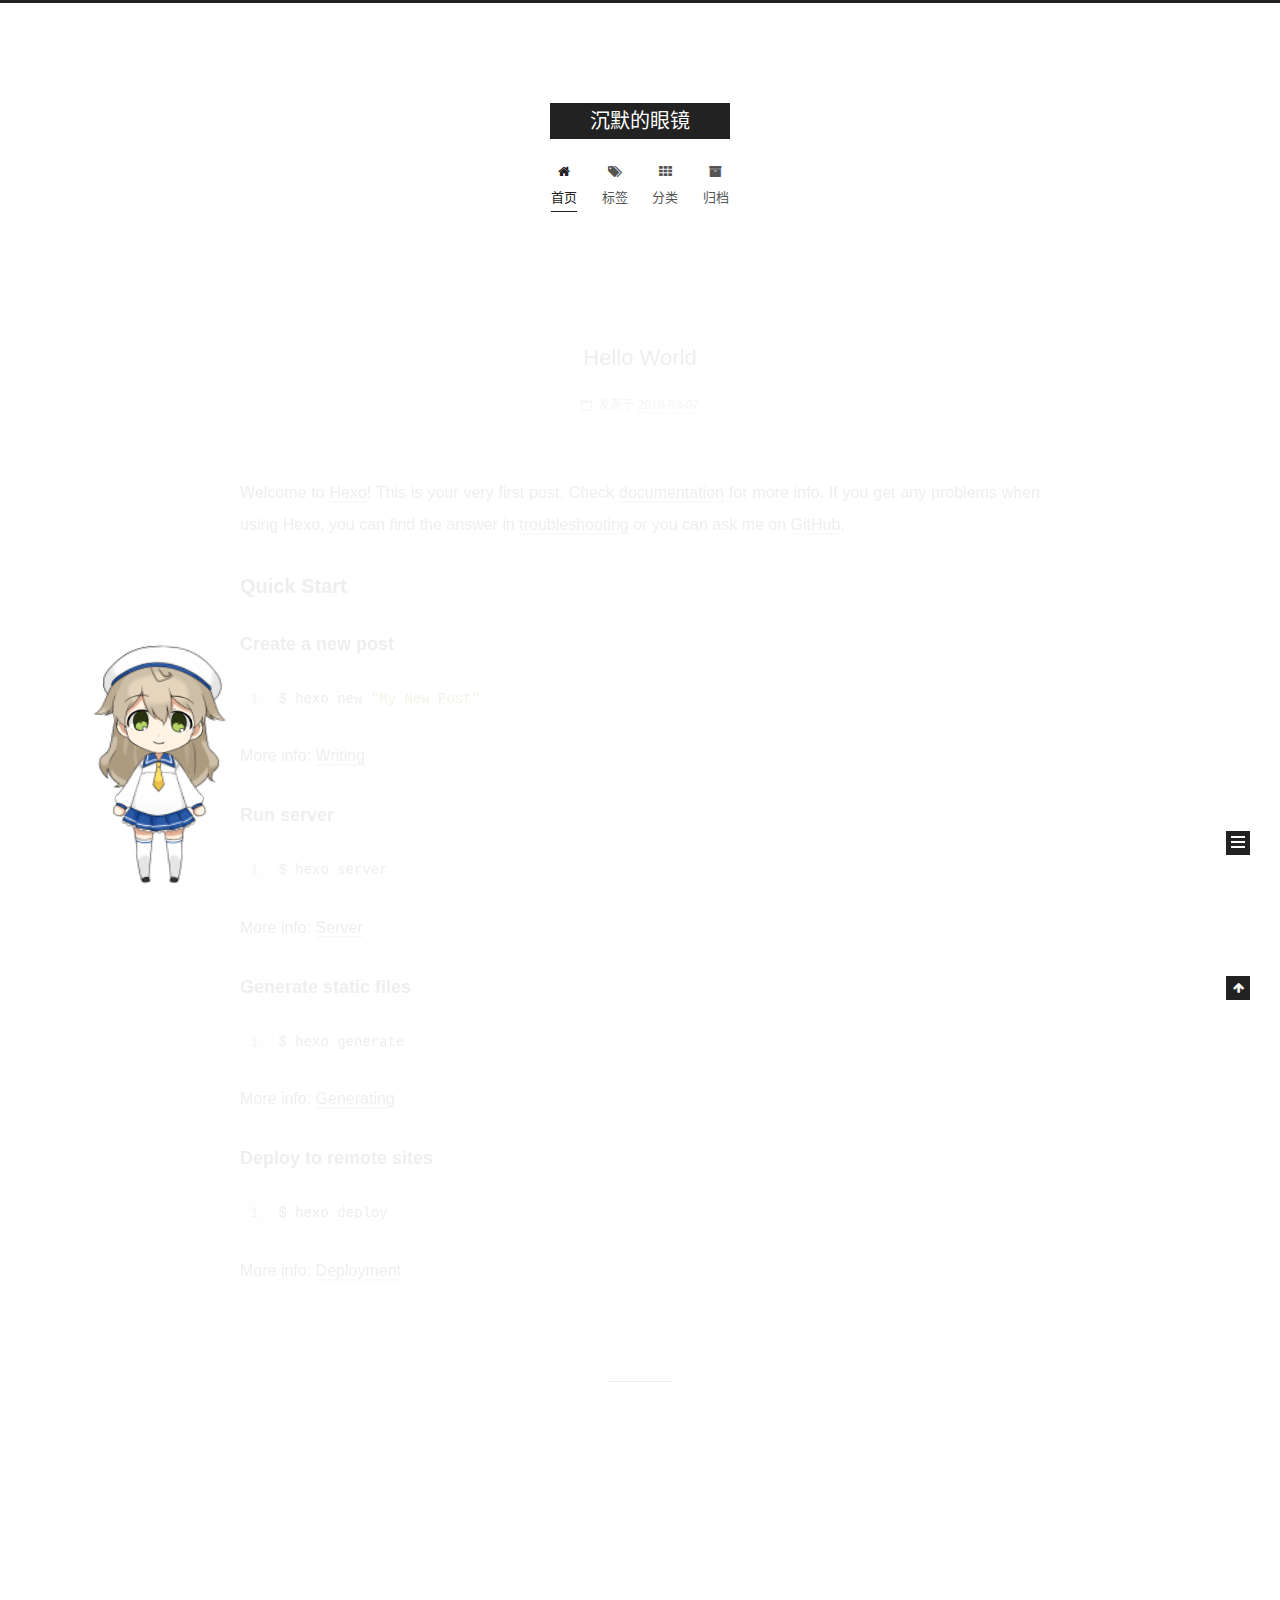
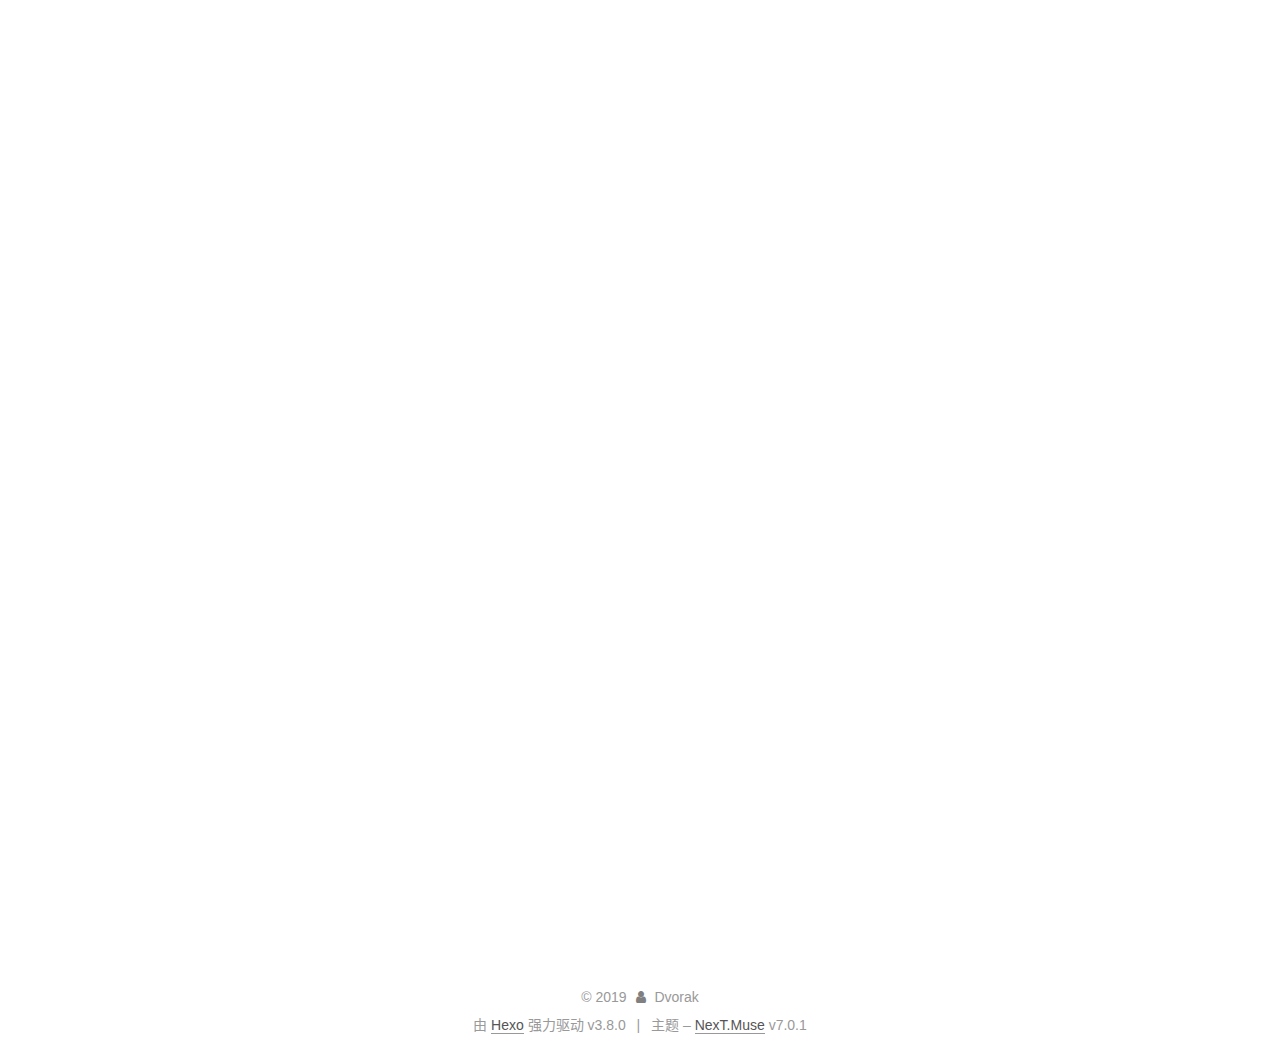
<file: index.html>
<!DOCTYPE html>












  


<html class="theme-next muse use-motion" lang="zh-CN">
<head><meta name="generator" content="Hexo 3.8.0">
  <meta charset="UTF-8">
<meta http-equiv="X-UA-Compatible" content="IE=edge">
<meta name="viewport" content="width=device-width, initial-scale=1, maximum-scale=2">
<meta name="theme-color" content="#222">


























<link rel="stylesheet" href="/lib/font-awesome/css/font-awesome.min.css?v=4.6.2">

<link rel="stylesheet" href="/css/main.css?v=7.0.1">


  <link rel="apple-touch-icon" sizes="180x180" href="/images/apple-touch-icon-next.png?v=7.0.1">


  <link rel="icon" type="image/png" sizes="32x32" href="/images/favicon-32x32-next.png?v=7.0.1">


  <link rel="icon" type="image/png" sizes="16x16" href="/images/favicon-16x16-next.png?v=7.0.1">


  <link rel="mask-icon" href="/images/logo.svg?v=7.0.1" color="#222">







<script id="hexo.configurations">
  var NexT = window.NexT || {};
  var CONFIG = {
    root: '/',
    scheme: 'Muse',
    version: '7.0.1',
    sidebar: {"position":"left","display":"post","offset":12,"onmobile":false,"dimmer":false},
    back2top: true,
    back2top_sidebar: false,
    fancybox: false,
    fastclick: false,
    lazyload: false,
    tabs: true,
    motion: {"enable":true,"async":false,"transition":{"post_block":"fadeIn","post_header":"slideDownIn","post_body":"slideDownIn","coll_header":"slideLeftIn","sidebar":"slideUpIn"}},
    algolia: {
      applicationID: '',
      apiKey: '',
      indexName: '',
      hits: {"per_page":10},
      labels: {"input_placeholder":"Search for Posts","hits_empty":"We didn't find any results for the search: ${query}","hits_stats":"${hits} results found in ${time} ms"}
    }
  };
</script>


  




  <meta property="og:type" content="website">
<meta property="og:title" content="沉默的眼镜">
<meta property="og:url" content="http://yoursite.com/index.html">
<meta property="og:site_name" content="沉默的眼镜">
<meta property="og:locale" content="zh-CN">
<meta name="twitter:card" content="summary">
<meta name="twitter:title" content="沉默的眼镜">






  <link rel="canonical" href="http://yoursite.com/">



<script id="page.configurations">
  CONFIG.page = {
    sidebar: "",
  };
</script>

  <title>沉默的眼镜</title>
  












  <noscript>
  <style>
  .use-motion .motion-element,
  .use-motion .brand,
  .use-motion .menu-item,
  .sidebar-inner,
  .use-motion .post-block,
  .use-motion .pagination,
  .use-motion .comments,
  .use-motion .post-header,
  .use-motion .post-body,
  .use-motion .collection-title { opacity: initial; }

  .use-motion .logo,
  .use-motion .site-title,
  .use-motion .site-subtitle {
    opacity: initial;
    top: initial;
  }

  .use-motion .logo-line-before i { left: initial; }
  .use-motion .logo-line-after i { right: initial; }
  </style>
</noscript>

</head>

<body itemscope itemtype="http://schema.org/WebPage" lang="zh-CN">

  
  
    
  

  <div class="container sidebar-position-left 
  page-home">
    <div class="headband"></div>

    <header id="header" class="header" itemscope itemtype="http://schema.org/WPHeader">
      <div class="header-inner"><div class="site-brand-wrapper">
  <div class="site-meta">
    

    <div class="custom-logo-site-title">
      <a href="/" class="brand" rel="start">
        <span class="logo-line-before"><i></i></span>
        <span class="site-title">沉默的眼镜</span>
        <span class="logo-line-after"><i></i></span>
      </a>
    </div>
    
    
  </div>

  <div class="site-nav-toggle">
    <button aria-label="切换导航栏">
      <span class="btn-bar"></span>
      <span class="btn-bar"></span>
      <span class="btn-bar"></span>
    </button>
  </div>
</div>



<nav class="site-nav">
  
    <ul id="menu" class="menu">
      
        
        
        
          
          <li class="menu-item menu-item-home menu-item-active">

    
    
    
      
    

    

    <a href="/" rel="section"><i class="menu-item-icon fa fa-fw fa-home"></i> <br>首页</a>

  </li>
        
        
        
          
          <li class="menu-item menu-item-tags">

    
    
    
      
    

    

    <a href="/tags/" rel="section"><i class="menu-item-icon fa fa-fw fa-tags"></i> <br>标签</a>

  </li>
        
        
        
          
          <li class="menu-item menu-item-categories">

    
    
    
      
    

    

    <a href="/categories/" rel="section"><i class="menu-item-icon fa fa-fw fa-th"></i> <br>分类</a>

  </li>
        
        
        
          
          <li class="menu-item menu-item-archives">

    
    
    
      
    

    

    <a href="/archives/" rel="section"><i class="menu-item-icon fa fa-fw fa-archive"></i> <br>归档</a>

  </li>

      
      
    </ul>
  

  
    

  

  
</nav>



  



</div>
    </header>

    


    <main id="main" class="main">
      <div class="main-inner">
        <div class="content-wrap">
          
          <div id="content" class="content">
            
  <section id="posts" class="posts-expand">
    
      

  

  
  
  

  

  <article class="post post-type-normal" itemscope itemtype="http://schema.org/Article">
  
  
  
  <div class="post-block">
    <link itemprop="mainEntityOfPage" href="http://yoursite.com/2019/03/07/hello-world/">

    <span hidden itemprop="author" itemscope itemtype="http://schema.org/Person">
      <meta itemprop="name" content="Dvorak">
      <meta itemprop="description" content>
      <meta itemprop="image" content="/images/avatar.gif">
    </span>

    <span hidden itemprop="publisher" itemscope itemtype="http://schema.org/Organization">
      <meta itemprop="name" content="沉默的眼镜">
    </span>

    
      <header class="post-header">

        
        
          <h1 class="post-title" itemprop="name headline">
                
                
                <a href="/2019/03/07/hello-world/" class="post-title-link" itemprop="url">Hello World</a>
              
            
          </h1>
        

        <div class="post-meta">
          <span class="post-time">

            
            
            

            
              <span class="post-meta-item-icon">
                <i class="fa fa-calendar-o"></i>
              </span>
              
                <span class="post-meta-item-text">发表于</span>
              

              
                
              

              <time title="创建时间：2019-03-07 14:05:08" itemprop="dateCreated datePublished" datetime="2019-03-07T14:05:08+08:00">2019-03-07</time>
            

            
          </span>

          

          
            
            
          

          
          

          

          

          

        </div>
      </header>
    

    
    
    
    <div class="post-body" itemprop="articleBody">

      
      

      
        
          
            <p>Welcome to <a href="https://hexo.io/" target="_blank" rel="noopener">Hexo</a>! This is your very first post. Check <a href="https://hexo.io/docs/" target="_blank" rel="noopener">documentation</a> for more info. If you get any problems when using Hexo, you can find the answer in <a href="https://hexo.io/docs/troubleshooting.html" target="_blank" rel="noopener">troubleshooting</a> or you can ask me on <a href="https://github.com/hexojs/hexo/issues" target="_blank" rel="noopener">GitHub</a>.</p>
<h2 id="Quick-Start"><a href="#Quick-Start" class="headerlink" title="Quick Start"></a>Quick Start</h2><h3 id="Create-a-new-post"><a href="#Create-a-new-post" class="headerlink" title="Create a new post"></a>Create a new post</h3><figure class="highlight bash"><table><tr><td class="gutter"><pre><span class="line">1</span><br></pre></td><td class="code"><pre><span class="line">$ hexo new <span class="string">"My New Post"</span></span><br></pre></td></tr></table></figure>
<p>More info: <a href="https://hexo.io/docs/writing.html" target="_blank" rel="noopener">Writing</a></p>
<h3 id="Run-server"><a href="#Run-server" class="headerlink" title="Run server"></a>Run server</h3><figure class="highlight bash"><table><tr><td class="gutter"><pre><span class="line">1</span><br></pre></td><td class="code"><pre><span class="line">$ hexo server</span><br></pre></td></tr></table></figure>
<p>More info: <a href="https://hexo.io/docs/server.html" target="_blank" rel="noopener">Server</a></p>
<h3 id="Generate-static-files"><a href="#Generate-static-files" class="headerlink" title="Generate static files"></a>Generate static files</h3><figure class="highlight bash"><table><tr><td class="gutter"><pre><span class="line">1</span><br></pre></td><td class="code"><pre><span class="line">$ hexo generate</span><br></pre></td></tr></table></figure>
<p>More info: <a href="https://hexo.io/docs/generating.html" target="_blank" rel="noopener">Generating</a></p>
<h3 id="Deploy-to-remote-sites"><a href="#Deploy-to-remote-sites" class="headerlink" title="Deploy to remote sites"></a>Deploy to remote sites</h3><figure class="highlight bash"><table><tr><td class="gutter"><pre><span class="line">1</span><br></pre></td><td class="code"><pre><span class="line">$ hexo deploy</span><br></pre></td></tr></table></figure>
<p>More info: <a href="https://hexo.io/docs/deployment.html" target="_blank" rel="noopener">Deployment</a></p>

          
        
      
    </div>

    

    
    
    

    

    
      
    
    

    

    <footer class="post-footer">
      

      

      

      
      
        <div class="post-eof"></div>
      
    </footer>
  </div>
  
  
  
  </article>


    
      

  

  
  
  

  

  <article class="post post-type-normal" itemscope itemtype="http://schema.org/Article">
  
  
  
  <div class="post-block">
    <link itemprop="mainEntityOfPage" href="http://yoursite.com/2018/03/07/这是第一篇测试文章/">

    <span hidden itemprop="author" itemscope itemtype="http://schema.org/Person">
      <meta itemprop="name" content="Dvorak">
      <meta itemprop="description" content>
      <meta itemprop="image" content="/images/avatar.gif">
    </span>

    <span hidden itemprop="publisher" itemscope itemtype="http://schema.org/Organization">
      <meta itemprop="name" content="沉默的眼镜">
    </span>

    
      <header class="post-header">

        
        
          <h1 class="post-title" itemprop="name headline">
                
                
                <a href="/2018/03/07/这是第一篇测试文章/" class="post-title-link" itemprop="url">这是第一篇测试文章</a>
              
            
          </h1>
        

        <div class="post-meta">
          <span class="post-time">

            
            
            

            
              <span class="post-meta-item-icon">
                <i class="fa fa-calendar-o"></i>
              </span>
              
                <span class="post-meta-item-text">发表于</span>
              

              
                
              

              <time title="创建时间：2018-03-07 16:00:10" itemprop="dateCreated datePublished" datetime="2018-03-07T16:00:10+08:00">2018-03-07</time>
            

            
              

              
                
                <span class="post-meta-divider">|</span>
                

                <span class="post-meta-item-icon">
                  <i class="fa fa-calendar-check-o"></i>
                </span>
                
                  <span class="post-meta-item-text">更新于</span>
                
                <time title="修改时间：2019-03-07 16:02:39" itemprop="dateModified" datetime="2019-03-07T16:02:39+08:00">2019-03-07</time>
              
            
          </span>

          

          
            
            
          

          
          

          

          

          

        </div>
      </header>
    

    
    
    
    <div class="post-body" itemprop="articleBody">

      
      

      
        
          
            <h1 id="这是一级标题"><a href="#这是一级标题" class="headerlink" title="这是一级标题"></a>这是一级标题</h1><h2 id="这是二级标题"><a href="#这是二级标题" class="headerlink" title="这是二级标题"></a>这是二级标题</h2><h3 id="这是三级标题"><a href="#这是三级标题" class="headerlink" title="这是三级标题"></a>这是三级标题</h3><h4 id="这是四级标题"><a href="#这是四级标题" class="headerlink" title="这是四级标题"></a>这是四级标题</h4><h5 id="这是五级标题"><a href="#这是五级标题" class="headerlink" title="这是五级标题"></a>这是五级标题</h5><h6 id="这是六级标题"><a href="#这是六级标题" class="headerlink" title="这是六级标题"></a>这是六级标题</h6><p><strong>这是加粗的文字</strong><br><em>这是倾斜的文字</em>`<br><strong><em>这是斜体加粗的文字</em></strong><br><del>这是加删除线的文字</del></p>
<blockquote>
<p>这是引用的内容</p>
<blockquote>
<p>这是引用的内容</p>
<blockquote>
<blockquote>
<blockquote>
<blockquote>
<blockquote>
<blockquote>
<blockquote>
<blockquote>
<p>这是引用的内容</p>
</blockquote>
</blockquote>
</blockquote>
</blockquote>
</blockquote>
</blockquote>
</blockquote>
</blockquote>
</blockquote>
</blockquote>
<ul>
<li>列表内容</li>
</ul>
<ul>
<li>列表内容</li>
</ul>
<ul>
<li>列表内容</li>
</ul>
<figure class="highlight plain"><table><tr><td class="gutter"><pre><span class="line">1</span><br><span class="line">2</span><br><span class="line">3</span><br><span class="line">4</span><br><span class="line">5</span><br><span class="line">6</span><br><span class="line">7</span><br><span class="line">8</span><br></pre></td><td class="code"><pre><span class="line">st=&gt;start: 开始</span><br><span class="line">op=&gt;operation: My Operation</span><br><span class="line">cond=&gt;condition: Yes or No?</span><br><span class="line">e=&gt;end</span><br><span class="line">st-&gt;op-&gt;cond</span><br><span class="line">cond(yes)-&gt;e</span><br><span class="line">cond(no)-&gt;op</span><br><span class="line">&amp;</span><br></pre></td></tr></table></figure>
          
        
      
    </div>

    

    
    
    

    

    
      
    
    

    

    <footer class="post-footer">
      

      

      

      
      
        <div class="post-eof"></div>
      
    </footer>
  </div>
  
  
  
  </article>


    
  </section>

  


          </div>
          

        </div>
        
          
  
  <div class="sidebar-toggle">
    <div class="sidebar-toggle-line-wrap">
      <span class="sidebar-toggle-line sidebar-toggle-line-first"></span>
      <span class="sidebar-toggle-line sidebar-toggle-line-middle"></span>
      <span class="sidebar-toggle-line sidebar-toggle-line-last"></span>
    </div>
  </div>

  <aside id="sidebar" class="sidebar">
    <div class="sidebar-inner">

      

      

      <div class="site-overview-wrap sidebar-panel sidebar-panel-active">
        <div class="site-overview">
          <div class="site-author motion-element" itemprop="author" itemscope itemtype="http://schema.org/Person">
            
              <p class="site-author-name" itemprop="name">Dvorak</p>
              <div class="site-description motion-element" itemprop="description"></div>
          </div>

          
            <nav class="site-state motion-element">
              
                <div class="site-state-item site-state-posts">
                
                  <a href="/archives/">
                
                    <span class="site-state-item-count">2</span>
                    <span class="site-state-item-name">日志</span>
                  </a>
                </div>
              

              

              
                
                
                <div class="site-state-item site-state-tags">
                  
                    
                    
                      
                    
                    <span class="site-state-item-count">1</span>
                    <span class="site-state-item-name">标签</span>
                  
                </div>
              
            </nav>
          

          

          

          

          
          

          
            
          
          

        </div>
      </div>

      

      

    </div>
  </aside>
  


        
      </div>
    </main>

    <footer id="footer" class="footer">
      <div class="footer-inner">
        <div class="copyright">&copy; <span itemprop="copyrightYear">2019</span>
  <span class="with-love" id="animate">
    <i class="fa fa-user"></i>
  </span>
  <span class="author" itemprop="copyrightHolder">Dvorak</span>

  

  
</div>


  <div class="powered-by">由 <a href="https://hexo.io" class="theme-link" rel="noopener" target="_blank">Hexo</a> 强力驱动 v3.8.0</div>



  <span class="post-meta-divider">|</span>



  <div class="theme-info">主题 – <a href="https://theme-next.org" class="theme-link" rel="noopener" target="_blank">NexT.Muse</a> v7.0.1</div>




        








        
      </div>
    </footer>

    
      <div class="back-to-top">
        <i class="fa fa-arrow-up"></i>
        
      </div>
    

    

    

    
  </div>

  

<script>
  if (Object.prototype.toString.call(window.Promise) !== '[object Function]') {
    window.Promise = null;
  }
</script>


























  
  <script src="/lib/jquery/index.js?v=2.1.3"></script>

  
  <script src="/lib/velocity/velocity.min.js?v=1.2.1"></script>

  
  <script src="/lib/velocity/velocity.ui.min.js?v=1.2.1"></script>


  


  <script src="/js/src/utils.js?v=7.0.1"></script>

  <script src="/js/src/motion.js?v=7.0.1"></script>



  
  


  <script src="/js/src/schemes/muse.js?v=7.0.1"></script>



  

  


  <script src="/js/src/next-boot.js?v=7.0.1"></script>


  

  



  




  

  

  

  

  

  

  

  

  

  

  

  

  

  

<script src="/live2dw/lib/L2Dwidget.min.js?0c58a1486de42ac6cc1c59c7d98ae887"></script><script>L2Dwidget.init({"pluginRootPath":"live2dw/","pluginJsPath":"lib/","pluginModelPath":"assets/","tagMode":false,"debug":false,"model":{"scale":1,"hHeadPos":0.5,"vHeadPos":0.618,"jsonPath":"/live2dw/assets/koharu.model.json"},"display":{"superSample":2,"position":"left","width":100,"height":135,"hOffset":60,"vOffset":0},"mobile":{"show":false,"scale":0.5},"react":{"opacityDefault":1,"opacityOnHover":0.2},"log":false});</script></body>
</html>
</file>
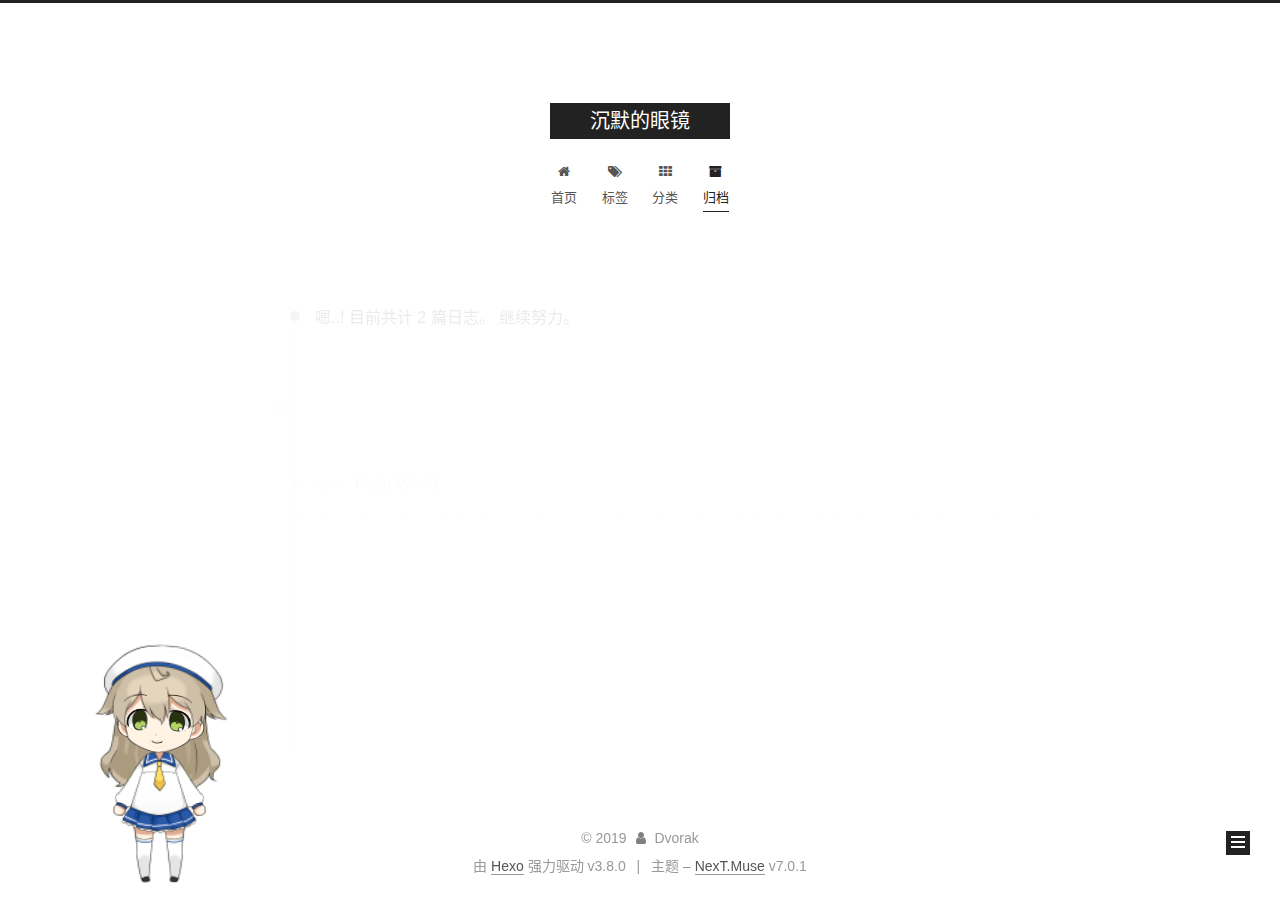
<file: archives/index.html>
<!DOCTYPE html>












  


<html class="theme-next muse use-motion" lang="zh-CN">
<head><meta name="generator" content="Hexo 3.8.0">
  <meta charset="UTF-8">
<meta http-equiv="X-UA-Compatible" content="IE=edge">
<meta name="viewport" content="width=device-width, initial-scale=1, maximum-scale=2">
<meta name="theme-color" content="#222">


























<link rel="stylesheet" href="/lib/font-awesome/css/font-awesome.min.css?v=4.6.2">

<link rel="stylesheet" href="/css/main.css?v=7.0.1">


  <link rel="apple-touch-icon" sizes="180x180" href="/images/apple-touch-icon-next.png?v=7.0.1">


  <link rel="icon" type="image/png" sizes="32x32" href="/images/favicon-32x32-next.png?v=7.0.1">


  <link rel="icon" type="image/png" sizes="16x16" href="/images/favicon-16x16-next.png?v=7.0.1">


  <link rel="mask-icon" href="/images/logo.svg?v=7.0.1" color="#222">







<script id="hexo.configurations">
  var NexT = window.NexT || {};
  var CONFIG = {
    root: '/',
    scheme: 'Muse',
    version: '7.0.1',
    sidebar: {"position":"left","display":"post","offset":12,"onmobile":false,"dimmer":false},
    back2top: true,
    back2top_sidebar: false,
    fancybox: false,
    fastclick: false,
    lazyload: false,
    tabs: true,
    motion: {"enable":true,"async":false,"transition":{"post_block":"fadeIn","post_header":"slideDownIn","post_body":"slideDownIn","coll_header":"slideLeftIn","sidebar":"slideUpIn"}},
    algolia: {
      applicationID: '',
      apiKey: '',
      indexName: '',
      hits: {"per_page":10},
      labels: {"input_placeholder":"Search for Posts","hits_empty":"We didn't find any results for the search: ${query}","hits_stats":"${hits} results found in ${time} ms"}
    }
  };
</script>


  




  <meta property="og:type" content="website">
<meta property="og:title" content="沉默的眼镜">
<meta property="og:url" content="http://yoursite.com/archives/index.html">
<meta property="og:site_name" content="沉默的眼镜">
<meta property="og:locale" content="zh-CN">
<meta name="twitter:card" content="summary">
<meta name="twitter:title" content="沉默的眼镜">






  <link rel="canonical" href="http://yoursite.com/archives/">



<script id="page.configurations">
  CONFIG.page = {
    sidebar: "",
  };
</script>

  <title>归档 | 沉默的眼镜</title>
  












  <noscript>
  <style>
  .use-motion .motion-element,
  .use-motion .brand,
  .use-motion .menu-item,
  .sidebar-inner,
  .use-motion .post-block,
  .use-motion .pagination,
  .use-motion .comments,
  .use-motion .post-header,
  .use-motion .post-body,
  .use-motion .collection-title { opacity: initial; }

  .use-motion .logo,
  .use-motion .site-title,
  .use-motion .site-subtitle {
    opacity: initial;
    top: initial;
  }

  .use-motion .logo-line-before i { left: initial; }
  .use-motion .logo-line-after i { right: initial; }
  </style>
</noscript>

</head>

<body itemscope itemtype="http://schema.org/WebPage" lang="zh-CN">

  
  
    
  

  <div class="container sidebar-position-left page-archive">
    <div class="headband"></div>

    <header id="header" class="header" itemscope itemtype="http://schema.org/WPHeader">
      <div class="header-inner"><div class="site-brand-wrapper">
  <div class="site-meta">
    

    <div class="custom-logo-site-title">
      <a href="/" class="brand" rel="start">
        <span class="logo-line-before"><i></i></span>
        <span class="site-title">沉默的眼镜</span>
        <span class="logo-line-after"><i></i></span>
      </a>
    </div>
    
    
  </div>

  <div class="site-nav-toggle">
    <button aria-label="切换导航栏">
      <span class="btn-bar"></span>
      <span class="btn-bar"></span>
      <span class="btn-bar"></span>
    </button>
  </div>
</div>



<nav class="site-nav">
  
    <ul id="menu" class="menu">
      
        
        
        
          
          <li class="menu-item menu-item-home">

    
    
    
      
    

    

    <a href="/" rel="section"><i class="menu-item-icon fa fa-fw fa-home"></i> <br>首页</a>

  </li>
        
        
        
          
          <li class="menu-item menu-item-tags">

    
    
    
      
    

    

    <a href="/tags/" rel="section"><i class="menu-item-icon fa fa-fw fa-tags"></i> <br>标签</a>

  </li>
        
        
        
          
          <li class="menu-item menu-item-categories">

    
    
    
      
    

    

    <a href="/categories/" rel="section"><i class="menu-item-icon fa fa-fw fa-th"></i> <br>分类</a>

  </li>
        
        
        
          
          <li class="menu-item menu-item-archives menu-item-active">

    
    
    
      
    

    

    <a href="/archives/" rel="section"><i class="menu-item-icon fa fa-fw fa-archive"></i> <br>归档</a>

  </li>

      
      
    </ul>
  

  
    

    
    
      
      
    
      
      
    
      
      
    
      
      
    
    

  


  

  
</nav>



  



</div>
    </header>

    


    <main id="main" class="main">
      <div class="main-inner">
        <div class="content-wrap">
          
          <div id="content" class="content">
            

  
  
  
  <div class="post-block archive">
    <div id="posts" class="posts-collapse">
      <span class="archive-move-on"></span>

      
      <span class="archive-page-counter">
        
        
        
          
        
        嗯..! 目前共计 2 篇日志。 继续努力。
      </span>
      

      

        
        
        

        
          
          <div class="collection-title">
            <h1 class="archive-year" id="archive-year-2019">2019</h1>
          </div>
        
        

        

  <article class="post post-type-normal" itemscope itemtype="http://schema.org/Article">
    <header class="post-header">

      <h2 class="post-title">
        
          <a class="post-title-link" href="/2019/03/07/hello-world/" itemprop="url">
            
              <span itemprop="name">Hello World</span>
            
          </a>
        
      </h2>

      <div class="post-meta">
        <time class="post-time" itemprop="dateCreated" datetime="2019-03-07T14:05:08+08:00" content="2019-03-07">
          03-07
        </time>
      </div>

    </header>
  </article>



      

        
        
        

        
          
          <div class="collection-title">
            <h1 class="archive-year" id="archive-year-2018">2018</h1>
          </div>
        
        

        

  <article class="post post-type-normal" itemscope itemtype="http://schema.org/Article">
    <header class="post-header">

      <h2 class="post-title">
        
          <a class="post-title-link" href="/2018/03/07/这是第一篇测试文章/" itemprop="url">
            
              <span itemprop="name">这是第一篇测试文章</span>
            
          </a>
        
      </h2>

      <div class="post-meta">
        <time class="post-time" itemprop="dateCreated" datetime="2018-03-07T16:00:10+08:00" content="2018-03-07">
          03-07
        </time>
      </div>

    </header>
  </article>



      

    </div>
  </div>
  
  
  

  



          </div>
          

        </div>
        
          
  
  <div class="sidebar-toggle">
    <div class="sidebar-toggle-line-wrap">
      <span class="sidebar-toggle-line sidebar-toggle-line-first"></span>
      <span class="sidebar-toggle-line sidebar-toggle-line-middle"></span>
      <span class="sidebar-toggle-line sidebar-toggle-line-last"></span>
    </div>
  </div>

  <aside id="sidebar" class="sidebar">
    <div class="sidebar-inner">

      

      

      <div class="site-overview-wrap sidebar-panel sidebar-panel-active">
        <div class="site-overview">
          <div class="site-author motion-element" itemprop="author" itemscope itemtype="http://schema.org/Person">
            
              <p class="site-author-name" itemprop="name">Dvorak</p>
              <div class="site-description motion-element" itemprop="description"></div>
          </div>

          
            <nav class="site-state motion-element">
              
                <div class="site-state-item site-state-posts">
                
                  <a href="/archives/">
                
                    <span class="site-state-item-count">2</span>
                    <span class="site-state-item-name">日志</span>
                  </a>
                </div>
              

              

              
                
                
                <div class="site-state-item site-state-tags">
                  
                    
                    
                      
                    
                    <span class="site-state-item-count">1</span>
                    <span class="site-state-item-name">标签</span>
                  
                </div>
              
            </nav>
          

          

          

          

          
          

          
            
          
          

        </div>
      </div>

      

      

    </div>
  </aside>
  


        
      </div>
    </main>

    <footer id="footer" class="footer">
      <div class="footer-inner">
        <div class="copyright">&copy; <span itemprop="copyrightYear">2019</span>
  <span class="with-love" id="animate">
    <i class="fa fa-user"></i>
  </span>
  <span class="author" itemprop="copyrightHolder">Dvorak</span>

  

  
</div>


  <div class="powered-by">由 <a href="https://hexo.io" class="theme-link" rel="noopener" target="_blank">Hexo</a> 强力驱动 v3.8.0</div>



  <span class="post-meta-divider">|</span>



  <div class="theme-info">主题 – <a href="https://theme-next.org" class="theme-link" rel="noopener" target="_blank">NexT.Muse</a> v7.0.1</div>




        








        
      </div>
    </footer>

    
      <div class="back-to-top">
        <i class="fa fa-arrow-up"></i>
        
      </div>
    

    

    

    
  </div>

  

<script>
  if (Object.prototype.toString.call(window.Promise) !== '[object Function]') {
    window.Promise = null;
  }
</script>


























  
  <script src="/lib/jquery/index.js?v=2.1.3"></script>

  
  <script src="/lib/velocity/velocity.min.js?v=1.2.1"></script>

  
  <script src="/lib/velocity/velocity.ui.min.js?v=1.2.1"></script>


  


  <script src="/js/src/utils.js?v=7.0.1"></script>

  <script src="/js/src/motion.js?v=7.0.1"></script>



  
  


  <script src="/js/src/schemes/muse.js?v=7.0.1"></script>



  

  


  <script src="/js/src/next-boot.js?v=7.0.1"></script>


  

  



  




  

  

  

  

  

  

  

  

  

  

  

  

  

  

<script src="/live2dw/lib/L2Dwidget.min.js?0c58a1486de42ac6cc1c59c7d98ae887"></script><script>L2Dwidget.init({"pluginRootPath":"live2dw/","pluginJsPath":"lib/","pluginModelPath":"assets/","tagMode":false,"debug":false,"model":{"scale":1,"hHeadPos":0.5,"vHeadPos":0.618,"jsonPath":"/live2dw/assets/koharu.model.json"},"display":{"superSample":2,"position":"left","width":100,"height":135,"hOffset":60,"vOffset":0},"mobile":{"show":false,"scale":0.5},"react":{"opacityDefault":1,"opacityOnHover":0.2},"log":false});</script></body>
</html>
</file>
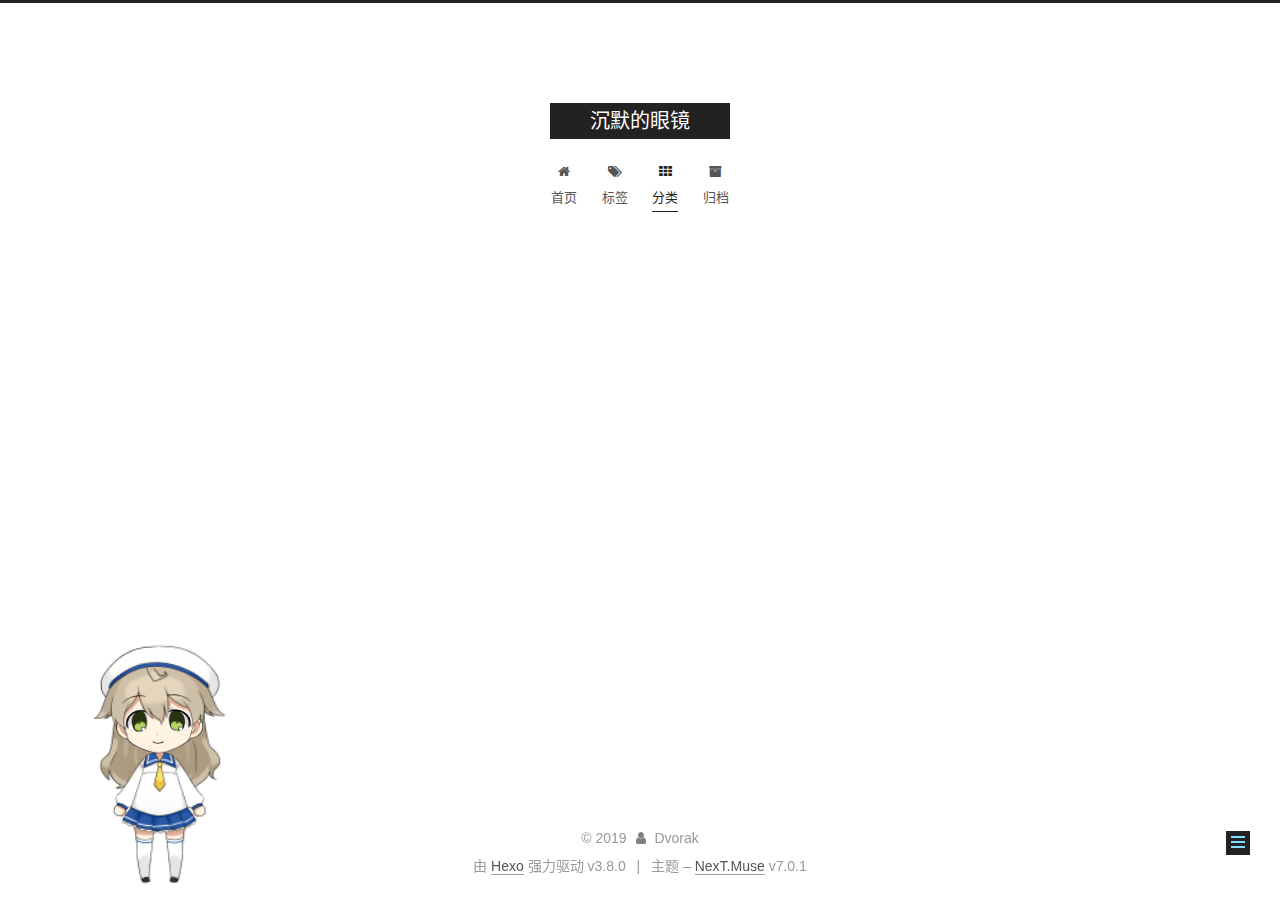
<file: categories/index.html>
<!DOCTYPE html>












  


<html class="theme-next muse use-motion" lang="zh-CN">
<head><meta name="generator" content="Hexo 3.8.0">
  <meta charset="UTF-8">
<meta http-equiv="X-UA-Compatible" content="IE=edge">
<meta name="viewport" content="width=device-width, initial-scale=1, maximum-scale=2">
<meta name="theme-color" content="#222">


























<link rel="stylesheet" href="/lib/font-awesome/css/font-awesome.min.css?v=4.6.2">

<link rel="stylesheet" href="/css/main.css?v=7.0.1">


  <link rel="apple-touch-icon" sizes="180x180" href="/images/apple-touch-icon-next.png?v=7.0.1">


  <link rel="icon" type="image/png" sizes="32x32" href="/images/favicon-32x32-next.png?v=7.0.1">


  <link rel="icon" type="image/png" sizes="16x16" href="/images/favicon-16x16-next.png?v=7.0.1">


  <link rel="mask-icon" href="/images/logo.svg?v=7.0.1" color="#222">







<script id="hexo.configurations">
  var NexT = window.NexT || {};
  var CONFIG = {
    root: '/',
    scheme: 'Muse',
    version: '7.0.1',
    sidebar: {"position":"left","display":"post","offset":12,"onmobile":false,"dimmer":false},
    back2top: true,
    back2top_sidebar: false,
    fancybox: false,
    fastclick: false,
    lazyload: false,
    tabs: true,
    motion: {"enable":true,"async":false,"transition":{"post_block":"fadeIn","post_header":"slideDownIn","post_body":"slideDownIn","coll_header":"slideLeftIn","sidebar":"slideUpIn"}},
    algolia: {
      applicationID: '',
      apiKey: '',
      indexName: '',
      hits: {"per_page":10},
      labels: {"input_placeholder":"Search for Posts","hits_empty":"We didn't find any results for the search: ${query}","hits_stats":"${hits} results found in ${time} ms"}
    }
  };
</script>


  




  <meta property="og:type" content="website">
<meta property="og:title" content="分类">
<meta property="og:url" content="http://yoursite.com/categories/index.html">
<meta property="og:site_name" content="沉默的眼镜">
<meta property="og:locale" content="zh-CN">
<meta property="og:updated_time" content="2019-03-07T09:27:01.513Z">
<meta name="twitter:card" content="summary">
<meta name="twitter:title" content="分类">






  <link rel="canonical" href="http://yoursite.com/categories/">



<script id="page.configurations">
  CONFIG.page = {
    sidebar: "",
  };
</script>

  <title>分类 | 沉默的眼镜</title>
  












  <noscript>
  <style>
  .use-motion .motion-element,
  .use-motion .brand,
  .use-motion .menu-item,
  .sidebar-inner,
  .use-motion .post-block,
  .use-motion .pagination,
  .use-motion .comments,
  .use-motion .post-header,
  .use-motion .post-body,
  .use-motion .collection-title { opacity: initial; }

  .use-motion .logo,
  .use-motion .site-title,
  .use-motion .site-subtitle {
    opacity: initial;
    top: initial;
  }

  .use-motion .logo-line-before i { left: initial; }
  .use-motion .logo-line-after i { right: initial; }
  </style>
</noscript>

</head>

<body itemscope itemtype="http://schema.org/WebPage" lang="zh-CN">

  
  
    
  

  <div class="container sidebar-position-left page-post-detail">
    <div class="headband"></div>

    <header id="header" class="header" itemscope itemtype="http://schema.org/WPHeader">
      <div class="header-inner"><div class="site-brand-wrapper">
  <div class="site-meta">
    

    <div class="custom-logo-site-title">
      <a href="/" class="brand" rel="start">
        <span class="logo-line-before"><i></i></span>
        <span class="site-title">沉默的眼镜</span>
        <span class="logo-line-after"><i></i></span>
      </a>
    </div>
    
    
  </div>

  <div class="site-nav-toggle">
    <button aria-label="切换导航栏">
      <span class="btn-bar"></span>
      <span class="btn-bar"></span>
      <span class="btn-bar"></span>
    </button>
  </div>
</div>



<nav class="site-nav">
  
    <ul id="menu" class="menu">
      
        
        
        
          
          <li class="menu-item menu-item-home">

    
    
    
      
    

    

    <a href="/" rel="section"><i class="menu-item-icon fa fa-fw fa-home"></i> <br>首页</a>

  </li>
        
        
        
          
          <li class="menu-item menu-item-tags">

    
    
    
      
    

    

    <a href="/tags/" rel="section"><i class="menu-item-icon fa fa-fw fa-tags"></i> <br>标签</a>

  </li>
        
        
        
          
          <li class="menu-item menu-item-categories menu-item-active">

    
    
    
      
    

    

    <a href="/categories/" rel="section"><i class="menu-item-icon fa fa-fw fa-th"></i> <br>分类</a>

  </li>
        
        
        
          
          <li class="menu-item menu-item-archives">

    
    
    
      
    

    

    <a href="/archives/" rel="section"><i class="menu-item-icon fa fa-fw fa-archive"></i> <br>归档</a>

  </li>

      
      
    </ul>
  

  
    

    
    
      
      
    
      
      
    
      
      
    
      
      
    
    

  


  

  
</nav>



  



</div>
    </header>

    


    <main id="main" class="main">
      <div class="main-inner">
        <div class="content-wrap">
          
          <div id="content" class="content">
            

  <div id="posts" class="posts-expand">
    
    
    
    <div class="post-block page">
      <header class="post-header">

<h1 class="post-title" itemprop="name headline">分类

</h1>

<div class="post-meta">
  
  



</div>

</header>

      
      
      
      <div class="post-body">
        
        
          <div class="category-all-page">
            <div class="category-all-title">
              
              
              暂无分类
            </div>
            <div class="category-all">
              
            </div>
          </div>
        
      </div>
      
      
      
    </div>
    



    
    
    
  </div>


          </div>
          

  



        </div>
        
          
  
  <div class="sidebar-toggle">
    <div class="sidebar-toggle-line-wrap">
      <span class="sidebar-toggle-line sidebar-toggle-line-first"></span>
      <span class="sidebar-toggle-line sidebar-toggle-line-middle"></span>
      <span class="sidebar-toggle-line sidebar-toggle-line-last"></span>
    </div>
  </div>

  <aside id="sidebar" class="sidebar">
    <div class="sidebar-inner">

      

      

      <div class="site-overview-wrap sidebar-panel sidebar-panel-active">
        <div class="site-overview">
          <div class="site-author motion-element" itemprop="author" itemscope itemtype="http://schema.org/Person">
            
              <p class="site-author-name" itemprop="name">Dvorak</p>
              <div class="site-description motion-element" itemprop="description"></div>
          </div>

          
            <nav class="site-state motion-element">
              
                <div class="site-state-item site-state-posts">
                
                  <a href="/archives/">
                
                    <span class="site-state-item-count">2</span>
                    <span class="site-state-item-name">日志</span>
                  </a>
                </div>
              

              

              
                
                
                <div class="site-state-item site-state-tags">
                  
                    
                    
                      
                    
                    <span class="site-state-item-count">1</span>
                    <span class="site-state-item-name">标签</span>
                  
                </div>
              
            </nav>
          

          

          

          

          
          

          
            
          
          

        </div>
      </div>

      

      

    </div>
  </aside>
  


        
      </div>
    </main>

    <footer id="footer" class="footer">
      <div class="footer-inner">
        <div class="copyright">&copy; <span itemprop="copyrightYear">2019</span>
  <span class="with-love" id="animate">
    <i class="fa fa-user"></i>
  </span>
  <span class="author" itemprop="copyrightHolder">Dvorak</span>

  

  
</div>


  <div class="powered-by">由 <a href="https://hexo.io" class="theme-link" rel="noopener" target="_blank">Hexo</a> 强力驱动 v3.8.0</div>



  <span class="post-meta-divider">|</span>



  <div class="theme-info">主题 – <a href="https://theme-next.org" class="theme-link" rel="noopener" target="_blank">NexT.Muse</a> v7.0.1</div>




        








        
      </div>
    </footer>

    
      <div class="back-to-top">
        <i class="fa fa-arrow-up"></i>
        
      </div>
    

    

    

    
  </div>

  

<script>
  if (Object.prototype.toString.call(window.Promise) !== '[object Function]') {
    window.Promise = null;
  }
</script>


























  
  <script src="/lib/jquery/index.js?v=2.1.3"></script>

  
  <script src="/lib/velocity/velocity.min.js?v=1.2.1"></script>

  
  <script src="/lib/velocity/velocity.ui.min.js?v=1.2.1"></script>


  


  <script src="/js/src/utils.js?v=7.0.1"></script>

  <script src="/js/src/motion.js?v=7.0.1"></script>



  
  


  <script src="/js/src/schemes/muse.js?v=7.0.1"></script>



  
  <script src="/js/src/scrollspy.js?v=7.0.1"></script>
<script src="/js/src/post-details.js?v=7.0.1"></script>



  


  <script src="/js/src/next-boot.js?v=7.0.1"></script>


  

  


  


  




  

  

  

  

  

  

  

  

  

  

  

  

  

  

<script src="/live2dw/lib/L2Dwidget.min.js?0c58a1486de42ac6cc1c59c7d98ae887"></script><script>L2Dwidget.init({"pluginRootPath":"live2dw/","pluginJsPath":"lib/","pluginModelPath":"assets/","tagMode":false,"debug":false,"model":{"scale":1,"hHeadPos":0.5,"vHeadPos":0.618,"jsonPath":"/live2dw/assets/koharu.model.json"},"display":{"superSample":2,"position":"left","width":100,"height":135,"hOffset":60,"vOffset":0},"mobile":{"show":false,"scale":0.5},"react":{"opacityDefault":1,"opacityOnHover":0.2},"log":false});</script></body>
</html>
</file>
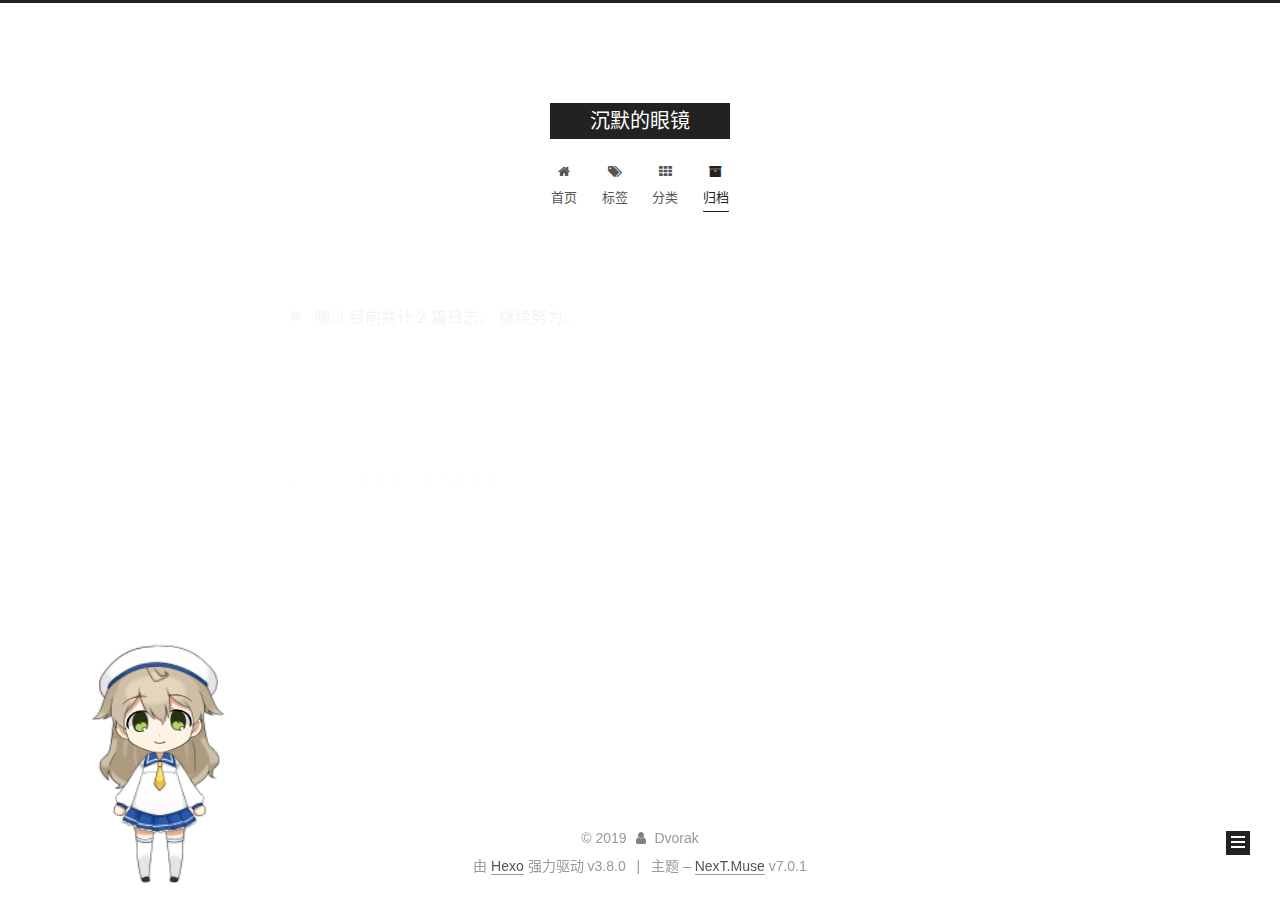
<file: archives/2018/index.html>
<!DOCTYPE html>












  


<html class="theme-next muse use-motion" lang="zh-CN">
<head><meta name="generator" content="Hexo 3.8.0">
  <meta charset="UTF-8">
<meta http-equiv="X-UA-Compatible" content="IE=edge">
<meta name="viewport" content="width=device-width, initial-scale=1, maximum-scale=2">
<meta name="theme-color" content="#222">


























<link rel="stylesheet" href="/lib/font-awesome/css/font-awesome.min.css?v=4.6.2">

<link rel="stylesheet" href="/css/main.css?v=7.0.1">


  <link rel="apple-touch-icon" sizes="180x180" href="/images/apple-touch-icon-next.png?v=7.0.1">


  <link rel="icon" type="image/png" sizes="32x32" href="/images/favicon-32x32-next.png?v=7.0.1">


  <link rel="icon" type="image/png" sizes="16x16" href="/images/favicon-16x16-next.png?v=7.0.1">


  <link rel="mask-icon" href="/images/logo.svg?v=7.0.1" color="#222">







<script id="hexo.configurations">
  var NexT = window.NexT || {};
  var CONFIG = {
    root: '/',
    scheme: 'Muse',
    version: '7.0.1',
    sidebar: {"position":"left","display":"post","offset":12,"onmobile":false,"dimmer":false},
    back2top: true,
    back2top_sidebar: false,
    fancybox: false,
    fastclick: false,
    lazyload: false,
    tabs: true,
    motion: {"enable":true,"async":false,"transition":{"post_block":"fadeIn","post_header":"slideDownIn","post_body":"slideDownIn","coll_header":"slideLeftIn","sidebar":"slideUpIn"}},
    algolia: {
      applicationID: '',
      apiKey: '',
      indexName: '',
      hits: {"per_page":10},
      labels: {"input_placeholder":"Search for Posts","hits_empty":"We didn't find any results for the search: ${query}","hits_stats":"${hits} results found in ${time} ms"}
    }
  };
</script>


  




  <meta property="og:type" content="website">
<meta property="og:title" content="沉默的眼镜">
<meta property="og:url" content="http://yoursite.com/archives/2018/index.html">
<meta property="og:site_name" content="沉默的眼镜">
<meta property="og:locale" content="zh-CN">
<meta name="twitter:card" content="summary">
<meta name="twitter:title" content="沉默的眼镜">






  <link rel="canonical" href="http://yoursite.com/archives/2018/">



<script id="page.configurations">
  CONFIG.page = {
    sidebar: "",
  };
</script>

  <title>归档 | 沉默的眼镜</title>
  












  <noscript>
  <style>
  .use-motion .motion-element,
  .use-motion .brand,
  .use-motion .menu-item,
  .sidebar-inner,
  .use-motion .post-block,
  .use-motion .pagination,
  .use-motion .comments,
  .use-motion .post-header,
  .use-motion .post-body,
  .use-motion .collection-title { opacity: initial; }

  .use-motion .logo,
  .use-motion .site-title,
  .use-motion .site-subtitle {
    opacity: initial;
    top: initial;
  }

  .use-motion .logo-line-before i { left: initial; }
  .use-motion .logo-line-after i { right: initial; }
  </style>
</noscript>

</head>

<body itemscope itemtype="http://schema.org/WebPage" lang="zh-CN">

  
  
    
  

  <div class="container sidebar-position-left page-archive">
    <div class="headband"></div>

    <header id="header" class="header" itemscope itemtype="http://schema.org/WPHeader">
      <div class="header-inner"><div class="site-brand-wrapper">
  <div class="site-meta">
    

    <div class="custom-logo-site-title">
      <a href="/" class="brand" rel="start">
        <span class="logo-line-before"><i></i></span>
        <span class="site-title">沉默的眼镜</span>
        <span class="logo-line-after"><i></i></span>
      </a>
    </div>
    
    
  </div>

  <div class="site-nav-toggle">
    <button aria-label="切换导航栏">
      <span class="btn-bar"></span>
      <span class="btn-bar"></span>
      <span class="btn-bar"></span>
    </button>
  </div>
</div>



<nav class="site-nav">
  
    <ul id="menu" class="menu">
      
        
        
        
          
          <li class="menu-item menu-item-home">

    
    
    
      
    

    

    <a href="/" rel="section"><i class="menu-item-icon fa fa-fw fa-home"></i> <br>首页</a>

  </li>
        
        
        
          
          <li class="menu-item menu-item-tags">

    
    
    
      
    

    

    <a href="/tags/" rel="section"><i class="menu-item-icon fa fa-fw fa-tags"></i> <br>标签</a>

  </li>
        
        
        
          
          <li class="menu-item menu-item-categories">

    
    
    
      
    

    

    <a href="/categories/" rel="section"><i class="menu-item-icon fa fa-fw fa-th"></i> <br>分类</a>

  </li>
        
        
        
          
          <li class="menu-item menu-item-archives menu-item-active">

    
    
    
      
    

    

    <a href="/archives/" rel="section"><i class="menu-item-icon fa fa-fw fa-archive"></i> <br>归档</a>

  </li>

      
      
    </ul>
  

  
    

    
    
      
      
    
      
      
    
      
      
    
      
      
    
    

  


  

  
</nav>



  



</div>
    </header>

    


    <main id="main" class="main">
      <div class="main-inner">
        <div class="content-wrap">
          
          <div id="content" class="content">
            

  
  
  
  <div class="post-block archive">
    <div id="posts" class="posts-collapse">
      <span class="archive-move-on"></span>

      
      <span class="archive-page-counter">
        
        
        
          
        
        嗯..! 目前共计 2 篇日志。 继续努力。
      </span>
      

      

        
        
        

        
          
          <div class="collection-title">
            <h1 class="archive-year" id="archive-year-2018">2018</h1>
          </div>
        
        

        

  <article class="post post-type-normal" itemscope itemtype="http://schema.org/Article">
    <header class="post-header">

      <h2 class="post-title">
        
          <a class="post-title-link" href="/2018/03/07/这是第一篇测试文章/" itemprop="url">
            
              <span itemprop="name">这是第一篇测试文章</span>
            
          </a>
        
      </h2>

      <div class="post-meta">
        <time class="post-time" itemprop="dateCreated" datetime="2018-03-07T16:00:10+08:00" content="2018-03-07">
          03-07
        </time>
      </div>

    </header>
  </article>



      

    </div>
  </div>
  
  
  

  



          </div>
          

        </div>
        
          
  
  <div class="sidebar-toggle">
    <div class="sidebar-toggle-line-wrap">
      <span class="sidebar-toggle-line sidebar-toggle-line-first"></span>
      <span class="sidebar-toggle-line sidebar-toggle-line-middle"></span>
      <span class="sidebar-toggle-line sidebar-toggle-line-last"></span>
    </div>
  </div>

  <aside id="sidebar" class="sidebar">
    <div class="sidebar-inner">

      

      

      <div class="site-overview-wrap sidebar-panel sidebar-panel-active">
        <div class="site-overview">
          <div class="site-author motion-element" itemprop="author" itemscope itemtype="http://schema.org/Person">
            
              <p class="site-author-name" itemprop="name">Dvorak</p>
              <div class="site-description motion-element" itemprop="description"></div>
          </div>

          
            <nav class="site-state motion-element">
              
                <div class="site-state-item site-state-posts">
                
                  <a href="/archives/">
                
                    <span class="site-state-item-count">2</span>
                    <span class="site-state-item-name">日志</span>
                  </a>
                </div>
              

              

              
                
                
                <div class="site-state-item site-state-tags">
                  
                    
                    
                      
                    
                    <span class="site-state-item-count">1</span>
                    <span class="site-state-item-name">标签</span>
                  
                </div>
              
            </nav>
          

          

          

          

          
          

          
            
          
          

        </div>
      </div>

      

      

    </div>
  </aside>
  


        
      </div>
    </main>

    <footer id="footer" class="footer">
      <div class="footer-inner">
        <div class="copyright">&copy; <span itemprop="copyrightYear">2019</span>
  <span class="with-love" id="animate">
    <i class="fa fa-user"></i>
  </span>
  <span class="author" itemprop="copyrightHolder">Dvorak</span>

  

  
</div>


  <div class="powered-by">由 <a href="https://hexo.io" class="theme-link" rel="noopener" target="_blank">Hexo</a> 强力驱动 v3.8.0</div>



  <span class="post-meta-divider">|</span>



  <div class="theme-info">主题 – <a href="https://theme-next.org" class="theme-link" rel="noopener" target="_blank">NexT.Muse</a> v7.0.1</div>




        








        
      </div>
    </footer>

    
      <div class="back-to-top">
        <i class="fa fa-arrow-up"></i>
        
      </div>
    

    

    

    
  </div>

  

<script>
  if (Object.prototype.toString.call(window.Promise) !== '[object Function]') {
    window.Promise = null;
  }
</script>


























  
  <script src="/lib/jquery/index.js?v=2.1.3"></script>

  
  <script src="/lib/velocity/velocity.min.js?v=1.2.1"></script>

  
  <script src="/lib/velocity/velocity.ui.min.js?v=1.2.1"></script>


  


  <script src="/js/src/utils.js?v=7.0.1"></script>

  <script src="/js/src/motion.js?v=7.0.1"></script>



  
  


  <script src="/js/src/schemes/muse.js?v=7.0.1"></script>



  

  


  <script src="/js/src/next-boot.js?v=7.0.1"></script>


  

  



  




  

  

  

  

  

  

  

  

  

  

  

  

  

  

<script src="/live2dw/lib/L2Dwidget.min.js?0c58a1486de42ac6cc1c59c7d98ae887"></script><script>L2Dwidget.init({"pluginRootPath":"live2dw/","pluginJsPath":"lib/","pluginModelPath":"assets/","tagMode":false,"debug":false,"model":{"scale":1,"hHeadPos":0.5,"vHeadPos":0.618,"jsonPath":"/live2dw/assets/koharu.model.json"},"display":{"superSample":2,"position":"left","width":100,"height":135,"hOffset":60,"vOffset":0},"mobile":{"show":false,"scale":0.5},"react":{"opacityDefault":1,"opacityOnHover":0.2},"log":false});</script></body>
</html>
</file>
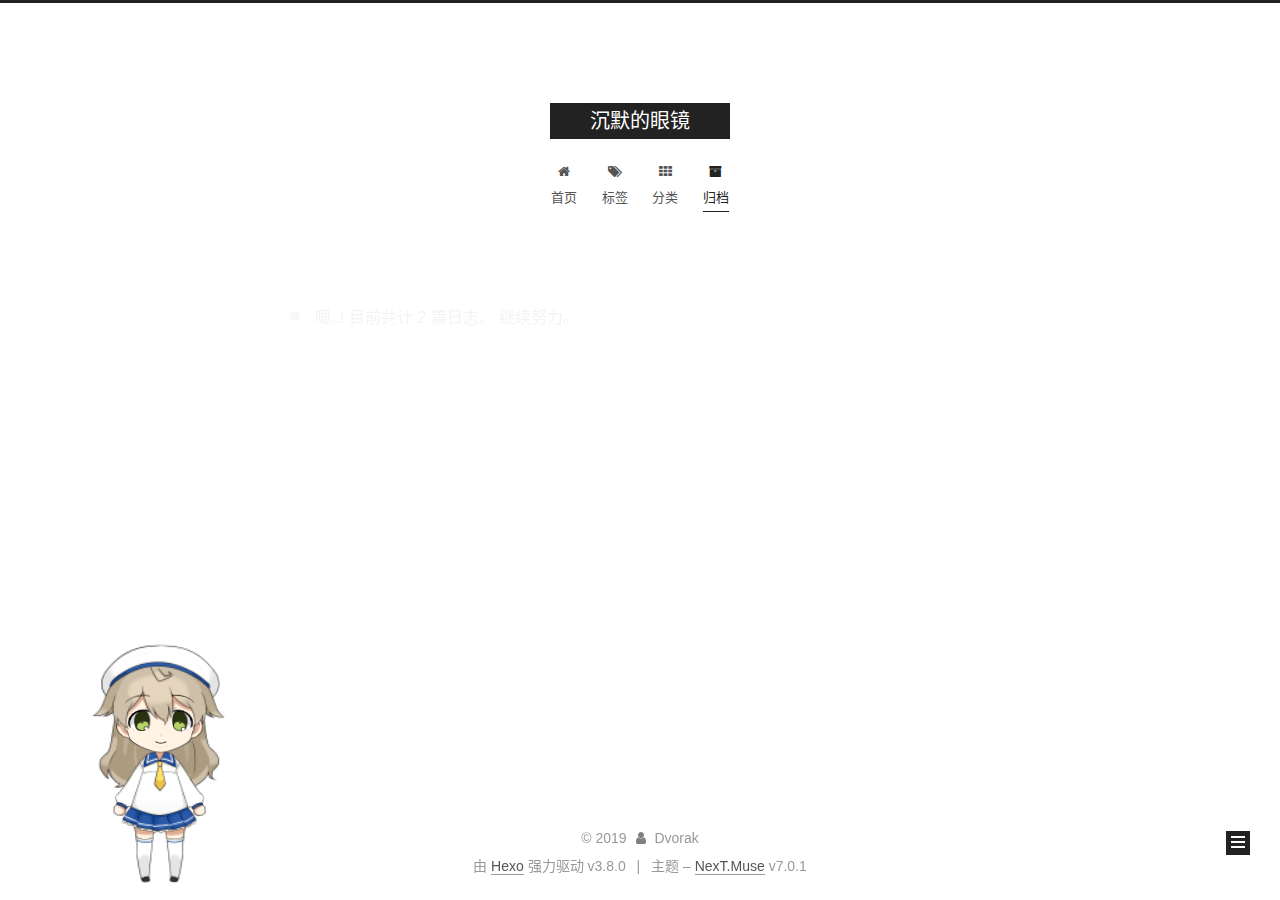
<file: archives/2019/index.html>
<!DOCTYPE html>












  


<html class="theme-next muse use-motion" lang="zh-CN">
<head><meta name="generator" content="Hexo 3.8.0">
  <meta charset="UTF-8">
<meta http-equiv="X-UA-Compatible" content="IE=edge">
<meta name="viewport" content="width=device-width, initial-scale=1, maximum-scale=2">
<meta name="theme-color" content="#222">


























<link rel="stylesheet" href="/lib/font-awesome/css/font-awesome.min.css?v=4.6.2">

<link rel="stylesheet" href="/css/main.css?v=7.0.1">


  <link rel="apple-touch-icon" sizes="180x180" href="/images/apple-touch-icon-next.png?v=7.0.1">


  <link rel="icon" type="image/png" sizes="32x32" href="/images/favicon-32x32-next.png?v=7.0.1">


  <link rel="icon" type="image/png" sizes="16x16" href="/images/favicon-16x16-next.png?v=7.0.1">


  <link rel="mask-icon" href="/images/logo.svg?v=7.0.1" color="#222">







<script id="hexo.configurations">
  var NexT = window.NexT || {};
  var CONFIG = {
    root: '/',
    scheme: 'Muse',
    version: '7.0.1',
    sidebar: {"position":"left","display":"post","offset":12,"onmobile":false,"dimmer":false},
    back2top: true,
    back2top_sidebar: false,
    fancybox: false,
    fastclick: false,
    lazyload: false,
    tabs: true,
    motion: {"enable":true,"async":false,"transition":{"post_block":"fadeIn","post_header":"slideDownIn","post_body":"slideDownIn","coll_header":"slideLeftIn","sidebar":"slideUpIn"}},
    algolia: {
      applicationID: '',
      apiKey: '',
      indexName: '',
      hits: {"per_page":10},
      labels: {"input_placeholder":"Search for Posts","hits_empty":"We didn't find any results for the search: ${query}","hits_stats":"${hits} results found in ${time} ms"}
    }
  };
</script>


  




  <meta property="og:type" content="website">
<meta property="og:title" content="沉默的眼镜">
<meta property="og:url" content="http://yoursite.com/archives/2019/index.html">
<meta property="og:site_name" content="沉默的眼镜">
<meta property="og:locale" content="zh-CN">
<meta name="twitter:card" content="summary">
<meta name="twitter:title" content="沉默的眼镜">






  <link rel="canonical" href="http://yoursite.com/archives/2019/">



<script id="page.configurations">
  CONFIG.page = {
    sidebar: "",
  };
</script>

  <title>归档 | 沉默的眼镜</title>
  












  <noscript>
  <style>
  .use-motion .motion-element,
  .use-motion .brand,
  .use-motion .menu-item,
  .sidebar-inner,
  .use-motion .post-block,
  .use-motion .pagination,
  .use-motion .comments,
  .use-motion .post-header,
  .use-motion .post-body,
  .use-motion .collection-title { opacity: initial; }

  .use-motion .logo,
  .use-motion .site-title,
  .use-motion .site-subtitle {
    opacity: initial;
    top: initial;
  }

  .use-motion .logo-line-before i { left: initial; }
  .use-motion .logo-line-after i { right: initial; }
  </style>
</noscript>

</head>

<body itemscope itemtype="http://schema.org/WebPage" lang="zh-CN">

  
  
    
  

  <div class="container sidebar-position-left page-archive">
    <div class="headband"></div>

    <header id="header" class="header" itemscope itemtype="http://schema.org/WPHeader">
      <div class="header-inner"><div class="site-brand-wrapper">
  <div class="site-meta">
    

    <div class="custom-logo-site-title">
      <a href="/" class="brand" rel="start">
        <span class="logo-line-before"><i></i></span>
        <span class="site-title">沉默的眼镜</span>
        <span class="logo-line-after"><i></i></span>
      </a>
    </div>
    
    
  </div>

  <div class="site-nav-toggle">
    <button aria-label="切换导航栏">
      <span class="btn-bar"></span>
      <span class="btn-bar"></span>
      <span class="btn-bar"></span>
    </button>
  </div>
</div>



<nav class="site-nav">
  
    <ul id="menu" class="menu">
      
        
        
        
          
          <li class="menu-item menu-item-home">

    
    
    
      
    

    

    <a href="/" rel="section"><i class="menu-item-icon fa fa-fw fa-home"></i> <br>首页</a>

  </li>
        
        
        
          
          <li class="menu-item menu-item-tags">

    
    
    
      
    

    

    <a href="/tags/" rel="section"><i class="menu-item-icon fa fa-fw fa-tags"></i> <br>标签</a>

  </li>
        
        
        
          
          <li class="menu-item menu-item-categories">

    
    
    
      
    

    

    <a href="/categories/" rel="section"><i class="menu-item-icon fa fa-fw fa-th"></i> <br>分类</a>

  </li>
        
        
        
          
          <li class="menu-item menu-item-archives menu-item-active">

    
    
    
      
    

    

    <a href="/archives/" rel="section"><i class="menu-item-icon fa fa-fw fa-archive"></i> <br>归档</a>

  </li>

      
      
    </ul>
  

  
    

    
    
      
      
    
      
      
    
      
      
    
      
      
    
    

  


  

  
</nav>



  



</div>
    </header>

    


    <main id="main" class="main">
      <div class="main-inner">
        <div class="content-wrap">
          
          <div id="content" class="content">
            

  
  
  
  <div class="post-block archive">
    <div id="posts" class="posts-collapse">
      <span class="archive-move-on"></span>

      
      <span class="archive-page-counter">
        
        
        
          
        
        嗯..! 目前共计 2 篇日志。 继续努力。
      </span>
      

      

        
        
        

        
          
          <div class="collection-title">
            <h1 class="archive-year" id="archive-year-2019">2019</h1>
          </div>
        
        

        

  <article class="post post-type-normal" itemscope itemtype="http://schema.org/Article">
    <header class="post-header">

      <h2 class="post-title">
        
          <a class="post-title-link" href="/2019/03/07/hello-world/" itemprop="url">
            
              <span itemprop="name">Hello World</span>
            
          </a>
        
      </h2>

      <div class="post-meta">
        <time class="post-time" itemprop="dateCreated" datetime="2019-03-07T14:05:08+08:00" content="2019-03-07">
          03-07
        </time>
      </div>

    </header>
  </article>



      

    </div>
  </div>
  
  
  

  



          </div>
          

        </div>
        
          
  
  <div class="sidebar-toggle">
    <div class="sidebar-toggle-line-wrap">
      <span class="sidebar-toggle-line sidebar-toggle-line-first"></span>
      <span class="sidebar-toggle-line sidebar-toggle-line-middle"></span>
      <span class="sidebar-toggle-line sidebar-toggle-line-last"></span>
    </div>
  </div>

  <aside id="sidebar" class="sidebar">
    <div class="sidebar-inner">

      

      

      <div class="site-overview-wrap sidebar-panel sidebar-panel-active">
        <div class="site-overview">
          <div class="site-author motion-element" itemprop="author" itemscope itemtype="http://schema.org/Person">
            
              <p class="site-author-name" itemprop="name">Dvorak</p>
              <div class="site-description motion-element" itemprop="description"></div>
          </div>

          
            <nav class="site-state motion-element">
              
                <div class="site-state-item site-state-posts">
                
                  <a href="/archives/">
                
                    <span class="site-state-item-count">2</span>
                    <span class="site-state-item-name">日志</span>
                  </a>
                </div>
              

              

              
                
                
                <div class="site-state-item site-state-tags">
                  
                    
                    
                      
                    
                    <span class="site-state-item-count">1</span>
                    <span class="site-state-item-name">标签</span>
                  
                </div>
              
            </nav>
          

          

          

          

          
          

          
            
          
          

        </div>
      </div>

      

      

    </div>
  </aside>
  


        
      </div>
    </main>

    <footer id="footer" class="footer">
      <div class="footer-inner">
        <div class="copyright">&copy; <span itemprop="copyrightYear">2019</span>
  <span class="with-love" id="animate">
    <i class="fa fa-user"></i>
  </span>
  <span class="author" itemprop="copyrightHolder">Dvorak</span>

  

  
</div>


  <div class="powered-by">由 <a href="https://hexo.io" class="theme-link" rel="noopener" target="_blank">Hexo</a> 强力驱动 v3.8.0</div>



  <span class="post-meta-divider">|</span>



  <div class="theme-info">主题 – <a href="https://theme-next.org" class="theme-link" rel="noopener" target="_blank">NexT.Muse</a> v7.0.1</div>




        








        
      </div>
    </footer>

    
      <div class="back-to-top">
        <i class="fa fa-arrow-up"></i>
        
      </div>
    

    

    

    
  </div>

  

<script>
  if (Object.prototype.toString.call(window.Promise) !== '[object Function]') {
    window.Promise = null;
  }
</script>


























  
  <script src="/lib/jquery/index.js?v=2.1.3"></script>

  
  <script src="/lib/velocity/velocity.min.js?v=1.2.1"></script>

  
  <script src="/lib/velocity/velocity.ui.min.js?v=1.2.1"></script>


  


  <script src="/js/src/utils.js?v=7.0.1"></script>

  <script src="/js/src/motion.js?v=7.0.1"></script>



  
  


  <script src="/js/src/schemes/muse.js?v=7.0.1"></script>



  

  


  <script src="/js/src/next-boot.js?v=7.0.1"></script>


  

  



  




  

  

  

  

  

  

  

  

  

  

  

  

  

  

<script src="/live2dw/lib/L2Dwidget.min.js?0c58a1486de42ac6cc1c59c7d98ae887"></script><script>L2Dwidget.init({"pluginRootPath":"live2dw/","pluginJsPath":"lib/","pluginModelPath":"assets/","tagMode":false,"debug":false,"model":{"scale":1,"hHeadPos":0.5,"vHeadPos":0.618,"jsonPath":"/live2dw/assets/koharu.model.json"},"display":{"superSample":2,"position":"left","width":100,"height":135,"hOffset":60,"vOffset":0},"mobile":{"show":false,"scale":0.5},"react":{"opacityDefault":1,"opacityOnHover":0.2},"log":false});</script></body>
</html>
</file>
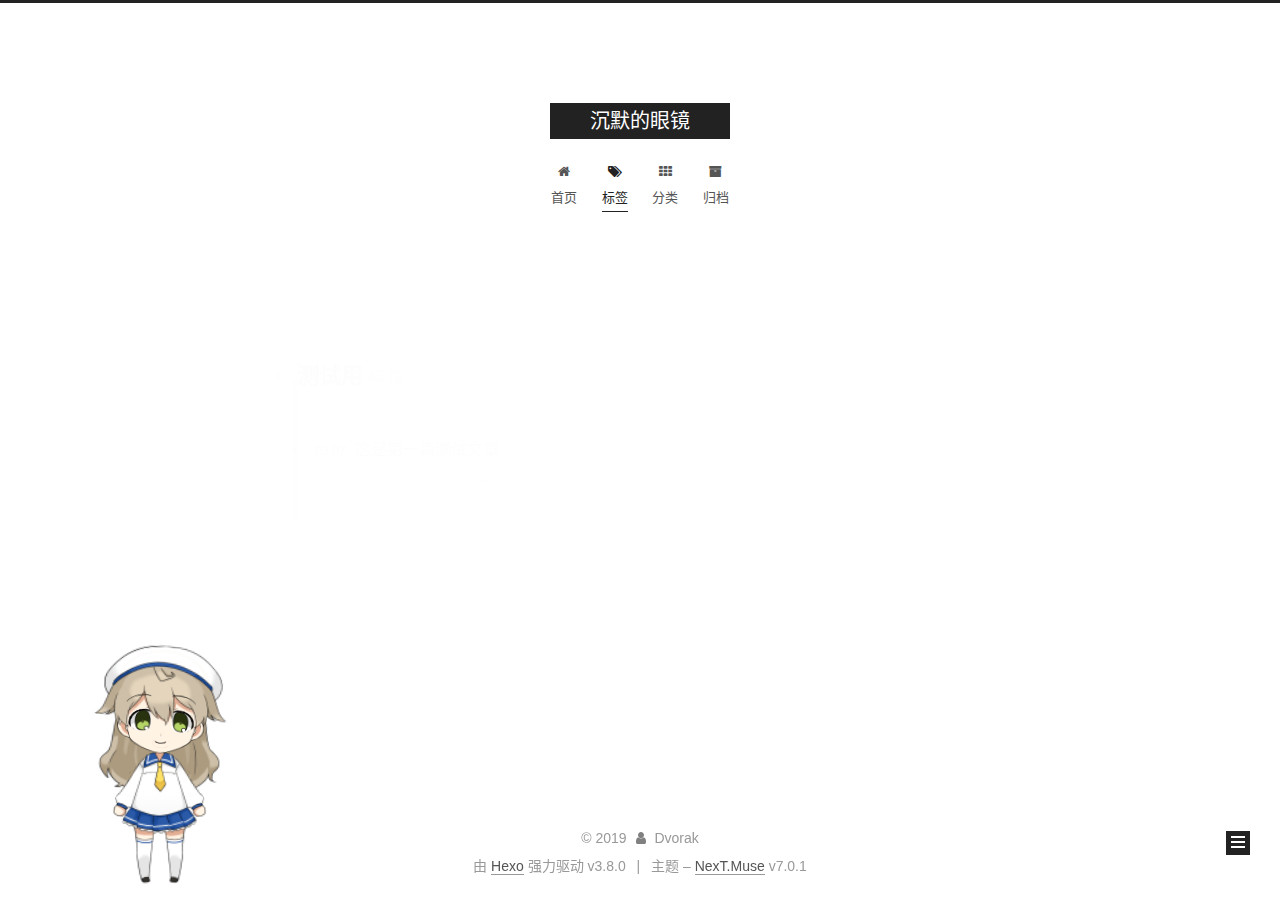
<file: tags/测试用/index.html>
<!DOCTYPE html>












  


<html class="theme-next muse use-motion" lang="zh-CN">
<head><meta name="generator" content="Hexo 3.8.0">
  <meta charset="UTF-8">
<meta http-equiv="X-UA-Compatible" content="IE=edge">
<meta name="viewport" content="width=device-width, initial-scale=1, maximum-scale=2">
<meta name="theme-color" content="#222">


























<link rel="stylesheet" href="/lib/font-awesome/css/font-awesome.min.css?v=4.6.2">

<link rel="stylesheet" href="/css/main.css?v=7.0.1">


  <link rel="apple-touch-icon" sizes="180x180" href="/images/apple-touch-icon-next.png?v=7.0.1">


  <link rel="icon" type="image/png" sizes="32x32" href="/images/favicon-32x32-next.png?v=7.0.1">


  <link rel="icon" type="image/png" sizes="16x16" href="/images/favicon-16x16-next.png?v=7.0.1">


  <link rel="mask-icon" href="/images/logo.svg?v=7.0.1" color="#222">







<script id="hexo.configurations">
  var NexT = window.NexT || {};
  var CONFIG = {
    root: '/',
    scheme: 'Muse',
    version: '7.0.1',
    sidebar: {"position":"left","display":"post","offset":12,"onmobile":false,"dimmer":false},
    back2top: true,
    back2top_sidebar: false,
    fancybox: false,
    fastclick: false,
    lazyload: false,
    tabs: true,
    motion: {"enable":true,"async":false,"transition":{"post_block":"fadeIn","post_header":"slideDownIn","post_body":"slideDownIn","coll_header":"slideLeftIn","sidebar":"slideUpIn"}},
    algolia: {
      applicationID: '',
      apiKey: '',
      indexName: '',
      hits: {"per_page":10},
      labels: {"input_placeholder":"Search for Posts","hits_empty":"We didn't find any results for the search: ${query}","hits_stats":"${hits} results found in ${time} ms"}
    }
  };
</script>


  




  <meta property="og:type" content="website">
<meta property="og:title" content="沉默的眼镜">
<meta property="og:url" content="http://yoursite.com/tags/测试用/index.html">
<meta property="og:site_name" content="沉默的眼镜">
<meta property="og:locale" content="zh-CN">
<meta name="twitter:card" content="summary">
<meta name="twitter:title" content="沉默的眼镜">






  <link rel="canonical" href="http://yoursite.com/tags/测试用/">



<script id="page.configurations">
  CONFIG.page = {
    sidebar: "",
  };
</script>

  <title>标签: 测试用 | 沉默的眼镜</title>
  












  <noscript>
  <style>
  .use-motion .motion-element,
  .use-motion .brand,
  .use-motion .menu-item,
  .sidebar-inner,
  .use-motion .post-block,
  .use-motion .pagination,
  .use-motion .comments,
  .use-motion .post-header,
  .use-motion .post-body,
  .use-motion .collection-title { opacity: initial; }

  .use-motion .logo,
  .use-motion .site-title,
  .use-motion .site-subtitle {
    opacity: initial;
    top: initial;
  }

  .use-motion .logo-line-before i { left: initial; }
  .use-motion .logo-line-after i { right: initial; }
  </style>
</noscript>

</head>

<body itemscope itemtype="http://schema.org/WebPage" lang="zh-CN">

  
  
    
  

  <div class="container sidebar-position-left ">
    <div class="headband"></div>

    <header id="header" class="header" itemscope itemtype="http://schema.org/WPHeader">
      <div class="header-inner"><div class="site-brand-wrapper">
  <div class="site-meta">
    

    <div class="custom-logo-site-title">
      <a href="/" class="brand" rel="start">
        <span class="logo-line-before"><i></i></span>
        <span class="site-title">沉默的眼镜</span>
        <span class="logo-line-after"><i></i></span>
      </a>
    </div>
    
    
  </div>

  <div class="site-nav-toggle">
    <button aria-label="切换导航栏">
      <span class="btn-bar"></span>
      <span class="btn-bar"></span>
      <span class="btn-bar"></span>
    </button>
  </div>
</div>



<nav class="site-nav">
  
    <ul id="menu" class="menu">
      
        
        
        
          
          <li class="menu-item menu-item-home">

    
    
    
      
    

    

    <a href="/" rel="section"><i class="menu-item-icon fa fa-fw fa-home"></i> <br>首页</a>

  </li>
        
        
        
          
          <li class="menu-item menu-item-tags menu-item-active">

    
    
    
      
    

    

    <a href="/tags/" rel="section"><i class="menu-item-icon fa fa-fw fa-tags"></i> <br>标签</a>

  </li>
        
        
        
          
          <li class="menu-item menu-item-categories">

    
    
    
      
    

    

    <a href="/categories/" rel="section"><i class="menu-item-icon fa fa-fw fa-th"></i> <br>分类</a>

  </li>
        
        
        
          
          <li class="menu-item menu-item-archives">

    
    
    
      
    

    

    <a href="/archives/" rel="section"><i class="menu-item-icon fa fa-fw fa-archive"></i> <br>归档</a>

  </li>

      
      
    </ul>
  

  
    

    
    
      
      
    
      
      
    
      
      
    
      
      
    
    

  


  

  
</nav>



  



</div>
    </header>

    


    <main id="main" class="main">
      <div class="main-inner">
        <div class="content-wrap">
          
          <div id="content" class="content">
            

  
  
  
  <div class="post-block tag">

    <div id="posts" class="posts-collapse">
      <div class="collection-title">
        <h1>测试用<small>标签</small>
        </h1>
      </div>

      
        

  <article class="post post-type-normal" itemscope itemtype="http://schema.org/Article">
    <header class="post-header">

      <h2 class="post-title">
        
          <a class="post-title-link" href="/2018/03/07/这是第一篇测试文章/" itemprop="url">
            
              <span itemprop="name">这是第一篇测试文章</span>
            
          </a>
        
      </h2>

      <div class="post-meta">
        <time class="post-time" itemprop="dateCreated" datetime="2018-03-07T16:00:10+08:00" content="2018-03-07">
          03-07
        </time>
      </div>

    </header>
  </article>


      
    </div>

  </div>
  
  
  

  



          </div>
          

        </div>
        
          
  
  <div class="sidebar-toggle">
    <div class="sidebar-toggle-line-wrap">
      <span class="sidebar-toggle-line sidebar-toggle-line-first"></span>
      <span class="sidebar-toggle-line sidebar-toggle-line-middle"></span>
      <span class="sidebar-toggle-line sidebar-toggle-line-last"></span>
    </div>
  </div>

  <aside id="sidebar" class="sidebar">
    <div class="sidebar-inner">

      

      

      <div class="site-overview-wrap sidebar-panel sidebar-panel-active">
        <div class="site-overview">
          <div class="site-author motion-element" itemprop="author" itemscope itemtype="http://schema.org/Person">
            
              <p class="site-author-name" itemprop="name">Dvorak</p>
              <div class="site-description motion-element" itemprop="description"></div>
          </div>

          
            <nav class="site-state motion-element">
              
                <div class="site-state-item site-state-posts">
                
                  <a href="/archives/">
                
                    <span class="site-state-item-count">2</span>
                    <span class="site-state-item-name">日志</span>
                  </a>
                </div>
              

              

              
                
                
                <div class="site-state-item site-state-tags">
                  
                    
                    
                      
                    
                    <span class="site-state-item-count">1</span>
                    <span class="site-state-item-name">标签</span>
                  
                </div>
              
            </nav>
          

          

          

          

          
          

          
            
          
          

        </div>
      </div>

      

      

    </div>
  </aside>
  


        
      </div>
    </main>

    <footer id="footer" class="footer">
      <div class="footer-inner">
        <div class="copyright">&copy; <span itemprop="copyrightYear">2019</span>
  <span class="with-love" id="animate">
    <i class="fa fa-user"></i>
  </span>
  <span class="author" itemprop="copyrightHolder">Dvorak</span>

  

  
</div>


  <div class="powered-by">由 <a href="https://hexo.io" class="theme-link" rel="noopener" target="_blank">Hexo</a> 强力驱动 v3.8.0</div>



  <span class="post-meta-divider">|</span>



  <div class="theme-info">主题 – <a href="https://theme-next.org" class="theme-link" rel="noopener" target="_blank">NexT.Muse</a> v7.0.1</div>




        








        
      </div>
    </footer>

    
      <div class="back-to-top">
        <i class="fa fa-arrow-up"></i>
        
      </div>
    

    

    

    
  </div>

  

<script>
  if (Object.prototype.toString.call(window.Promise) !== '[object Function]') {
    window.Promise = null;
  }
</script>


























  
  <script src="/lib/jquery/index.js?v=2.1.3"></script>

  
  <script src="/lib/velocity/velocity.min.js?v=1.2.1"></script>

  
  <script src="/lib/velocity/velocity.ui.min.js?v=1.2.1"></script>


  


  <script src="/js/src/utils.js?v=7.0.1"></script>

  <script src="/js/src/motion.js?v=7.0.1"></script>



  
  


  <script src="/js/src/schemes/muse.js?v=7.0.1"></script>



  

  


  <script src="/js/src/next-boot.js?v=7.0.1"></script>


  

  



  




  

  

  

  

  

  

  

  

  

  

  

  

  

  

<script src="/live2dw/lib/L2Dwidget.min.js?0c58a1486de42ac6cc1c59c7d98ae887"></script><script>L2Dwidget.init({"pluginRootPath":"live2dw/","pluginJsPath":"lib/","pluginModelPath":"assets/","tagMode":false,"debug":false,"model":{"scale":1,"hHeadPos":0.5,"vHeadPos":0.618,"jsonPath":"/live2dw/assets/koharu.model.json"},"display":{"superSample":2,"position":"left","width":100,"height":135,"hOffset":60,"vOffset":0},"mobile":{"show":false,"scale":0.5},"react":{"opacityDefault":1,"opacityOnHover":0.2},"log":false});</script></body>
</html>
</file>
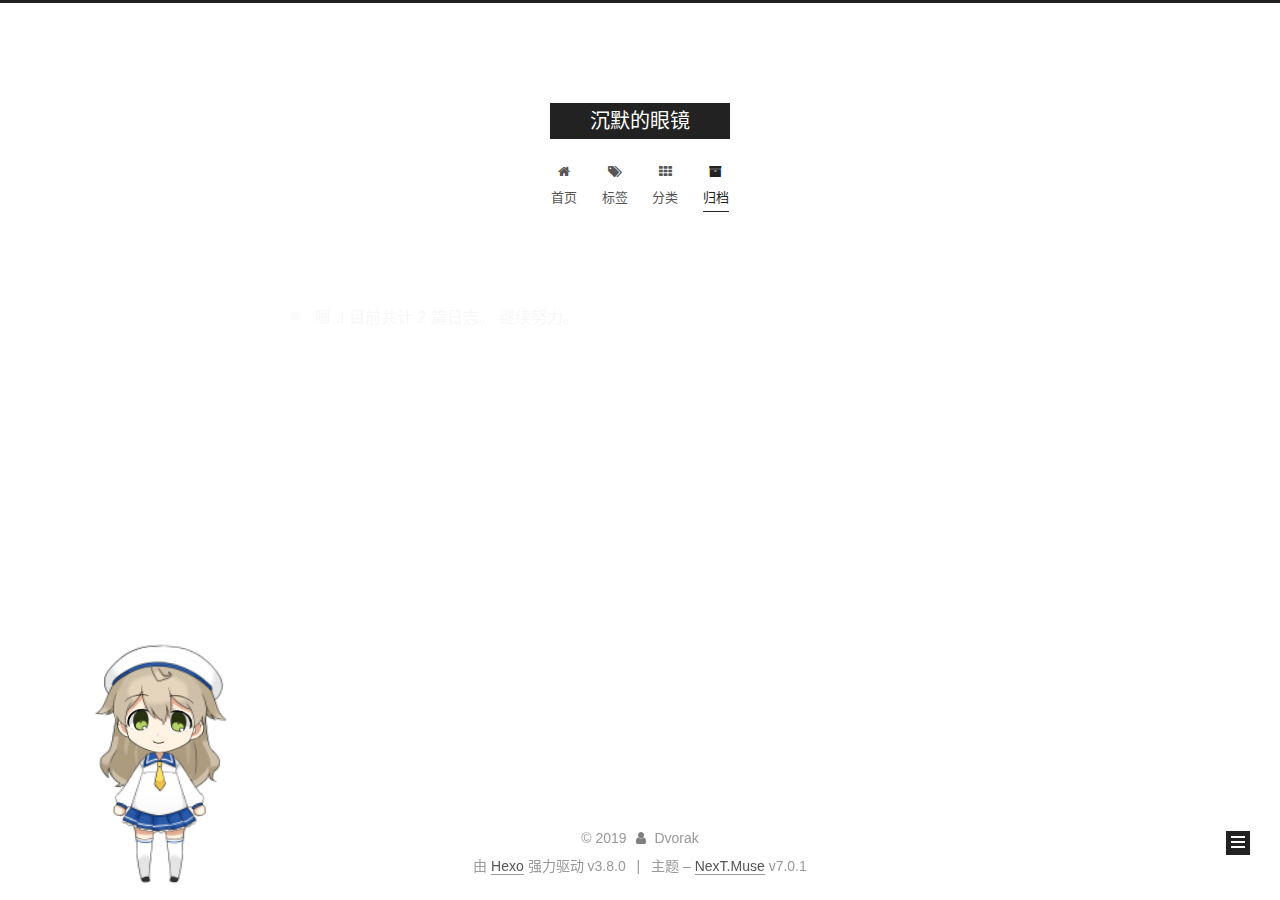
<file: archives/2018/03/index.html>
<!DOCTYPE html>












  


<html class="theme-next muse use-motion" lang="zh-CN">
<head><meta name="generator" content="Hexo 3.8.0">
  <meta charset="UTF-8">
<meta http-equiv="X-UA-Compatible" content="IE=edge">
<meta name="viewport" content="width=device-width, initial-scale=1, maximum-scale=2">
<meta name="theme-color" content="#222">


























<link rel="stylesheet" href="/lib/font-awesome/css/font-awesome.min.css?v=4.6.2">

<link rel="stylesheet" href="/css/main.css?v=7.0.1">


  <link rel="apple-touch-icon" sizes="180x180" href="/images/apple-touch-icon-next.png?v=7.0.1">


  <link rel="icon" type="image/png" sizes="32x32" href="/images/favicon-32x32-next.png?v=7.0.1">


  <link rel="icon" type="image/png" sizes="16x16" href="/images/favicon-16x16-next.png?v=7.0.1">


  <link rel="mask-icon" href="/images/logo.svg?v=7.0.1" color="#222">







<script id="hexo.configurations">
  var NexT = window.NexT || {};
  var CONFIG = {
    root: '/',
    scheme: 'Muse',
    version: '7.0.1',
    sidebar: {"position":"left","display":"post","offset":12,"onmobile":false,"dimmer":false},
    back2top: true,
    back2top_sidebar: false,
    fancybox: false,
    fastclick: false,
    lazyload: false,
    tabs: true,
    motion: {"enable":true,"async":false,"transition":{"post_block":"fadeIn","post_header":"slideDownIn","post_body":"slideDownIn","coll_header":"slideLeftIn","sidebar":"slideUpIn"}},
    algolia: {
      applicationID: '',
      apiKey: '',
      indexName: '',
      hits: {"per_page":10},
      labels: {"input_placeholder":"Search for Posts","hits_empty":"We didn't find any results for the search: ${query}","hits_stats":"${hits} results found in ${time} ms"}
    }
  };
</script>


  




  <meta property="og:type" content="website">
<meta property="og:title" content="沉默的眼镜">
<meta property="og:url" content="http://yoursite.com/archives/2018/03/index.html">
<meta property="og:site_name" content="沉默的眼镜">
<meta property="og:locale" content="zh-CN">
<meta name="twitter:card" content="summary">
<meta name="twitter:title" content="沉默的眼镜">






  <link rel="canonical" href="http://yoursite.com/archives/2018/03/">



<script id="page.configurations">
  CONFIG.page = {
    sidebar: "",
  };
</script>

  <title>归档 | 沉默的眼镜</title>
  












  <noscript>
  <style>
  .use-motion .motion-element,
  .use-motion .brand,
  .use-motion .menu-item,
  .sidebar-inner,
  .use-motion .post-block,
  .use-motion .pagination,
  .use-motion .comments,
  .use-motion .post-header,
  .use-motion .post-body,
  .use-motion .collection-title { opacity: initial; }

  .use-motion .logo,
  .use-motion .site-title,
  .use-motion .site-subtitle {
    opacity: initial;
    top: initial;
  }

  .use-motion .logo-line-before i { left: initial; }
  .use-motion .logo-line-after i { right: initial; }
  </style>
</noscript>

</head>

<body itemscope itemtype="http://schema.org/WebPage" lang="zh-CN">

  
  
    
  

  <div class="container sidebar-position-left page-archive">
    <div class="headband"></div>

    <header id="header" class="header" itemscope itemtype="http://schema.org/WPHeader">
      <div class="header-inner"><div class="site-brand-wrapper">
  <div class="site-meta">
    

    <div class="custom-logo-site-title">
      <a href="/" class="brand" rel="start">
        <span class="logo-line-before"><i></i></span>
        <span class="site-title">沉默的眼镜</span>
        <span class="logo-line-after"><i></i></span>
      </a>
    </div>
    
    
  </div>

  <div class="site-nav-toggle">
    <button aria-label="切换导航栏">
      <span class="btn-bar"></span>
      <span class="btn-bar"></span>
      <span class="btn-bar"></span>
    </button>
  </div>
</div>



<nav class="site-nav">
  
    <ul id="menu" class="menu">
      
        
        
        
          
          <li class="menu-item menu-item-home">

    
    
    
      
    

    

    <a href="/" rel="section"><i class="menu-item-icon fa fa-fw fa-home"></i> <br>首页</a>

  </li>
        
        
        
          
          <li class="menu-item menu-item-tags">

    
    
    
      
    

    

    <a href="/tags/" rel="section"><i class="menu-item-icon fa fa-fw fa-tags"></i> <br>标签</a>

  </li>
        
        
        
          
          <li class="menu-item menu-item-categories">

    
    
    
      
    

    

    <a href="/categories/" rel="section"><i class="menu-item-icon fa fa-fw fa-th"></i> <br>分类</a>

  </li>
        
        
        
          
          <li class="menu-item menu-item-archives menu-item-active">

    
    
    
      
    

    

    <a href="/archives/" rel="section"><i class="menu-item-icon fa fa-fw fa-archive"></i> <br>归档</a>

  </li>

      
      
    </ul>
  

  
    

    
    
      
      
    
      
      
    
      
      
    
      
      
    
    

  


  

  
</nav>



  



</div>
    </header>

    


    <main id="main" class="main">
      <div class="main-inner">
        <div class="content-wrap">
          
          <div id="content" class="content">
            

  
  
  
  <div class="post-block archive">
    <div id="posts" class="posts-collapse">
      <span class="archive-move-on"></span>

      
      <span class="archive-page-counter">
        
        
        
          
        
        嗯..! 目前共计 2 篇日志。 继续努力。
      </span>
      

      

        
        
        

        
          
          <div class="collection-title">
            <h1 class="archive-year" id="archive-year-2018">2018</h1>
          </div>
        
        

        

  <article class="post post-type-normal" itemscope itemtype="http://schema.org/Article">
    <header class="post-header">

      <h2 class="post-title">
        
          <a class="post-title-link" href="/2018/03/07/这是第一篇测试文章/" itemprop="url">
            
              <span itemprop="name">这是第一篇测试文章</span>
            
          </a>
        
      </h2>

      <div class="post-meta">
        <time class="post-time" itemprop="dateCreated" datetime="2018-03-07T16:00:10+08:00" content="2018-03-07">
          03-07
        </time>
      </div>

    </header>
  </article>



      

    </div>
  </div>
  
  
  

  



          </div>
          

        </div>
        
          
  
  <div class="sidebar-toggle">
    <div class="sidebar-toggle-line-wrap">
      <span class="sidebar-toggle-line sidebar-toggle-line-first"></span>
      <span class="sidebar-toggle-line sidebar-toggle-line-middle"></span>
      <span class="sidebar-toggle-line sidebar-toggle-line-last"></span>
    </div>
  </div>

  <aside id="sidebar" class="sidebar">
    <div class="sidebar-inner">

      

      

      <div class="site-overview-wrap sidebar-panel sidebar-panel-active">
        <div class="site-overview">
          <div class="site-author motion-element" itemprop="author" itemscope itemtype="http://schema.org/Person">
            
              <p class="site-author-name" itemprop="name">Dvorak</p>
              <div class="site-description motion-element" itemprop="description"></div>
          </div>

          
            <nav class="site-state motion-element">
              
                <div class="site-state-item site-state-posts">
                
                  <a href="/archives/">
                
                    <span class="site-state-item-count">2</span>
                    <span class="site-state-item-name">日志</span>
                  </a>
                </div>
              

              

              
                
                
                <div class="site-state-item site-state-tags">
                  
                    
                    
                      
                    
                    <span class="site-state-item-count">1</span>
                    <span class="site-state-item-name">标签</span>
                  
                </div>
              
            </nav>
          

          

          

          

          
          

          
            
          
          

        </div>
      </div>

      

      

    </div>
  </aside>
  


        
      </div>
    </main>

    <footer id="footer" class="footer">
      <div class="footer-inner">
        <div class="copyright">&copy; <span itemprop="copyrightYear">2019</span>
  <span class="with-love" id="animate">
    <i class="fa fa-user"></i>
  </span>
  <span class="author" itemprop="copyrightHolder">Dvorak</span>

  

  
</div>


  <div class="powered-by">由 <a href="https://hexo.io" class="theme-link" rel="noopener" target="_blank">Hexo</a> 强力驱动 v3.8.0</div>



  <span class="post-meta-divider">|</span>



  <div class="theme-info">主题 – <a href="https://theme-next.org" class="theme-link" rel="noopener" target="_blank">NexT.Muse</a> v7.0.1</div>




        








        
      </div>
    </footer>

    
      <div class="back-to-top">
        <i class="fa fa-arrow-up"></i>
        
      </div>
    

    

    

    
  </div>

  

<script>
  if (Object.prototype.toString.call(window.Promise) !== '[object Function]') {
    window.Promise = null;
  }
</script>


























  
  <script src="/lib/jquery/index.js?v=2.1.3"></script>

  
  <script src="/lib/velocity/velocity.min.js?v=1.2.1"></script>

  
  <script src="/lib/velocity/velocity.ui.min.js?v=1.2.1"></script>


  


  <script src="/js/src/utils.js?v=7.0.1"></script>

  <script src="/js/src/motion.js?v=7.0.1"></script>



  
  


  <script src="/js/src/schemes/muse.js?v=7.0.1"></script>



  

  


  <script src="/js/src/next-boot.js?v=7.0.1"></script>


  

  



  




  

  

  

  

  

  

  

  

  

  

  

  

  

  

<script src="/live2dw/lib/L2Dwidget.min.js?0c58a1486de42ac6cc1c59c7d98ae887"></script><script>L2Dwidget.init({"pluginRootPath":"live2dw/","pluginJsPath":"lib/","pluginModelPath":"assets/","tagMode":false,"debug":false,"model":{"scale":1,"hHeadPos":0.5,"vHeadPos":0.618,"jsonPath":"/live2dw/assets/koharu.model.json"},"display":{"superSample":2,"position":"left","width":100,"height":135,"hOffset":60,"vOffset":0},"mobile":{"show":false,"scale":0.5},"react":{"opacityDefault":1,"opacityOnHover":0.2},"log":false});</script></body>
</html>
</file>
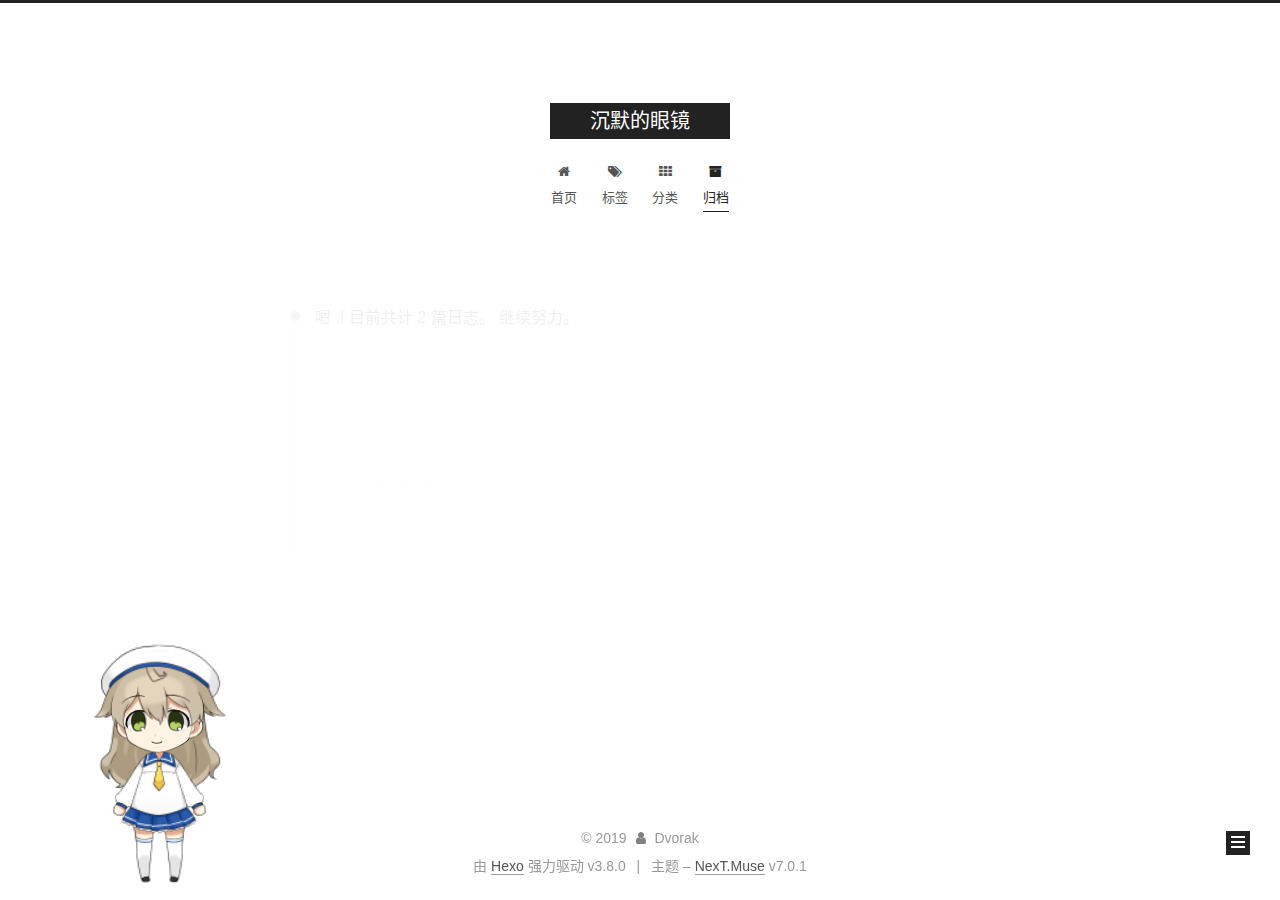
<file: archives/2019/03/index.html>
<!DOCTYPE html>












  


<html class="theme-next muse use-motion" lang="zh-CN">
<head><meta name="generator" content="Hexo 3.8.0">
  <meta charset="UTF-8">
<meta http-equiv="X-UA-Compatible" content="IE=edge">
<meta name="viewport" content="width=device-width, initial-scale=1, maximum-scale=2">
<meta name="theme-color" content="#222">


























<link rel="stylesheet" href="/lib/font-awesome/css/font-awesome.min.css?v=4.6.2">

<link rel="stylesheet" href="/css/main.css?v=7.0.1">


  <link rel="apple-touch-icon" sizes="180x180" href="/images/apple-touch-icon-next.png?v=7.0.1">


  <link rel="icon" type="image/png" sizes="32x32" href="/images/favicon-32x32-next.png?v=7.0.1">


  <link rel="icon" type="image/png" sizes="16x16" href="/images/favicon-16x16-next.png?v=7.0.1">


  <link rel="mask-icon" href="/images/logo.svg?v=7.0.1" color="#222">







<script id="hexo.configurations">
  var NexT = window.NexT || {};
  var CONFIG = {
    root: '/',
    scheme: 'Muse',
    version: '7.0.1',
    sidebar: {"position":"left","display":"post","offset":12,"onmobile":false,"dimmer":false},
    back2top: true,
    back2top_sidebar: false,
    fancybox: false,
    fastclick: false,
    lazyload: false,
    tabs: true,
    motion: {"enable":true,"async":false,"transition":{"post_block":"fadeIn","post_header":"slideDownIn","post_body":"slideDownIn","coll_header":"slideLeftIn","sidebar":"slideUpIn"}},
    algolia: {
      applicationID: '',
      apiKey: '',
      indexName: '',
      hits: {"per_page":10},
      labels: {"input_placeholder":"Search for Posts","hits_empty":"We didn't find any results for the search: ${query}","hits_stats":"${hits} results found in ${time} ms"}
    }
  };
</script>


  




  <meta property="og:type" content="website">
<meta property="og:title" content="沉默的眼镜">
<meta property="og:url" content="http://yoursite.com/archives/2019/03/index.html">
<meta property="og:site_name" content="沉默的眼镜">
<meta property="og:locale" content="zh-CN">
<meta name="twitter:card" content="summary">
<meta name="twitter:title" content="沉默的眼镜">






  <link rel="canonical" href="http://yoursite.com/archives/2019/03/">



<script id="page.configurations">
  CONFIG.page = {
    sidebar: "",
  };
</script>

  <title>归档 | 沉默的眼镜</title>
  












  <noscript>
  <style>
  .use-motion .motion-element,
  .use-motion .brand,
  .use-motion .menu-item,
  .sidebar-inner,
  .use-motion .post-block,
  .use-motion .pagination,
  .use-motion .comments,
  .use-motion .post-header,
  .use-motion .post-body,
  .use-motion .collection-title { opacity: initial; }

  .use-motion .logo,
  .use-motion .site-title,
  .use-motion .site-subtitle {
    opacity: initial;
    top: initial;
  }

  .use-motion .logo-line-before i { left: initial; }
  .use-motion .logo-line-after i { right: initial; }
  </style>
</noscript>

</head>

<body itemscope itemtype="http://schema.org/WebPage" lang="zh-CN">

  
  
    
  

  <div class="container sidebar-position-left page-archive">
    <div class="headband"></div>

    <header id="header" class="header" itemscope itemtype="http://schema.org/WPHeader">
      <div class="header-inner"><div class="site-brand-wrapper">
  <div class="site-meta">
    

    <div class="custom-logo-site-title">
      <a href="/" class="brand" rel="start">
        <span class="logo-line-before"><i></i></span>
        <span class="site-title">沉默的眼镜</span>
        <span class="logo-line-after"><i></i></span>
      </a>
    </div>
    
    
  </div>

  <div class="site-nav-toggle">
    <button aria-label="切换导航栏">
      <span class="btn-bar"></span>
      <span class="btn-bar"></span>
      <span class="btn-bar"></span>
    </button>
  </div>
</div>



<nav class="site-nav">
  
    <ul id="menu" class="menu">
      
        
        
        
          
          <li class="menu-item menu-item-home">

    
    
    
      
    

    

    <a href="/" rel="section"><i class="menu-item-icon fa fa-fw fa-home"></i> <br>首页</a>

  </li>
        
        
        
          
          <li class="menu-item menu-item-tags">

    
    
    
      
    

    

    <a href="/tags/" rel="section"><i class="menu-item-icon fa fa-fw fa-tags"></i> <br>标签</a>

  </li>
        
        
        
          
          <li class="menu-item menu-item-categories">

    
    
    
      
    

    

    <a href="/categories/" rel="section"><i class="menu-item-icon fa fa-fw fa-th"></i> <br>分类</a>

  </li>
        
        
        
          
          <li class="menu-item menu-item-archives menu-item-active">

    
    
    
      
    

    

    <a href="/archives/" rel="section"><i class="menu-item-icon fa fa-fw fa-archive"></i> <br>归档</a>

  </li>

      
      
    </ul>
  

  
    

    
    
      
      
    
      
      
    
      
      
    
      
      
    
    

  


  

  
</nav>



  



</div>
    </header>

    


    <main id="main" class="main">
      <div class="main-inner">
        <div class="content-wrap">
          
          <div id="content" class="content">
            

  
  
  
  <div class="post-block archive">
    <div id="posts" class="posts-collapse">
      <span class="archive-move-on"></span>

      
      <span class="archive-page-counter">
        
        
        
          
        
        嗯..! 目前共计 2 篇日志。 继续努力。
      </span>
      

      

        
        
        

        
          
          <div class="collection-title">
            <h1 class="archive-year" id="archive-year-2019">2019</h1>
          </div>
        
        

        

  <article class="post post-type-normal" itemscope itemtype="http://schema.org/Article">
    <header class="post-header">

      <h2 class="post-title">
        
          <a class="post-title-link" href="/2019/03/07/hello-world/" itemprop="url">
            
              <span itemprop="name">Hello World</span>
            
          </a>
        
      </h2>

      <div class="post-meta">
        <time class="post-time" itemprop="dateCreated" datetime="2019-03-07T14:05:08+08:00" content="2019-03-07">
          03-07
        </time>
      </div>

    </header>
  </article>



      

    </div>
  </div>
  
  
  

  



          </div>
          

        </div>
        
          
  
  <div class="sidebar-toggle">
    <div class="sidebar-toggle-line-wrap">
      <span class="sidebar-toggle-line sidebar-toggle-line-first"></span>
      <span class="sidebar-toggle-line sidebar-toggle-line-middle"></span>
      <span class="sidebar-toggle-line sidebar-toggle-line-last"></span>
    </div>
  </div>

  <aside id="sidebar" class="sidebar">
    <div class="sidebar-inner">

      

      

      <div class="site-overview-wrap sidebar-panel sidebar-panel-active">
        <div class="site-overview">
          <div class="site-author motion-element" itemprop="author" itemscope itemtype="http://schema.org/Person">
            
              <p class="site-author-name" itemprop="name">Dvorak</p>
              <div class="site-description motion-element" itemprop="description"></div>
          </div>

          
            <nav class="site-state motion-element">
              
                <div class="site-state-item site-state-posts">
                
                  <a href="/archives/">
                
                    <span class="site-state-item-count">2</span>
                    <span class="site-state-item-name">日志</span>
                  </a>
                </div>
              

              

              
                
                
                <div class="site-state-item site-state-tags">
                  
                    
                    
                      
                    
                    <span class="site-state-item-count">1</span>
                    <span class="site-state-item-name">标签</span>
                  
                </div>
              
            </nav>
          

          

          

          

          
          

          
            
          
          

        </div>
      </div>

      

      

    </div>
  </aside>
  


        
      </div>
    </main>

    <footer id="footer" class="footer">
      <div class="footer-inner">
        <div class="copyright">&copy; <span itemprop="copyrightYear">2019</span>
  <span class="with-love" id="animate">
    <i class="fa fa-user"></i>
  </span>
  <span class="author" itemprop="copyrightHolder">Dvorak</span>

  

  
</div>


  <div class="powered-by">由 <a href="https://hexo.io" class="theme-link" rel="noopener" target="_blank">Hexo</a> 强力驱动 v3.8.0</div>



  <span class="post-meta-divider">|</span>



  <div class="theme-info">主题 – <a href="https://theme-next.org" class="theme-link" rel="noopener" target="_blank">NexT.Muse</a> v7.0.1</div>




        








        
      </div>
    </footer>

    
      <div class="back-to-top">
        <i class="fa fa-arrow-up"></i>
        
      </div>
    

    

    

    
  </div>

  

<script>
  if (Object.prototype.toString.call(window.Promise) !== '[object Function]') {
    window.Promise = null;
  }
</script>


























  
  <script src="/lib/jquery/index.js?v=2.1.3"></script>

  
  <script src="/lib/velocity/velocity.min.js?v=1.2.1"></script>

  
  <script src="/lib/velocity/velocity.ui.min.js?v=1.2.1"></script>


  


  <script src="/js/src/utils.js?v=7.0.1"></script>

  <script src="/js/src/motion.js?v=7.0.1"></script>



  
  


  <script src="/js/src/schemes/muse.js?v=7.0.1"></script>



  

  


  <script src="/js/src/next-boot.js?v=7.0.1"></script>


  

  



  




  

  

  

  

  

  

  

  

  

  

  

  

  

  

<script src="/live2dw/lib/L2Dwidget.min.js?0c58a1486de42ac6cc1c59c7d98ae887"></script><script>L2Dwidget.init({"pluginRootPath":"live2dw/","pluginJsPath":"lib/","pluginModelPath":"assets/","tagMode":false,"debug":false,"model":{"scale":1,"hHeadPos":0.5,"vHeadPos":0.618,"jsonPath":"/live2dw/assets/koharu.model.json"},"display":{"superSample":2,"position":"left","width":100,"height":135,"hOffset":60,"vOffset":0},"mobile":{"show":false,"scale":0.5},"react":{"opacityDefault":1,"opacityOnHover":0.2},"log":false});</script></body>
</html>
</file>
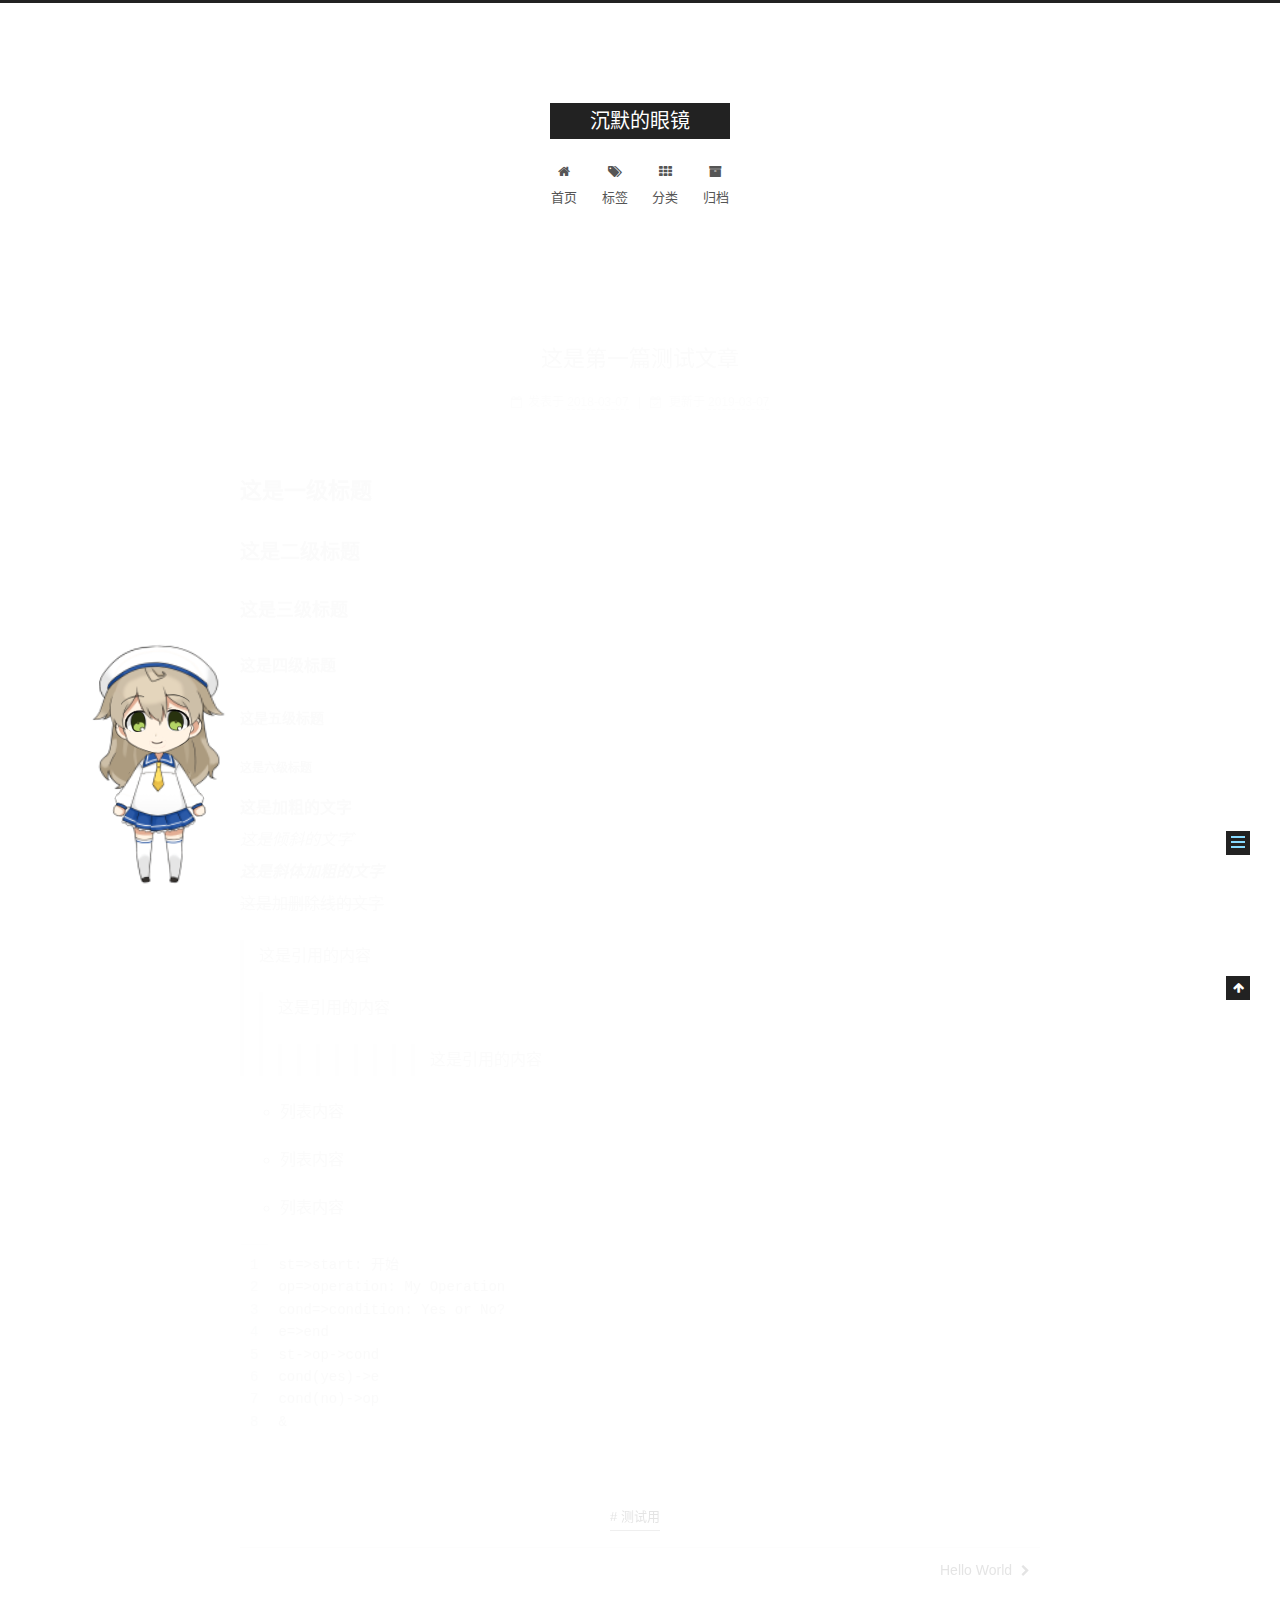
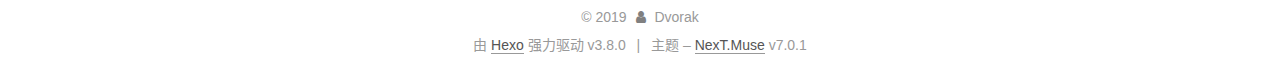
<file: 2018/03/07/这是第一篇测试文章/index.html>
<!DOCTYPE html>












  


<html class="theme-next muse use-motion" lang="zh-CN">
<head><meta name="generator" content="Hexo 3.8.0">
  <meta charset="UTF-8">
<meta http-equiv="X-UA-Compatible" content="IE=edge">
<meta name="viewport" content="width=device-width, initial-scale=1, maximum-scale=2">
<meta name="theme-color" content="#222">


























<link rel="stylesheet" href="/lib/font-awesome/css/font-awesome.min.css?v=4.6.2">

<link rel="stylesheet" href="/css/main.css?v=7.0.1">


  <link rel="apple-touch-icon" sizes="180x180" href="/images/apple-touch-icon-next.png?v=7.0.1">


  <link rel="icon" type="image/png" sizes="32x32" href="/images/favicon-32x32-next.png?v=7.0.1">


  <link rel="icon" type="image/png" sizes="16x16" href="/images/favicon-16x16-next.png?v=7.0.1">


  <link rel="mask-icon" href="/images/logo.svg?v=7.0.1" color="#222">







<script id="hexo.configurations">
  var NexT = window.NexT || {};
  var CONFIG = {
    root: '/',
    scheme: 'Muse',
    version: '7.0.1',
    sidebar: {"position":"left","display":"post","offset":12,"onmobile":false,"dimmer":false},
    back2top: true,
    back2top_sidebar: false,
    fancybox: false,
    fastclick: false,
    lazyload: false,
    tabs: true,
    motion: {"enable":true,"async":false,"transition":{"post_block":"fadeIn","post_header":"slideDownIn","post_body":"slideDownIn","coll_header":"slideLeftIn","sidebar":"slideUpIn"}},
    algolia: {
      applicationID: '',
      apiKey: '',
      indexName: '',
      hits: {"per_page":10},
      labels: {"input_placeholder":"Search for Posts","hits_empty":"We didn't find any results for the search: ${query}","hits_stats":"${hits} results found in ${time} ms"}
    }
  };
</script>


  




  <meta name="description" content="这是一级标题这是二级标题这是三级标题这是四级标题这是五级标题这是六级标题这是加粗的文字这是倾斜的文字`这是斜体加粗的文字这是加删除线的文字  这是引用的内容  这是引用的内容         这是引用的内容            列表内容   列表内容   列表内容  12345678st=&amp;gt;start: 开始op=&amp;gt;operation: My Operationcond=&amp;gt;co">
<meta name="keywords" content="测试用">
<meta property="og:type" content="article">
<meta property="og:title" content="这是第一篇测试文章">
<meta property="og:url" content="http://yoursite.com/2018/03/07/这是第一篇测试文章/index.html">
<meta property="og:site_name" content="沉默的眼镜">
<meta property="og:description" content="这是一级标题这是二级标题这是三级标题这是四级标题这是五级标题这是六级标题这是加粗的文字这是倾斜的文字`这是斜体加粗的文字这是加删除线的文字  这是引用的内容  这是引用的内容         这是引用的内容            列表内容   列表内容   列表内容  12345678st=&amp;gt;start: 开始op=&amp;gt;operation: My Operationcond=&amp;gt;co">
<meta property="og:locale" content="zh-CN">
<meta property="og:updated_time" content="2019-03-07T08:02:39.021Z">
<meta name="twitter:card" content="summary">
<meta name="twitter:title" content="这是第一篇测试文章">
<meta name="twitter:description" content="这是一级标题这是二级标题这是三级标题这是四级标题这是五级标题这是六级标题这是加粗的文字这是倾斜的文字`这是斜体加粗的文字这是加删除线的文字  这是引用的内容  这是引用的内容         这是引用的内容            列表内容   列表内容   列表内容  12345678st=&amp;gt;start: 开始op=&amp;gt;operation: My Operationcond=&amp;gt;co">






  <link rel="canonical" href="http://yoursite.com/2018/03/07/这是第一篇测试文章/">



<script id="page.configurations">
  CONFIG.page = {
    sidebar: "",
  };
</script>

  <title>这是第一篇测试文章 | 沉默的眼镜</title>
  












  <noscript>
  <style>
  .use-motion .motion-element,
  .use-motion .brand,
  .use-motion .menu-item,
  .sidebar-inner,
  .use-motion .post-block,
  .use-motion .pagination,
  .use-motion .comments,
  .use-motion .post-header,
  .use-motion .post-body,
  .use-motion .collection-title { opacity: initial; }

  .use-motion .logo,
  .use-motion .site-title,
  .use-motion .site-subtitle {
    opacity: initial;
    top: initial;
  }

  .use-motion .logo-line-before i { left: initial; }
  .use-motion .logo-line-after i { right: initial; }
  </style>
</noscript>

</head>

<body itemscope itemtype="http://schema.org/WebPage" lang="zh-CN">

  
  
    
  

  <div class="container sidebar-position-left page-post-detail">
    <div class="headband"></div>

    <header id="header" class="header" itemscope itemtype="http://schema.org/WPHeader">
      <div class="header-inner"><div class="site-brand-wrapper">
  <div class="site-meta">
    

    <div class="custom-logo-site-title">
      <a href="/" class="brand" rel="start">
        <span class="logo-line-before"><i></i></span>
        <span class="site-title">沉默的眼镜</span>
        <span class="logo-line-after"><i></i></span>
      </a>
    </div>
    
    
  </div>

  <div class="site-nav-toggle">
    <button aria-label="切换导航栏">
      <span class="btn-bar"></span>
      <span class="btn-bar"></span>
      <span class="btn-bar"></span>
    </button>
  </div>
</div>



<nav class="site-nav">
  
    <ul id="menu" class="menu">
      
        
        
        
          
          <li class="menu-item menu-item-home">

    
    
    
      
    

    

    <a href="/" rel="section"><i class="menu-item-icon fa fa-fw fa-home"></i> <br>首页</a>

  </li>
        
        
        
          
          <li class="menu-item menu-item-tags">

    
    
    
      
    

    

    <a href="/tags/" rel="section"><i class="menu-item-icon fa fa-fw fa-tags"></i> <br>标签</a>

  </li>
        
        
        
          
          <li class="menu-item menu-item-categories">

    
    
    
      
    

    

    <a href="/categories/" rel="section"><i class="menu-item-icon fa fa-fw fa-th"></i> <br>分类</a>

  </li>
        
        
        
          
          <li class="menu-item menu-item-archives">

    
    
    
      
    

    

    <a href="/archives/" rel="section"><i class="menu-item-icon fa fa-fw fa-archive"></i> <br>归档</a>

  </li>

      
      
    </ul>
  

  
    

  

  
</nav>



  



</div>
    </header>

    


    <main id="main" class="main">
      <div class="main-inner">
        <div class="content-wrap">
          
          <div id="content" class="content">
            

  <div id="posts" class="posts-expand">
    

  

  
  
  

  

  <article class="post post-type-normal" itemscope itemtype="http://schema.org/Article">
  
  
  
  <div class="post-block">
    <link itemprop="mainEntityOfPage" href="http://yoursite.com/2018/03/07/这是第一篇测试文章/">

    <span hidden itemprop="author" itemscope itemtype="http://schema.org/Person">
      <meta itemprop="name" content="Dvorak">
      <meta itemprop="description" content>
      <meta itemprop="image" content="/images/avatar.gif">
    </span>

    <span hidden itemprop="publisher" itemscope itemtype="http://schema.org/Organization">
      <meta itemprop="name" content="沉默的眼镜">
    </span>

    
      <header class="post-header">

        
        
          <h1 class="post-title" itemprop="name headline">这是第一篇测试文章

              
            
          </h1>
        

        <div class="post-meta">
          <span class="post-time">

            
            
            

            
              <span class="post-meta-item-icon">
                <i class="fa fa-calendar-o"></i>
              </span>
              
                <span class="post-meta-item-text">发表于</span>
              

              
                
              

              <time title="创建时间：2018-03-07 16:00:10" itemprop="dateCreated datePublished" datetime="2018-03-07T16:00:10+08:00">2018-03-07</time>
            

            
              

              
                
                <span class="post-meta-divider">|</span>
                

                <span class="post-meta-item-icon">
                  <i class="fa fa-calendar-check-o"></i>
                </span>
                
                  <span class="post-meta-item-text">更新于</span>
                
                <time title="修改时间：2019-03-07 16:02:39" itemprop="dateModified" datetime="2019-03-07T16:02:39+08:00">2019-03-07</time>
              
            
          </span>

          

          
            
            
          

          
          

          

          

          

        </div>
      </header>
    

    
    
    
    <div class="post-body" itemprop="articleBody">

      
      

      
        <h1 id="这是一级标题"><a href="#这是一级标题" class="headerlink" title="这是一级标题"></a>这是一级标题</h1><h2 id="这是二级标题"><a href="#这是二级标题" class="headerlink" title="这是二级标题"></a>这是二级标题</h2><h3 id="这是三级标题"><a href="#这是三级标题" class="headerlink" title="这是三级标题"></a>这是三级标题</h3><h4 id="这是四级标题"><a href="#这是四级标题" class="headerlink" title="这是四级标题"></a>这是四级标题</h4><h5 id="这是五级标题"><a href="#这是五级标题" class="headerlink" title="这是五级标题"></a>这是五级标题</h5><h6 id="这是六级标题"><a href="#这是六级标题" class="headerlink" title="这是六级标题"></a>这是六级标题</h6><p><strong>这是加粗的文字</strong><br><em>这是倾斜的文字</em>`<br><strong><em>这是斜体加粗的文字</em></strong><br><del>这是加删除线的文字</del></p>
<blockquote>
<p>这是引用的内容</p>
<blockquote>
<p>这是引用的内容</p>
<blockquote>
<blockquote>
<blockquote>
<blockquote>
<blockquote>
<blockquote>
<blockquote>
<blockquote>
<p>这是引用的内容</p>
</blockquote>
</blockquote>
</blockquote>
</blockquote>
</blockquote>
</blockquote>
</blockquote>
</blockquote>
</blockquote>
</blockquote>
<ul>
<li>列表内容</li>
</ul>
<ul>
<li>列表内容</li>
</ul>
<ul>
<li>列表内容</li>
</ul>
<figure class="highlight plain"><table><tr><td class="gutter"><pre><span class="line">1</span><br><span class="line">2</span><br><span class="line">3</span><br><span class="line">4</span><br><span class="line">5</span><br><span class="line">6</span><br><span class="line">7</span><br><span class="line">8</span><br></pre></td><td class="code"><pre><span class="line">st=&gt;start: 开始</span><br><span class="line">op=&gt;operation: My Operation</span><br><span class="line">cond=&gt;condition: Yes or No?</span><br><span class="line">e=&gt;end</span><br><span class="line">st-&gt;op-&gt;cond</span><br><span class="line">cond(yes)-&gt;e</span><br><span class="line">cond(no)-&gt;op</span><br><span class="line">&amp;</span><br></pre></td></tr></table></figure>
      
    </div>

    

    
    
    

    

    
      
    
    

    

    <footer class="post-footer">
      
        <div class="post-tags">
          
            <a href="/tags/测试用/" rel="tag"># 测试用</a>
          
        </div>
      

      
      
      

      
        <div class="post-nav">
          <div class="post-nav-next post-nav-item">
            
          </div>

          <span class="post-nav-divider"></span>

          <div class="post-nav-prev post-nav-item">
            
              <a href="/2019/03/07/hello-world/" rel="prev" title="Hello World">
                Hello World <i class="fa fa-chevron-right"></i>
              </a>
            
          </div>
        </div>
      

      
      
    </footer>
  </div>
  
  
  
  </article>


  </div>


          </div>
          

  



        </div>
        
          
  
  <div class="sidebar-toggle">
    <div class="sidebar-toggle-line-wrap">
      <span class="sidebar-toggle-line sidebar-toggle-line-first"></span>
      <span class="sidebar-toggle-line sidebar-toggle-line-middle"></span>
      <span class="sidebar-toggle-line sidebar-toggle-line-last"></span>
    </div>
  </div>

  <aside id="sidebar" class="sidebar">
    <div class="sidebar-inner">

      

      
        <ul class="sidebar-nav motion-element">
          <li class="sidebar-nav-toc sidebar-nav-active" data-target="post-toc-wrap">
            文章目录
          </li>
          <li class="sidebar-nav-overview" data-target="site-overview-wrap">
            站点概览
          </li>
        </ul>
      

      <div class="site-overview-wrap sidebar-panel">
        <div class="site-overview">
          <div class="site-author motion-element" itemprop="author" itemscope itemtype="http://schema.org/Person">
            
              <p class="site-author-name" itemprop="name">Dvorak</p>
              <div class="site-description motion-element" itemprop="description"></div>
          </div>

          
            <nav class="site-state motion-element">
              
                <div class="site-state-item site-state-posts">
                
                  <a href="/archives/">
                
                    <span class="site-state-item-count">2</span>
                    <span class="site-state-item-name">日志</span>
                  </a>
                </div>
              

              

              
                
                
                <div class="site-state-item site-state-tags">
                  
                    
                    
                      
                    
                    <span class="site-state-item-count">1</span>
                    <span class="site-state-item-name">标签</span>
                  
                </div>
              
            </nav>
          

          

          

          

          
          

          
            
          
          

        </div>
      </div>

      
      <!--noindex-->
        <div class="post-toc-wrap motion-element sidebar-panel sidebar-panel-active">
          <div class="post-toc">

            
            
            
            

            
              <div class="post-toc-content"><ol class="nav"><li class="nav-item nav-level-1"><a class="nav-link" href="#这是一级标题"><span class="nav-number">1.</span> <span class="nav-text">这是一级标题</span></a><ol class="nav-child"><li class="nav-item nav-level-2"><a class="nav-link" href="#这是二级标题"><span class="nav-number">1.1.</span> <span class="nav-text">这是二级标题</span></a><ol class="nav-child"><li class="nav-item nav-level-3"><a class="nav-link" href="#这是三级标题"><span class="nav-number">1.1.1.</span> <span class="nav-text">这是三级标题</span></a><ol class="nav-child"><li class="nav-item nav-level-4"><a class="nav-link" href="#这是四级标题"><span class="nav-number">1.1.1.1.</span> <span class="nav-text">这是四级标题</span></a><ol class="nav-child"><li class="nav-item nav-level-5"><a class="nav-link" href="#这是五级标题"><span class="nav-number">1.1.1.1.1.</span> <span class="nav-text">这是五级标题</span></a><ol class="nav-child"><li class="nav-item nav-level-6"><a class="nav-link" href="#这是六级标题"><span class="nav-number">1.1.1.1.1.1.</span> <span class="nav-text">这是六级标题</span></a></li></ol></li></ol></li></ol></li></ol></li></ol></li></ol></div>
            

          </div>
        </div>
      <!--/noindex-->
      

      

    </div>
  </aside>
  


        
      </div>
    </main>

    <footer id="footer" class="footer">
      <div class="footer-inner">
        <div class="copyright">&copy; <span itemprop="copyrightYear">2019</span>
  <span class="with-love" id="animate">
    <i class="fa fa-user"></i>
  </span>
  <span class="author" itemprop="copyrightHolder">Dvorak</span>

  

  
</div>


  <div class="powered-by">由 <a href="https://hexo.io" class="theme-link" rel="noopener" target="_blank">Hexo</a> 强力驱动 v3.8.0</div>



  <span class="post-meta-divider">|</span>



  <div class="theme-info">主题 – <a href="https://theme-next.org" class="theme-link" rel="noopener" target="_blank">NexT.Muse</a> v7.0.1</div>




        








        
      </div>
    </footer>

    
      <div class="back-to-top">
        <i class="fa fa-arrow-up"></i>
        
      </div>
    

    

    

    
  </div>

  

<script>
  if (Object.prototype.toString.call(window.Promise) !== '[object Function]') {
    window.Promise = null;
  }
</script>


























  
  <script src="/lib/jquery/index.js?v=2.1.3"></script>

  
  <script src="/lib/velocity/velocity.min.js?v=1.2.1"></script>

  
  <script src="/lib/velocity/velocity.ui.min.js?v=1.2.1"></script>


  


  <script src="/js/src/utils.js?v=7.0.1"></script>

  <script src="/js/src/motion.js?v=7.0.1"></script>



  
  


  <script src="/js/src/schemes/muse.js?v=7.0.1"></script>



  
  <script src="/js/src/scrollspy.js?v=7.0.1"></script>
<script src="/js/src/post-details.js?v=7.0.1"></script>



  


  <script src="/js/src/next-boot.js?v=7.0.1"></script>


  

  


  


  




  

  

  

  

  

  

  

  

  

  

  

  

  

  

<script src="/live2dw/lib/L2Dwidget.min.js?0c58a1486de42ac6cc1c59c7d98ae887"></script><script>L2Dwidget.init({"pluginRootPath":"live2dw/","pluginJsPath":"lib/","pluginModelPath":"assets/","tagMode":false,"debug":false,"model":{"scale":1,"hHeadPos":0.5,"vHeadPos":0.618,"jsonPath":"/live2dw/assets/koharu.model.json"},"display":{"superSample":2,"position":"left","width":100,"height":135,"hOffset":60,"vOffset":0},"mobile":{"show":false,"scale":0.5},"react":{"opacityDefault":1,"opacityOnHover":0.2},"log":false});</script></body>
</html>
</file>
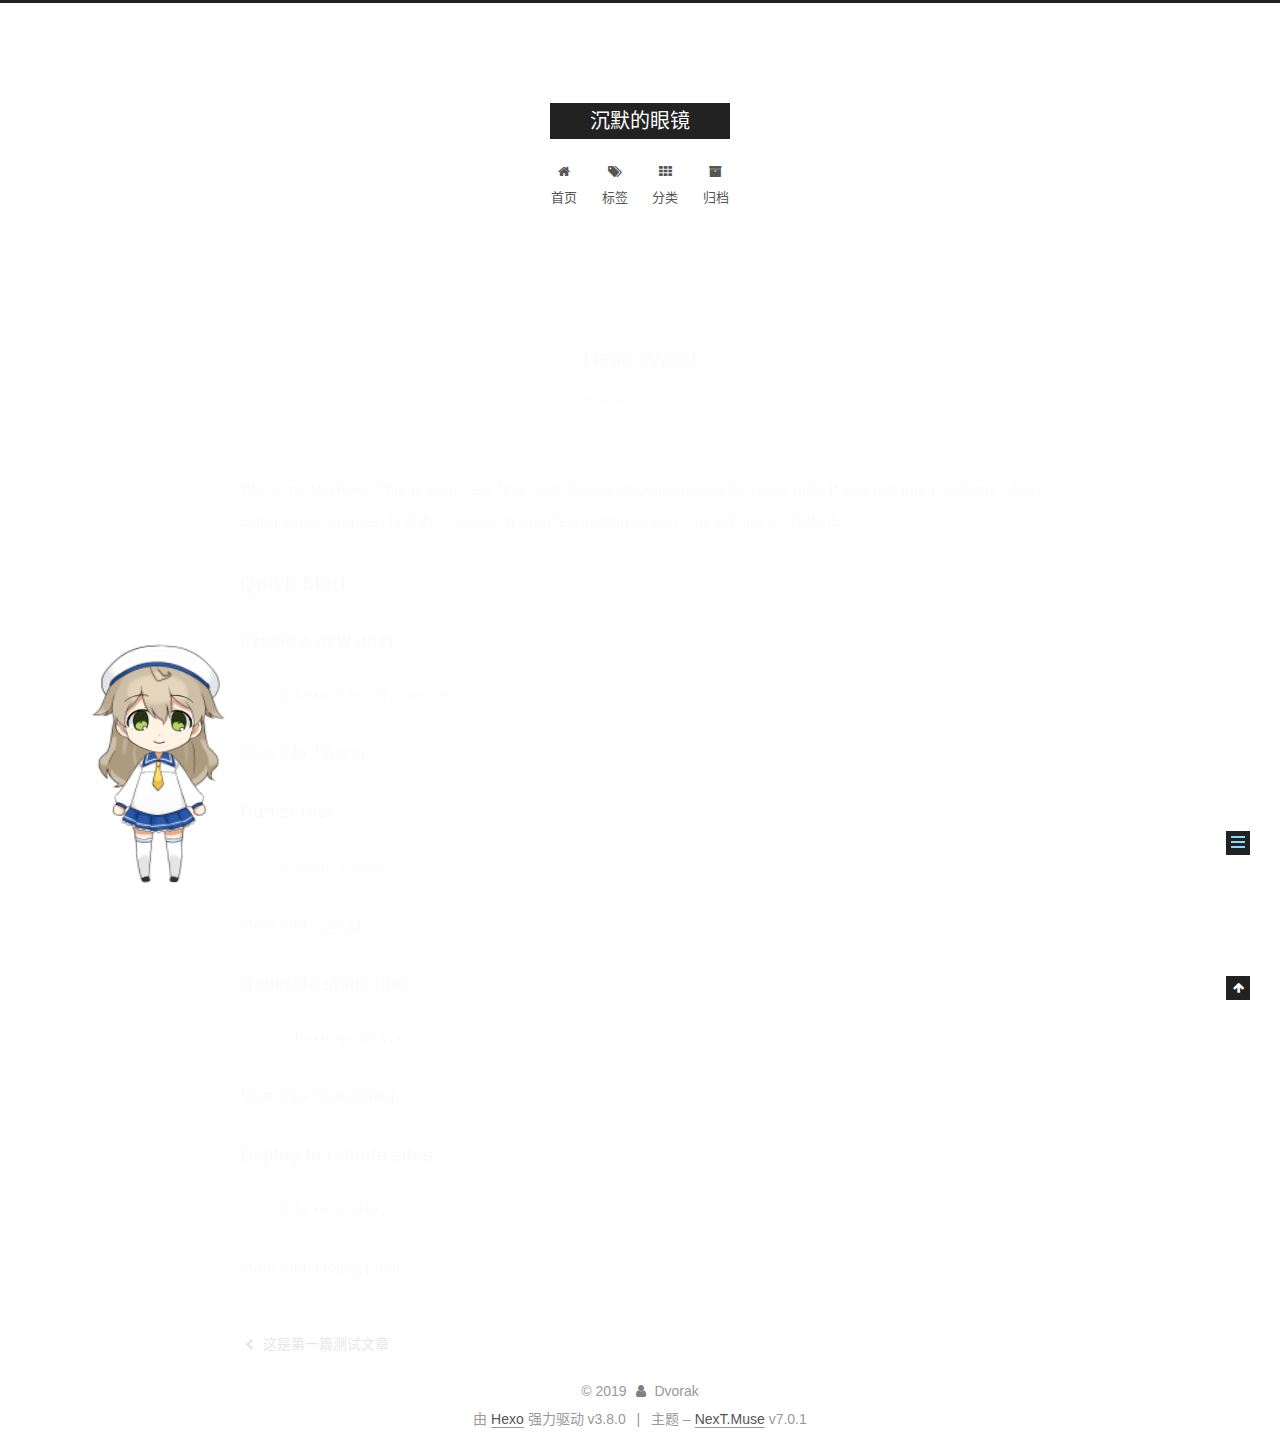
<file: 2019/03/07/hello-world/index.html>
<!DOCTYPE html>












  


<html class="theme-next muse use-motion" lang="zh-CN">
<head><meta name="generator" content="Hexo 3.8.0">
  <meta charset="UTF-8">
<meta http-equiv="X-UA-Compatible" content="IE=edge">
<meta name="viewport" content="width=device-width, initial-scale=1, maximum-scale=2">
<meta name="theme-color" content="#222">


























<link rel="stylesheet" href="/lib/font-awesome/css/font-awesome.min.css?v=4.6.2">

<link rel="stylesheet" href="/css/main.css?v=7.0.1">


  <link rel="apple-touch-icon" sizes="180x180" href="/images/apple-touch-icon-next.png?v=7.0.1">


  <link rel="icon" type="image/png" sizes="32x32" href="/images/favicon-32x32-next.png?v=7.0.1">


  <link rel="icon" type="image/png" sizes="16x16" href="/images/favicon-16x16-next.png?v=7.0.1">


  <link rel="mask-icon" href="/images/logo.svg?v=7.0.1" color="#222">







<script id="hexo.configurations">
  var NexT = window.NexT || {};
  var CONFIG = {
    root: '/',
    scheme: 'Muse',
    version: '7.0.1',
    sidebar: {"position":"left","display":"post","offset":12,"onmobile":false,"dimmer":false},
    back2top: true,
    back2top_sidebar: false,
    fancybox: false,
    fastclick: false,
    lazyload: false,
    tabs: true,
    motion: {"enable":true,"async":false,"transition":{"post_block":"fadeIn","post_header":"slideDownIn","post_body":"slideDownIn","coll_header":"slideLeftIn","sidebar":"slideUpIn"}},
    algolia: {
      applicationID: '',
      apiKey: '',
      indexName: '',
      hits: {"per_page":10},
      labels: {"input_placeholder":"Search for Posts","hits_empty":"We didn't find any results for the search: ${query}","hits_stats":"${hits} results found in ${time} ms"}
    }
  };
</script>


  




  <meta name="description" content="Welcome to Hexo! This is your very first post. Check documentation for more info. If you get any problems when using Hexo, you can find the answer in troubleshooting or you can ask me on GitHub. Quick">
<meta property="og:type" content="article">
<meta property="og:title" content="Hello World">
<meta property="og:url" content="http://yoursite.com/2019/03/07/hello-world/index.html">
<meta property="og:site_name" content="沉默的眼镜">
<meta property="og:description" content="Welcome to Hexo! This is your very first post. Check documentation for more info. If you get any problems when using Hexo, you can find the answer in troubleshooting or you can ask me on GitHub. Quick">
<meta property="og:locale" content="zh-CN">
<meta property="og:updated_time" content="2019-03-07T06:05:08.892Z">
<meta name="twitter:card" content="summary">
<meta name="twitter:title" content="Hello World">
<meta name="twitter:description" content="Welcome to Hexo! This is your very first post. Check documentation for more info. If you get any problems when using Hexo, you can find the answer in troubleshooting or you can ask me on GitHub. Quick">






  <link rel="canonical" href="http://yoursite.com/2019/03/07/hello-world/">



<script id="page.configurations">
  CONFIG.page = {
    sidebar: "",
  };
</script>

  <title>Hello World | 沉默的眼镜</title>
  












  <noscript>
  <style>
  .use-motion .motion-element,
  .use-motion .brand,
  .use-motion .menu-item,
  .sidebar-inner,
  .use-motion .post-block,
  .use-motion .pagination,
  .use-motion .comments,
  .use-motion .post-header,
  .use-motion .post-body,
  .use-motion .collection-title { opacity: initial; }

  .use-motion .logo,
  .use-motion .site-title,
  .use-motion .site-subtitle {
    opacity: initial;
    top: initial;
  }

  .use-motion .logo-line-before i { left: initial; }
  .use-motion .logo-line-after i { right: initial; }
  </style>
</noscript>

</head>

<body itemscope itemtype="http://schema.org/WebPage" lang="zh-CN">

  
  
    
  

  <div class="container sidebar-position-left page-post-detail">
    <div class="headband"></div>

    <header id="header" class="header" itemscope itemtype="http://schema.org/WPHeader">
      <div class="header-inner"><div class="site-brand-wrapper">
  <div class="site-meta">
    

    <div class="custom-logo-site-title">
      <a href="/" class="brand" rel="start">
        <span class="logo-line-before"><i></i></span>
        <span class="site-title">沉默的眼镜</span>
        <span class="logo-line-after"><i></i></span>
      </a>
    </div>
    
    
  </div>

  <div class="site-nav-toggle">
    <button aria-label="切换导航栏">
      <span class="btn-bar"></span>
      <span class="btn-bar"></span>
      <span class="btn-bar"></span>
    </button>
  </div>
</div>



<nav class="site-nav">
  
    <ul id="menu" class="menu">
      
        
        
        
          
          <li class="menu-item menu-item-home">

    
    
    
      
    

    

    <a href="/" rel="section"><i class="menu-item-icon fa fa-fw fa-home"></i> <br>首页</a>

  </li>
        
        
        
          
          <li class="menu-item menu-item-tags">

    
    
    
      
    

    

    <a href="/tags/" rel="section"><i class="menu-item-icon fa fa-fw fa-tags"></i> <br>标签</a>

  </li>
        
        
        
          
          <li class="menu-item menu-item-categories">

    
    
    
      
    

    

    <a href="/categories/" rel="section"><i class="menu-item-icon fa fa-fw fa-th"></i> <br>分类</a>

  </li>
        
        
        
          
          <li class="menu-item menu-item-archives">

    
    
    
      
    

    

    <a href="/archives/" rel="section"><i class="menu-item-icon fa fa-fw fa-archive"></i> <br>归档</a>

  </li>

      
      
    </ul>
  

  
    

  

  
</nav>



  



</div>
    </header>

    


    <main id="main" class="main">
      <div class="main-inner">
        <div class="content-wrap">
          
          <div id="content" class="content">
            

  <div id="posts" class="posts-expand">
    

  

  
  
  

  

  <article class="post post-type-normal" itemscope itemtype="http://schema.org/Article">
  
  
  
  <div class="post-block">
    <link itemprop="mainEntityOfPage" href="http://yoursite.com/2019/03/07/hello-world/">

    <span hidden itemprop="author" itemscope itemtype="http://schema.org/Person">
      <meta itemprop="name" content="Dvorak">
      <meta itemprop="description" content>
      <meta itemprop="image" content="/images/avatar.gif">
    </span>

    <span hidden itemprop="publisher" itemscope itemtype="http://schema.org/Organization">
      <meta itemprop="name" content="沉默的眼镜">
    </span>

    
      <header class="post-header">

        
        
          <h1 class="post-title" itemprop="name headline">Hello World

              
            
          </h1>
        

        <div class="post-meta">
          <span class="post-time">

            
            
            

            
              <span class="post-meta-item-icon">
                <i class="fa fa-calendar-o"></i>
              </span>
              
                <span class="post-meta-item-text">发表于</span>
              

              
                
              

              <time title="创建时间：2019-03-07 14:05:08" itemprop="dateCreated datePublished" datetime="2019-03-07T14:05:08+08:00">2019-03-07</time>
            

            
          </span>

          

          
            
            
          

          
          

          

          

          

        </div>
      </header>
    

    
    
    
    <div class="post-body" itemprop="articleBody">

      
      

      
        <p>Welcome to <a href="https://hexo.io/" target="_blank" rel="noopener">Hexo</a>! This is your very first post. Check <a href="https://hexo.io/docs/" target="_blank" rel="noopener">documentation</a> for more info. If you get any problems when using Hexo, you can find the answer in <a href="https://hexo.io/docs/troubleshooting.html" target="_blank" rel="noopener">troubleshooting</a> or you can ask me on <a href="https://github.com/hexojs/hexo/issues" target="_blank" rel="noopener">GitHub</a>.</p>
<h2 id="Quick-Start"><a href="#Quick-Start" class="headerlink" title="Quick Start"></a>Quick Start</h2><h3 id="Create-a-new-post"><a href="#Create-a-new-post" class="headerlink" title="Create a new post"></a>Create a new post</h3><figure class="highlight bash"><table><tr><td class="gutter"><pre><span class="line">1</span><br></pre></td><td class="code"><pre><span class="line">$ hexo new <span class="string">"My New Post"</span></span><br></pre></td></tr></table></figure>
<p>More info: <a href="https://hexo.io/docs/writing.html" target="_blank" rel="noopener">Writing</a></p>
<h3 id="Run-server"><a href="#Run-server" class="headerlink" title="Run server"></a>Run server</h3><figure class="highlight bash"><table><tr><td class="gutter"><pre><span class="line">1</span><br></pre></td><td class="code"><pre><span class="line">$ hexo server</span><br></pre></td></tr></table></figure>
<p>More info: <a href="https://hexo.io/docs/server.html" target="_blank" rel="noopener">Server</a></p>
<h3 id="Generate-static-files"><a href="#Generate-static-files" class="headerlink" title="Generate static files"></a>Generate static files</h3><figure class="highlight bash"><table><tr><td class="gutter"><pre><span class="line">1</span><br></pre></td><td class="code"><pre><span class="line">$ hexo generate</span><br></pre></td></tr></table></figure>
<p>More info: <a href="https://hexo.io/docs/generating.html" target="_blank" rel="noopener">Generating</a></p>
<h3 id="Deploy-to-remote-sites"><a href="#Deploy-to-remote-sites" class="headerlink" title="Deploy to remote sites"></a>Deploy to remote sites</h3><figure class="highlight bash"><table><tr><td class="gutter"><pre><span class="line">1</span><br></pre></td><td class="code"><pre><span class="line">$ hexo deploy</span><br></pre></td></tr></table></figure>
<p>More info: <a href="https://hexo.io/docs/deployment.html" target="_blank" rel="noopener">Deployment</a></p>

      
    </div>

    

    
    
    

    

    
      
    
    

    

    <footer class="post-footer">
      

      
      
      

      
        <div class="post-nav">
          <div class="post-nav-next post-nav-item">
            
              <a href="/2018/03/07/这是第一篇测试文章/" rel="next" title="这是第一篇测试文章">
                <i class="fa fa-chevron-left"></i> 这是第一篇测试文章
              </a>
            
          </div>

          <span class="post-nav-divider"></span>

          <div class="post-nav-prev post-nav-item">
            
          </div>
        </div>
      

      
      
    </footer>
  </div>
  
  
  
  </article>


  </div>


          </div>
          

  



        </div>
        
          
  
  <div class="sidebar-toggle">
    <div class="sidebar-toggle-line-wrap">
      <span class="sidebar-toggle-line sidebar-toggle-line-first"></span>
      <span class="sidebar-toggle-line sidebar-toggle-line-middle"></span>
      <span class="sidebar-toggle-line sidebar-toggle-line-last"></span>
    </div>
  </div>

  <aside id="sidebar" class="sidebar">
    <div class="sidebar-inner">

      

      
        <ul class="sidebar-nav motion-element">
          <li class="sidebar-nav-toc sidebar-nav-active" data-target="post-toc-wrap">
            文章目录
          </li>
          <li class="sidebar-nav-overview" data-target="site-overview-wrap">
            站点概览
          </li>
        </ul>
      

      <div class="site-overview-wrap sidebar-panel">
        <div class="site-overview">
          <div class="site-author motion-element" itemprop="author" itemscope itemtype="http://schema.org/Person">
            
              <p class="site-author-name" itemprop="name">Dvorak</p>
              <div class="site-description motion-element" itemprop="description"></div>
          </div>

          
            <nav class="site-state motion-element">
              
                <div class="site-state-item site-state-posts">
                
                  <a href="/archives/">
                
                    <span class="site-state-item-count">2</span>
                    <span class="site-state-item-name">日志</span>
                  </a>
                </div>
              

              

              
                
                
                <div class="site-state-item site-state-tags">
                  
                    
                    
                      
                    
                    <span class="site-state-item-count">1</span>
                    <span class="site-state-item-name">标签</span>
                  
                </div>
              
            </nav>
          

          

          

          

          
          

          
            
          
          

        </div>
      </div>

      
      <!--noindex-->
        <div class="post-toc-wrap motion-element sidebar-panel sidebar-panel-active">
          <div class="post-toc">

            
            
            
            

            
              <div class="post-toc-content"><ol class="nav"><li class="nav-item nav-level-2"><a class="nav-link" href="#Quick-Start"><span class="nav-number">1.</span> <span class="nav-text">Quick Start</span></a><ol class="nav-child"><li class="nav-item nav-level-3"><a class="nav-link" href="#Create-a-new-post"><span class="nav-number">1.1.</span> <span class="nav-text">Create a new post</span></a></li><li class="nav-item nav-level-3"><a class="nav-link" href="#Run-server"><span class="nav-number">1.2.</span> <span class="nav-text">Run server</span></a></li><li class="nav-item nav-level-3"><a class="nav-link" href="#Generate-static-files"><span class="nav-number">1.3.</span> <span class="nav-text">Generate static files</span></a></li><li class="nav-item nav-level-3"><a class="nav-link" href="#Deploy-to-remote-sites"><span class="nav-number">1.4.</span> <span class="nav-text">Deploy to remote sites</span></a></li></ol></li></ol></div>
            

          </div>
        </div>
      <!--/noindex-->
      

      

    </div>
  </aside>
  


        
      </div>
    </main>

    <footer id="footer" class="footer">
      <div class="footer-inner">
        <div class="copyright">&copy; <span itemprop="copyrightYear">2019</span>
  <span class="with-love" id="animate">
    <i class="fa fa-user"></i>
  </span>
  <span class="author" itemprop="copyrightHolder">Dvorak</span>

  

  
</div>


  <div class="powered-by">由 <a href="https://hexo.io" class="theme-link" rel="noopener" target="_blank">Hexo</a> 强力驱动 v3.8.0</div>



  <span class="post-meta-divider">|</span>



  <div class="theme-info">主题 – <a href="https://theme-next.org" class="theme-link" rel="noopener" target="_blank">NexT.Muse</a> v7.0.1</div>




        








        
      </div>
    </footer>

    
      <div class="back-to-top">
        <i class="fa fa-arrow-up"></i>
        
      </div>
    

    

    

    
  </div>

  

<script>
  if (Object.prototype.toString.call(window.Promise) !== '[object Function]') {
    window.Promise = null;
  }
</script>


























  
  <script src="/lib/jquery/index.js?v=2.1.3"></script>

  
  <script src="/lib/velocity/velocity.min.js?v=1.2.1"></script>

  
  <script src="/lib/velocity/velocity.ui.min.js?v=1.2.1"></script>


  


  <script src="/js/src/utils.js?v=7.0.1"></script>

  <script src="/js/src/motion.js?v=7.0.1"></script>



  
  


  <script src="/js/src/schemes/muse.js?v=7.0.1"></script>



  
  <script src="/js/src/scrollspy.js?v=7.0.1"></script>
<script src="/js/src/post-details.js?v=7.0.1"></script>



  


  <script src="/js/src/next-boot.js?v=7.0.1"></script>


  

  


  


  




  

  

  

  

  

  

  

  

  

  

  

  

  

  

<script src="/live2dw/lib/L2Dwidget.min.js?0c58a1486de42ac6cc1c59c7d98ae887"></script><script>L2Dwidget.init({"pluginRootPath":"live2dw/","pluginJsPath":"lib/","pluginModelPath":"assets/","tagMode":false,"debug":false,"model":{"scale":1,"hHeadPos":0.5,"vHeadPos":0.618,"jsonPath":"/live2dw/assets/koharu.model.json"},"display":{"superSample":2,"position":"left","width":100,"height":135,"hOffset":60,"vOffset":0},"mobile":{"show":false,"scale":0.5},"react":{"opacityDefault":1,"opacityOnHover":0.2},"log":false});</script></body>
</html>
</file>
<file: css/main.css>
/* normalize.css v3.0.2 | MIT License | git.io/normalize */
html {
  font-family: sans-serif; /* 1 */
  -ms-text-size-adjust: 100%; /* 2 */
  -webkit-text-size-adjust: 100%; /* 2 */
}
body {
  margin: 0;
}
article,
aside,
details,
figcaption,
figure,
footer,
header,
hgroup,
main,
menu,
nav,
section,
summary {
  display: block;
}
audio,
canvas,
progress,
video {
  display: inline-block; /* 1 */
  vertical-align: baseline; /* 2 */
}
audio:not([controls]) {
  display: none;
  height: 0;
}
[hidden],
template {
  display: none;
}
a {
  background-color: transparent;
}
a:active,
a:hover {
  outline: 0;
}
abbr[title] {
  border-bottom: 1px dotted;
}
b,
strong {
  font-weight: bold;
}
dfn {
  font-style: italic;
}
h1 {
  font-size: 2em;
  margin: 0.67em 0;
}
mark {
  background: #ff0;
  color: #000;
}
small {
  font-size: 80%;
}
sub,
sup {
  font-size: 75%;
  line-height: 0;
  position: relative;
  vertical-align: baseline;
}
sup {
  top: -0.5em;
}
sub {
  bottom: -0.25em;
}
img {
  border: 0;
}
svg:not(:root) {
  overflow: hidden;
}
figure {
  margin: 1em 40px;
}
hr {
  -moz-box-sizing: content-box;
  box-sizing: content-box;
  height: 0;
}
pre {
  overflow: auto;
}
code,
kbd,
pre,
samp {
  font-family: monospace, monospace;
  font-size: 1em;
}
button,
input,
optgroup,
select,
textarea {
  color: inherit; /* 1 */
  font: inherit; /* 2 */
  margin: 0; /* 3 */
}
button {
  overflow: visible;
}
button,
select {
  text-transform: none;
}
button,
html input[type="button"],
input[type="reset"],
input[type="submit"] {
  -webkit-appearance: button; /* 2 */
  cursor: pointer; /* 3 */
}
button[disabled],
html input[disabled] {
  cursor: default;
}
button::-moz-focus-inner,
input::-moz-focus-inner {
  border: 0;
  padding: 0;
}
input {
  line-height: normal;
}
input[type="checkbox"],
input[type="radio"] {
  box-sizing: border-box; /* 1 */
  padding: 0; /* 2 */
}
input[type="number"]::-webkit-inner-spin-button,
input[type="number"]::-webkit-outer-spin-button {
  height: auto;
}
input[type="search"] {
  -webkit-appearance: textfield; /* 1 */
  -moz-box-sizing: content-box;
  -webkit-box-sizing: content-box; /* 2 */
  box-sizing: content-box;
}
input[type="search"]::-webkit-search-cancel-button,
input[type="search"]::-webkit-search-decoration {
  -webkit-appearance: none;
}
fieldset {
  border: 1px solid #c0c0c0;
  margin: 0 2px;
  padding: 0.35em 0.625em 0.75em;
}
legend {
  border: 0; /* 1 */
  padding: 0; /* 2 */
}
textarea {
  overflow: auto;
}
optgroup {
  font-weight: bold;
}
table {
  border-collapse: collapse;
  border-spacing: 0;
}
td,
th {
  padding: 0;
}
::selection {
  background: #262a30;
  color: #fff;
}
body {
  position: relative;
  font-family: 'Lato', "PingFang SC", "Microsoft YaHei", sans-serif;
  font-size: 14px;
  line-height: 2;
  color: #555;
  background: #fff;
}
@media (max-width: 767px) {
  body {
    padding-right: 0 !important;
  }
}
@media (min-width: 768px) and (max-width: 991px) {
  body {
    padding-right: 0 !important;
  }
}
@media (min-width: 1200px) {
  body {
    font-size: 16px;
  }
}
h1,
h2,
h3,
h4,
h5,
h6 {
  margin: 0;
  padding: 0;
  font-weight: bold;
  line-height: 1.5;
  font-family: 'Lato', "PingFang SC", "Microsoft YaHei", sans-serif;
}
h1,
h2,
h3,
h4,
h5,
h6 {
  margin: 20px 0 15px;
}
h1 {
  font-size: 22px;
}
h1 code {
  font-size: 22px;
}
@media (max-width: 767px) {
  h1 {
    font-size: 18px;
  }
  h1 code {
    font-size: 18px;
  }
}
h2 {
  font-size: 20px;
}
h2 code {
  font-size: 20px;
}
@media (max-width: 767px) {
  h2 {
    font-size: 16px;
  }
  h2 code {
    font-size: 16px;
  }
}
h3 {
  font-size: 18px;
}
h3 code {
  font-size: 18px;
}
@media (max-width: 767px) {
  h3 {
    font-size: 14px;
  }
  h3 code {
    font-size: 14px;
  }
}
h4 {
  font-size: 16px;
}
h4 code {
  font-size: 16px;
}
@media (max-width: 767px) {
  h4 {
    font-size: 12px;
  }
  h4 code {
    font-size: 12px;
  }
}
h5 {
  font-size: 14px;
}
h5 code {
  font-size: 14px;
}
@media (max-width: 767px) {
  h5 {
    font-size: 10px;
  }
  h5 code {
    font-size: 10px;
  }
}
h6 {
  font-size: 12px;
}
h6 code {
  font-size: 12px;
}
@media (max-width: 767px) {
  h6 {
    font-size: 8px;
  }
  h6 code {
    font-size: 8px;
  }
}
p {
  margin: 0 0 20px 0;
}
a,
span.exturl {
  overflow-wrap: break-word;
  word-wrap: break-word;
  background-color: transparent;
  color: #555;
  text-decoration: none;
  outline: none;
  border-bottom: 1px solid #999;
  cursor: pointer;
}
a:hover,
span.exturl:hover {
  color: #222;
  border-bottom-color: #222;
}
video {
  max-width: 100%;
  display: block;
  margin-left: auto;
  margin-right: auto;
}
img {
  display: block;
  margin: auto;
  max-width: 100%;
  height: auto;
}
hr {
  margin: 40px 0;
  height: 3px;
  border: none;
  background-color: #ddd;
  background-image: repeating-linear-gradient(-45deg, #fff, #fff 4px, transparent 4px, transparent 8px);
}
blockquote {
  margin: 0;
  padding: 0 15px;
  color: #666;
  border-left: 4px solid #ddd;
}
blockquote cite::before {
  content: "-";
  padding: 0 5px;
}
dt {
  font-weight: 700;
}
dd {
  margin: 0;
  padding: 0;
}
kbd {
  border: 1px solid #ccc;
  border-radius: 0.2em;
  box-shadow: 0.1em 0.1em 0.2em rgba(0,0,0,0.1);
  background-color: #f9f9f9;
  font-family: inherit;
  background-image: -webkit-linear-gradient(top, #eee, #fff, #eee);
  padding: 0.1em 0.3em;
  white-space: nowrap;
}
.text-left {
  text-align: left;
}
.text-center {
  text-align: center;
}
.text-right {
  text-align: right;
}
.text-justify {
  text-align: justify;
}
.text-nowrap {
  white-space: nowrap;
}
.text-lowercase {
  text-transform: lowercase;
}
.text-uppercase {
  text-transform: uppercase;
}
.text-capitalize {
  text-transform: capitalize;
}
.center-block {
  display: block;
  margin-left: auto;
  margin-right: auto;
}
.clearfix:before,
.clearfix:after {
  content: " ";
  display: table;
}
.clearfix:after {
  clear: both;
}
.pullquote {
  width: 45%;
}
.pullquote.left {
  float: left;
  margin-left: 5px;
  margin-right: 10px;
}
.pullquote.right {
  float: right;
  margin-left: 10px;
  margin-right: 5px;
}
.affix.affix.affix {
  position: fixed;
}
.translation {
  margin-top: -20px;
  font-size: 14px;
  color: #999;
}
.scrollbar-measure {
  width: 100px;
  height: 100px;
  overflow: scroll;
  position: absolute;
  top: -9999px;
}
.use-motion .motion-element {
  opacity: 0;
}
.table-container {
  margin: 20px 0;
  overflow: auto;
  -webkit-overflow-scrolling: touch;
}
table {
  width: 100%;
  border-collapse: collapse;
  border-spacing: 0;
  font-size: 14px;
}
table>tbody>tr:nth-of-type(odd) {
  background-color: #f9f9f9;
}
table>tbody>tr:hover {
  background-color: #f5f5f5;
}
caption,
th,
td {
  padding: 8px;
  text-align: left;
  vertical-align: middle;
  font-weight: normal;
}
th,
td {
  border: 1px solid #ddd;
  border-bottom: 3px solid #ddd;
}
th {
  padding-bottom: 10px;
  font-weight: 700;
}
td {
  border-bottom-width: 1px;
}
html,
body {
  height: 100%;
}
.container {
  position: relative;
}
.header-inner {
  margin: 0 auto;
  padding: 100px 0 70px;
  width: 700px;
}
@media (min-width: 1200px) {
  .container .header-inner {
    width: 800px;
  }
}
@media (min-width: 1600px) {
  .container .header-inner {
    width: 900px;
  }
}
.main-inner {
  margin: 0 auto;
  width: 700px;
}
@media (min-width: 1200px) {
  .container .main-inner {
    width: 800px;
  }
}
@media (min-width: 1600px) {
  .container .main-inner {
    width: 900px;
  }
}
.footer {
  padding: 20px 0;
}
.footer-inner {
  box-sizing: border-box;
  margin: 0px auto;
  width: 700px;
}
@media (min-width: 1200px) {
  .container .footer-inner {
    width: 800px;
  }
}
@media (min-width: 1600px) {
  .container .footer-inner {
    width: 900px;
  }
}
pre,
.highlight {
  overflow: auto;
  margin: 20px 0;
  padding: 0;
  font-size: 14px;
  color: #4d4d4c;
  background: #f7f7f7;
  line-height: 1.6;
}
pre,
code {
  font-family: consolas, Menlo, "PingFang SC", "Microsoft YaHei", monospace;
}
code {
  overflow-wrap: break-word;
  word-wrap: break-word;
  padding: 2px 4px;
  color: #555;
  background: #eee;
  border-radius: 3px;
  font-size: 14px;
}
pre {
  padding: 10px;
}
pre code {
  padding: 0;
  color: #4d4d4c;
  background: none;
  text-shadow: none;
}
.highlight {
  border-radius: 1px;
}
.highlight pre {
  border: none;
  margin: 0;
  padding: 10px 0;
}
.highlight table {
  margin: 0;
  width: auto;
  border: none;
}
.highlight td {
  border: none;
  padding: 0;
}
.highlight figcaption {
  font-size: 1em;
  color: #4d4d4c;
  line-height: 1em;
  margin-bottom: 1em;
  margin: 0em;
  padding: 0.5em;
  background: #eee;
  border-bottom: 1px solid #e9e9e9;
}
.highlight figcaption:before,
.highlight figcaption:after {
  content: " ";
  display: table;
}
.highlight figcaption:after {
  clear: both;
}
.highlight figcaption a {
  float: right;
  color: #4d4d4c;
}
.highlight figcaption a:hover {
  border-bottom-color: #4d4d4c;
}
.highlight .gutter pre {
  padding-left: 10px;
  padding-right: 10px;
  color: #869194;
  text-align: right;
  background-color: #eff2f3;
}
.highlight .code pre {
  width: 100%;
  padding-left: 10px;
  padding-right: 10px;
  background-color: #f7f7f7;
}
.highlight .line {
  height: 20px;
}
.gutter {
  -webkit-user-select: none;
  -moz-user-select: none;
  -ms-user-select: none;
  user-select: none;
}
.gist table {
  width: auto;
}
.gist table td {
  border: none;
}
pre .deletion {
  background: #fdd;
}
pre .addition {
  background: #dfd;
}
pre .meta {
  color: #8959a8;
}
pre .comment {
  color: #8e908c;
}
pre .variable,
pre .attribute,
pre .tag,
pre .name,
pre .regexp,
pre .ruby .constant,
pre .xml .tag .title,
pre .xml .pi,
pre .xml .doctype,
pre .html .doctype,
pre .css .id,
pre .css .class,
pre .css .pseudo {
  color: #c82829;
}
pre .number,
pre .preprocessor,
pre .built_in,
pre .builtin-name,
pre .literal,
pre .params,
pre .constant,
pre .command {
  color: #f5871f;
}
pre .ruby .class .title,
pre .css .rules .attribute,
pre .string,
pre .symbol,
pre .value,
pre .inheritance,
pre .header,
pre .ruby .symbol,
pre .xml .cdata,
pre .special,
pre .formula {
  color: #718c00;
}
pre .title,
pre .css .hexcolor {
  color: #3e999f;
}
pre .function,
pre .python .decorator,
pre .python .title,
pre .ruby .function .title,
pre .ruby .title .keyword,
pre .perl .sub,
pre .javascript .title,
pre .coffeescript .title {
  color: #4271ae;
}
pre .keyword,
pre .javascript .function {
  color: #8959a8;
}
.posts-expand .post-body img.full-image {
  border: none;
}
.blockquote-center,
.page-home .post-type-quote blockquote,
.page-post-detail .post-type-quote blockquote {
  position: relative;
  margin: 40px 0;
  padding: 0;
  border-left: none;
  text-align: center;
}
.blockquote-center::before,
.page-home .post-type-quote blockquote::before,
.page-post-detail .post-type-quote blockquote::before,
.blockquote-center::after,
.page-home .post-type-quote blockquote::after,
.page-post-detail .post-type-quote blockquote::after {
  position: absolute;
  content: ' ';
  display: block;
  width: 100%;
  height: 24px;
  opacity: 0.2;
  background-repeat: no-repeat;
  background-position: 0 -6px;
  background-size: 22px 22px;
}
.blockquote-center::before,
.page-home .post-type-quote blockquote::before,
.page-post-detail .post-type-quote blockquote::before {
  top: -20px;
  background-image: url("../images/quote-l.svg");
  border-top: 1px solid #ccc;
}
.blockquote-center::after,
.page-home .post-type-quote blockquote::after,
.page-post-detail .post-type-quote blockquote::after {
  bottom: -20px;
  background-image: url("../images/quote-r.svg");
  border-bottom: 1px solid #ccc;
  background-position: 100% 8px;
}
.blockquote-center p,
.page-home .post-type-quote blockquote p,
.page-post-detail .post-type-quote blockquote p,
.blockquote-center div,
.page-home .post-type-quote blockquote div,
.page-post-detail .post-type-quote blockquote div {
  text-align: center;
}
.post .post-body .group-picture img {
  box-sizing: border-box;
  padding: 0 3px;
  border: none;
}
.post .group-picture-row {
  overflow: hidden;
  margin-top: 6px;
}
.post .group-picture-row:first-child {
  margin-top: 0;
}
.post .group-picture-column {
  float: left;
}
.page-post-detail .post-body .group-picture-column {
  float: none;
  margin-top: 10px;
  width: auto !important;
}
.page-post-detail .post-body .group-picture-column img {
  margin: 0 auto;
}
.page-archive .group-picture-container {
  overflow: hidden;
}
.page-archive .group-picture-row {
  float: left;
}
.page-archive .group-picture-row:first-child {
  margin-top: 6px;
}
.page-archive .group-picture-column {
  max-width: 150px;
  max-height: 150px;
}
.post-body .label {
  display: inline;
  padding: 0 2px;
  white-space: nowrap;
}
.post-body .label.default {
  background-color: #f0f0f0;
}
.post-body .label.primary {
  background-color: #efe6f7;
}
.post-body .label.info {
  background-color: #e5f2f8;
}
.post-body .label.success {
  background-color: #e7f4e9;
}
.post-body .label.warning {
  background-color: #fcf6e1;
}
.post-body .label.danger {
  background-color: #fae8eb;
}
.post-body .note {
  position: relative;
  padding: 15px;
  margin-bottom: 20px;
  border: 1px solid #eee;
  border-left-width: 5px;
  border-radius: 3px;
}
.post-body .note h2,
.post-body .note h3,
.post-body .note h4,
.post-body .note h5,
.post-body .note h6 {
  margin-top: 0;
  margin-bottom: 0;
  border-bottom: initial;
  padding-top: 0 !important;
}
.post-body .note p:first-child,
.post-body .note ul:first-child,
.post-body .note ol:first-child,
.post-body .note table:first-child,
.post-body .note pre:first-child,
.post-body .note blockquote:first-child {
  margin-top: 0;
}
.post-body .note p:last-child,
.post-body .note ul:last-child,
.post-body .note ol:last-child,
.post-body .note table:last-child,
.post-body .note pre:last-child,
.post-body .note blockquote:last-child {
  margin-bottom: 0;
}
.post-body .note.default {
  border-left-color: #777;
}
.post-body .note.default h2,
.post-body .note.default h3,
.post-body .note.default h4,
.post-body .note.default h5,
.post-body .note.default h6 {
  color: #777;
}
.post-body .note.primary {
  border-left-color: #6f42c1;
}
.post-body .note.primary h2,
.post-body .note.primary h3,
.post-body .note.primary h4,
.post-body .note.primary h5,
.post-body .note.primary h6 {
  color: #6f42c1;
}
.post-body .note.info {
  border-left-color: #428bca;
}
.post-body .note.info h2,
.post-body .note.info h3,
.post-body .note.info h4,
.post-body .note.info h5,
.post-body .note.info h6 {
  color: #428bca;
}
.post-body .note.success {
  border-left-color: #5cb85c;
}
.post-body .note.success h2,
.post-body .note.success h3,
.post-body .note.success h4,
.post-body .note.success h5,
.post-body .note.success h6 {
  color: #5cb85c;
}
.post-body .note.warning {
  border-left-color: #f0ad4e;
}
.post-body .note.warning h2,
.post-body .note.warning h3,
.post-body .note.warning h4,
.post-body .note.warning h5,
.post-body .note.warning h6 {
  color: #f0ad4e;
}
.post-body .note.danger {
  border-left-color: #d9534f;
}
.post-body .note.danger h2,
.post-body .note.danger h3,
.post-body .note.danger h4,
.post-body .note.danger h5,
.post-body .note.danger h6 {
  color: #d9534f;
}
.post-body .tabs {
  position: relative;
  display: block;
  margin-bottom: 20px;
  padding-top: 10px;
}
.post-body .tabs ul.nav-tabs {
  margin: 0;
  padding: 0;
  display: flex;
  margin-bottom: -1px;
}
@media (max-width: 413px) {
  .post-body .tabs ul.nav-tabs {
    display: block;
    margin-bottom: 5px;
  }
}
.post-body .tabs ul.nav-tabs li.tab {
  list-style-type: none !important;
  margin: 0 0.25em 0 0;
  border-top: 3px solid transparent;
  border-left: 1px solid transparent;
  border-right: 1px solid transparent;
}
@media (max-width: 413px) {
  .post-body .tabs ul.nav-tabs li.tab {
    margin: initial;
    border-top: 1px solid transparent;
    border-left: 3px solid transparent;
    border-right: 1px solid transparent;
    border-bottom: 1px solid transparent;
  }
}
.post-body .tabs ul.nav-tabs li.tab a {
  outline: 0;
  border-bottom: initial;
  display: block;
  line-height: 1.8em;
  padding: 0.25em 0.75em;
  transition-duration: 0.2s;
  transition-timing-function: ease-out;
  transition-delay: 0s;
}
.post-body .tabs ul.nav-tabs li.tab a i {
  width: 1.285714285714286em;
}
.post-body .tabs ul.nav-tabs li.tab.active {
  border-top: 3px solid #fc6423;
  border-left: 1px solid #ddd;
  border-right: 1px solid #ddd;
  background-color: #fff;
}
@media (max-width: 413px) {
  .post-body .tabs ul.nav-tabs li.tab.active {
    border-top: 1px solid #ddd;
    border-left: 3px solid #fc6423;
    border-right: 1px solid #ddd;
    border-bottom: 1px solid #ddd;
  }
}
.post-body .tabs ul.nav-tabs li.tab.active a {
  cursor: default;
  color: #555;
}
.post-body .tabs .tab-content {
  background-color: #fff;
}
.post-body .tabs .tab-content .tab-pane {
  border: 1px solid #ddd;
  padding: 20px 20px 0 20px;
}
.post-body .tabs .tab-content .tab-pane:not(.active) {
  display: none !important;
}
.post-body .tabs .tab-content .tab-pane.active {
  display: block !important;
}
.btn {
  display: inline-block;
  padding: 0 20px;
  font-size: 14px;
  color: #fff;
  background: #222;
  border: 2px solid #222;
  text-decoration: none;
  border-radius: 0;
  transition-property: background-color;
  transition-duration: 0.2s;
  transition-timing-function: ease-in-out;
  transition-delay: 0s;
  line-height: 2;
}
.btn:hover {
  border-color: #222;
  color: #222;
  background: #fff;
}
.btn +.btn {
  margin: 0 0 8px 8px;
}
.btn .fa-fw {
  width: 1.285714285714286em;
  text-align: left;
}
.btn-bar {
  display: block;
  width: 22px;
  height: 2px;
  background: #555;
  border-radius: 1px;
}
.btn-bar+.btn-bar {
  margin-top: 4px;
}
.pagination {
  margin: 120px 0 40px;
  text-align: center;
  border-top: 1px solid #eee;
}
.page-number-basic,
.pagination .prev,
.pagination .next,
.pagination .page-number,
.pagination .space {
  display: inline-block;
  position: relative;
  top: -1px;
  margin: 0 10px;
  padding: 0 11px;
}
@media (max-width: 767px) {
  .page-number-basic,
  .pagination .prev,
  .pagination .next,
  .pagination .page-number,
  .pagination .space {
    margin: 0 5px;
  }
}
.pagination .prev,
.pagination .next,
.pagination .page-number {
  border-bottom: 0;
  border-top: 1px solid #eee;
  transition-property: border-color;
  transition-duration: 0.2s;
  transition-timing-function: ease-in-out;
  transition-delay: 0s;
}
.pagination .prev:hover,
.pagination .next:hover,
.pagination .page-number:hover {
  border-top-color: #222;
}
.pagination .space {
  padding: 0;
  margin: 0;
}
.pagination .prev {
  margin-left: 0;
}
.pagination .next {
  margin-right: 0;
}
.pagination .page-number.current {
  color: #fff;
  background: #ccc;
  border-top-color: #ccc;
}
@media (max-width: 767px) {
  .pagination {
    border-top: none;
  }
  .pagination .prev,
  .pagination .next,
  .pagination .page-number {
    margin-bottom: 10px;
    border-top: 0;
    border-bottom: 1px solid #eee;
    padding: 0 10px;
  }
  .pagination .prev:hover,
  .pagination .next:hover,
  .pagination .page-number:hover {
    border-bottom-color: #222;
  }
}
.comments {
  margin: 60px 20px 0;
}
.tag-cloud {
  text-align: center;
}
.tag-cloud a {
  display: inline-block;
  margin: 10px;
}
.tag-cloud a:hover {
  color: #222 !important;
}
.back-to-top {
  box-sizing: border-box;
  position: fixed;
  bottom: -100px;
  right: 30px;
  z-index: 1050;
  padding: 0 6px;
  width: 24px;
  background: #222;
  font-size: 12px;
  opacity: 1;
  color: #fff;
  cursor: pointer;
  text-align: center;
  -webkit-transform: translateZ(0);
  transition-property: bottom;
  transition-duration: 0.2s;
  transition-timing-function: ease-in-out;
  transition-delay: 0s;
}
@media (min-width: 768px) and (max-width: 991px) {
  .back-to-top {
    display: none !important;
  }
}
@media (max-width: 767px) {
  .back-to-top {
    display: none !important;
  }
}
.back-to-top.back-to-top-on {
  bottom: 19px;
}
.header {
  background: transparent;
}
.header-inner {
  position: relative;
}
.headband {
  height: 3px;
  background: #222;
}
.site-meta {
  margin: 0;
  text-align: center;
}
@media (max-width: 767px) {
  .site-meta {
    text-align: center;
  }
}
.brand {
  position: relative;
  display: inline-block;
  padding: 0 40px;
  color: #fff;
  background: #222;
  border-bottom: none;
}
.brand:hover {
  color: #fff;
}
.logo {
  display: inline-block;
  margin-right: 5px;
  line-height: 36px;
  vertical-align: top;
}
.site-title {
  display: inline-block;
  vertical-align: top;
  line-height: 36px;
  font-size: 20px;
  font-weight: normal;
  font-family: 'Lato', "PingFang SC", "Microsoft YaHei", sans-serif;
}
.site-subtitle {
  margin-top: 10px;
  font-size: 13px;
  color: #999;
}
.use-motion .brand {
  opacity: 0;
}
.use-motion .logo,
.use-motion .site-title,
.use-motion .site-subtitle,
.use-motion .custom-logo-image {
  opacity: 0;
  position: relative;
  top: -10px;
}
.site-nav-toggle {
  display: none;
  position: absolute;
  top: 10px;
  left: 10px;
}
@media (max-width: 767px) {
  .site-nav-toggle {
    display: block;
  }
}
.site-nav-toggle button {
  margin-top: 2px;
  padding: 9px 10px;
  background: transparent;
  border: none;
}
@media (max-width: 767px) {
  .site-nav {
    display: none;
    margin: 0 -10px;
    padding: 0 10px;
    clear: both;
    border-top: 1px solid #ddd;
  }
}
@media (min-width: 768px) and (max-width: 991px) {
  .site-nav {
    display: block !important;
  }
}
@media (min-width: 992px) {
  .site-nav {
    display: block !important;
  }
}
.menu {
  margin-top: 20px;
  padding-left: 0;
  text-align: center;
}
.menu .menu-item {
  display: inline-block;
  margin: 0 10px;
  list-style: none;
}
@media screen and (max-width: 767px) {
  .menu .menu-item {
    margin-top: 10px;
  }
}
.menu .menu-item a,
.menu .menu-item span.exturl {
  display: block;
  font-size: 13px;
  line-height: inherit;
  border-bottom: 1px solid transparent;
  transition-property: border-color;
  transition-duration: 0.2s;
  transition-timing-function: ease-in-out;
  transition-delay: 0s;
}
.menu .menu-item a:hover,
.menu .menu-item span.exturl:hover {
  border-bottom-color: #222;
}
.menu .menu-item .fa {
  margin-right: 5px;
}
.use-motion .menu-item {
  opacity: 0;
}
.post-body {
  overflow-wrap: break-word;
  word-wrap: break-word;
  font-family: 'Lato', "PingFang SC", "Microsoft YaHei", sans-serif;
}
.post-body .exturl .fa {
  font-size: 14px;
  margin-left: 4px;
}
.post-body .fancybox img {
  display: block !important;
  margin: 0 auto;
  cursor: pointer;
  cursor: zoom-in;
  cursor: -webkit-zoom-in;
}
.post-body .image-caption,
.post-body .figure .caption {
  margin: -20px auto 15px;
  text-align: center;
  font-size: 14px;
  color: #999;
  font-weight: bold;
  line-height: 1;
}
.post-sticky-flag {
  display: inline-block;
  font-size: 16px;
  -ms-transform: rotate(30deg);
  -webkit-transform: rotate(30deg);
  -moz-transform: rotate(30deg);
  -ms-transform: rotate(30deg);
  -o-transform: rotate(30deg);
  transform: rotate(30deg);
}
.use-motion .post-block,
.use-motion .pagination,
.use-motion .comments {
  opacity: 0;
}
.use-motion .post-header {
  opacity: 0;
}
.use-motion .post-body {
  opacity: 0;
}
.use-motion .collection-title {
  opacity: 0;
}
.posts-expand {
  padding-top: 40px;
}
@media (max-width: 767px) {
  .posts-expand {
    margin: 0 20px;
  }
  .post-body pre .gutter pre {
    padding-right: 10px;
  }
  .post-body .highlight {
    margin-left: 0px;
    margin-right: 0px;
    padding: 0;
  }
  .post-body .highlight .gutter pre {
    padding-right: 10px;
  }
}
@media (min-width: 992px) {
  .posts-expand .post-body {
    text-align: justify;
  }
}
.posts-expand .post-body h2,
.posts-expand .post-body h3,
.posts-expand .post-body h4,
.posts-expand .post-body h5,
.posts-expand .post-body h6 {
  padding-top: 10px;
}
.posts-expand .post-body h2 .header-anchor,
.posts-expand .post-body h3 .header-anchor,
.posts-expand .post-body h4 .header-anchor,
.posts-expand .post-body h5 .header-anchor,
.posts-expand .post-body h6 .header-anchor {
  float: right;
  margin-left: 10px;
  color: #ccc;
  border-bottom-style: none;
  visibility: hidden;
}
.posts-expand .post-body h2 .header-anchor:hover,
.posts-expand .post-body h3 .header-anchor:hover,
.posts-expand .post-body h4 .header-anchor:hover,
.posts-expand .post-body h5 .header-anchor:hover,
.posts-expand .post-body h6 .header-anchor:hover {
  color: inherit;
}
.posts-expand .post-body h2:hover .header-anchor,
.posts-expand .post-body h3:hover .header-anchor,
.posts-expand .post-body h4:hover .header-anchor,
.posts-expand .post-body h5:hover .header-anchor,
.posts-expand .post-body h6:hover .header-anchor {
  visibility: visible;
}
.posts-expand .post-body ul > li {
  list-style: circle;
}
.posts-expand .post-body img {
  box-sizing: border-box;
  margin: 0 auto 25px;
  padding: 3px;
  border: 1px solid #ddd;
}
@media (max-width: 767px) {
  .posts-collapse {
    margin: 0 20px;
  }
  .posts-collapse .post-title,
  .posts-collapse .post-meta {
    display: block;
    width: auto;
    text-align: left;
  }
}
.posts-collapse {
  position: relative;
  z-index: 1010;
  margin-left: 55px;
}
.posts-collapse::after {
  content: " ";
  position: absolute;
  top: 20px;
  left: 0;
  margin-left: -2px;
  width: 4px;
  height: 100%;
  background: #f5f5f5;
  z-index: -1;
}
@media (max-width: 767px) {
  .posts-collapse {
    margin: 0 20px;
  }
}
.posts-collapse .collection-title {
  position: relative;
  margin: 60px 0;
}
.posts-collapse .collection-title h1,
.posts-collapse .collection-title h2 {
  margin-left: 20px;
}
.posts-collapse .collection-title small {
  color: #bbb;
  margin-left: 5px;
}
.posts-collapse .collection-title::before {
  content: " ";
  position: absolute;
  left: 0;
  top: 50%;
  margin-left: -4px;
  margin-top: -4px;
  width: 8px;
  height: 8px;
  background: #bbb;
  border-radius: 50%;
}
.posts-collapse .post {
  margin: 30px 0;
}
.posts-collapse .post-header {
  position: relative;
  transition-duration: 0.2s;
  transition-timing-function: ease-in-out;
  transition-delay: 0s;
  transition-property: border;
  border-bottom: 1px dashed #ccc;
}
.posts-collapse .post-header::before {
  content: " ";
  position: absolute;
  left: 0;
  top: 12px;
  width: 6px;
  height: 6px;
  margin-left: -4px;
  background: #bbb;
  border-radius: 50%;
  border: 1px solid #fff;
  transition-duration: 0.2s;
  transition-timing-function: ease-in-out;
  transition-delay: 0s;
  transition-property: background;
}
.posts-collapse .post-header:hover {
  border-bottom-color: #666;
}
.posts-collapse .post-header:hover::before {
  background: #222;
}
.posts-collapse .post-meta {
  position: absolute;
  font-size: 12px;
  left: 20px;
  top: 5px;
}
.posts-collapse .post-comments-count {
  display: none;
}
.posts-collapse .post-title {
  margin-left: 60px;
  font-size: 16px;
  font-weight: normal;
  line-height: inherit;
}
.posts-collapse .post-title::after {
  margin-left: 3px;
  opacity: 0.6;
}
.posts-collapse .post-title a,
.posts-collapse .post-title span.exturl {
  color: #666;
  border-bottom: none;
}
.page-home .post-type-quote .post-header,
.page-post-detail .post-type-quote .post-header,
.page-home .post-type-quote .post-tags,
.page-post-detail .post-type-quote .post-tags {
  display: none;
}
.posts-expand .post-title {
  overflow-wrap: break-word;
  word-wrap: break-word;
  text-align: center;
  font-weight: 400;
}
.posts-expand .post-title-link {
  display: inline-block;
  position: relative;
  color: #555;
  border-bottom: none;
  line-height: 1.2;
  vertical-align: top;
}
.posts-expand .post-title-link::before {
  content: "";
  position: absolute;
  width: 100%;
  height: 2px;
  bottom: 0;
  left: 0;
  background-color: #000;
  visibility: hidden;
  -webkit-transform: scaleX(0);
  -moz-transform: scaleX(0);
  -ms-transform: scaleX(0);
  -o-transform: scaleX(0);
  transform: scaleX(0);
  transition-duration: 0.2s;
  transition-timing-function: ease-in-out;
  transition-delay: 0s;
}
.posts-expand .post-title-link:hover::before {
  visibility: visible;
  -webkit-transform: scaleX(1);
  -moz-transform: scaleX(1);
  -ms-transform: scaleX(1);
  -o-transform: scaleX(1);
  transform: scaleX(1);
}
.posts-expand .post-title-link .fa {
  font-size: 20px;
  margin-left: 5px;
}
.posts-expand .post-meta {
  margin: 3px 0 60px 0;
  color: #999;
  font-family: 'Lato', "PingFang SC", "Microsoft YaHei", sans-serif;
  font-size: 12px;
  text-align: center;
}
.posts-expand .post-meta .post-category-list {
  display: inline-block;
  margin: 0;
  padding: 3px;
}
.posts-expand .post-meta .post-category-list-link {
  color: #999;
}
.posts-expand .post-meta .post-description {
  font-size: 14px;
  margin-top: 2px;
}
.posts-expand .post-meta time {
  border-bottom: 1px dashed #999;
  cursor: help;
}
.post-meta-divider {
  margin: 0 0.5em;
}
.post-meta-item-icon {
  margin-right: 3px;
}
@media (min-width: 768px) and (max-width: 991px) {
  .post-meta-item-icon {
    display: inline-block;
  }
}
@media (max-width: 767px) {
  .post-meta-item-icon {
    display: inline-block;
  }
}
@media (min-width: 768px) and (max-width: 991px) {
  .post-meta-item-text {
    display: none;
  }
}
@media (max-width: 767px) {
  .post-meta-item-text {
    display: none;
  }
}
.post-button {
  margin-top: 40px;
}
.posts-expand .post-tags {
  margin-top: 40px;
  text-align: center;
}
.posts-expand .post-tags a {
  display: inline-block;
  margin-right: 10px;
  font-size: 13px;
}
.post-nav {
  display: table;
  margin-top: 15px;
  width: 100%;
  border-top: 1px solid #eee;
}
.post-nav-divider {
  display: table-cell;
  width: 10%;
}
.post-nav-item {
  display: table-cell;
  padding: 10px 0 0 0;
  width: 45%;
  vertical-align: top;
}
.post-nav-item a {
  position: relative;
  display: block;
  line-height: 25px;
  font-size: 14px;
  color: #555;
  border-bottom: none;
}
.post-nav-item a:hover {
  color: #222;
  border-bottom: none;
}
.post-nav-item a:active {
  top: 2px;
}
.post-nav-item .fa {
  font-size: 12px;
  margin-right: 5px;
}
.post-nav-next a {
  padding-left: 5px;
}
.post-nav-prev {
  text-align: right;
}
.post-nav-prev a {
  padding-right: 5px;
}
.post-nav-prev .fa {
  margin-left: 5px;
}
.posts-expand .post-eof {
  display: block;
  margin: 80px auto 60px;
  width: 8%;
  height: 1px;
  background: #ccc;
  text-align: center;
}
.post:last-child .post-eof.post-eof.post-eof {
  display: none;
}
.post-gallery {
  display: table;
  table-layout: fixed;
  width: 100%;
  border-collapse: separate;
}
.post-gallery-row {
  display: table-row;
}
.post-gallery .post-gallery-img {
  display: table-cell;
  text-align: center;
  vertical-align: middle;
  border: none;
}
.post-gallery .post-gallery-img img {
  max-width: 100%;
  max-height: 100%;
  border: none;
}
.fancybox-close,
.fancybox-close:hover {
  border: none;
}
.rtl.post-body p,
.rtl.post-body a,
.rtl.post-body h1,
.rtl.post-body h2,
.rtl.post-body h3,
.rtl.post-body h4,
.rtl.post-body h5,
.rtl.post-body h6,
.rtl.post-body li,
.rtl.post-body ul,
.rtl.post-body ol {
  direction: rtl;
  font-family: UKIJ Ekran;
}
.rtl.post-title {
  font-family: UKIJ Ekran;
}
.sidebar {
  position: fixed;
  right: 0;
  top: 0;
  bottom: 0;
  width: 0;
  z-index: 1040;
  box-shadow: inset 0 2px 6px #000;
  background: #222;
  -webkit-transform: translateZ(0);
}
.sidebar a,
.sidebar .exturl {
  color: #999;
  border-bottom-color: #555;
}
.sidebar a:hover,
.sidebar .exturl:hover {
  color: #eee;
}
@media (min-width: 768px) and (max-width: 991px) {
  .sidebar {
    display: none !important;
  }
}
@media (max-width: 767px) {
  .sidebar {
    display: none !important;
  }
}
.sidebar-inner {
  position: relative;
  padding: 20px 10px;
  color: #999;
  text-align: center;
}
.site-overview-wrap {
  overflow: hidden;
}
.site-overview {
  overflow-y: auto;
  overflow-x: hidden;
}
.cc-license {
  margin-top: 10px;
  text-align: center;
}
.cc-license .cc-opacity {
  opacity: 0.7;
  border-bottom: none;
}
.cc-license .cc-opacity:hover {
  opacity: 0.9;
}
.cc-license img {
  display: inline-block;
}
.sidebar-toggle {
  position: fixed;
  right: 30px;
  bottom: 45px;
  width: 14px;
  height: 14px;
  padding: 5px;
  background: #222;
  line-height: 0;
  z-index: 1050;
  cursor: pointer;
  -webkit-transform: translateZ(0);
}
@media (min-width: 768px) and (max-width: 991px) {
  .sidebar-toggle {
    display: none !important;
  }
}
@media (max-width: 767px) {
  .sidebar-toggle {
    display: none !important;
  }
}
.sidebar-toggle-line {
  position: relative;
  display: inline-block;
  vertical-align: top;
  height: 2px;
  width: 100%;
  background: #fff;
  margin-top: 3px;
}
.sidebar-toggle-line:first-child {
  margin-top: 0;
}
.site-author-image {
  display: block;
  margin: 0 auto;
  padding: 2px;
  max-width: 96px;
  height: auto;
  border: 2px solid #333;
  opacity: 1;
}
.site-author-name {
  margin: 5px 0 0;
  text-align: center;
  color: #f5f5f5;
  font-weight: normal;
}
.site-description {
  margin-top: 5px;
  text-align: center;
  font-size: 14px;
  color: #999;
}
.site-state {
  overflow: hidden;
  line-height: 1.4;
  white-space: nowrap;
  text-align: center;
  margin-top: 10px;
}
.site-state-item {
  display: inline-block;
  padding: 0 15px;
  border-left: 1px solid #333;
}
.site-state-item:first-child {
  border-left: none;
}
.site-state-item a {
  border-bottom: none;
}
.site-state-item-count {
  display: block;
  text-align: center;
  color: inherit;
  font-weight: 600;
  font-size: 18px;
}
.site-state-item-name {
  font-size: 13px;
  color: inherit;
}
.feed-link {
  margin-top: 10px;
}
.feed-link a {
  display: inline-block;
  padding: 0 15px;
  color: #fc6423;
  border: 1px solid #fc6423;
  border-radius: 4px;
}
.feed-link a i {
  color: #fc6423;
  font-size: 14px;
}
.feed-link a:hover {
  color: #fff;
  background: #fc6423;
}
.feed-link a:hover i {
  color: #fff;
}
.links-of-author {
  margin-top: 20px;
}
.links-of-author a,
.links-of-author .exturl {
  display: inline-block;
  vertical-align: middle;
  margin-right: 10px;
  margin-bottom: 10px;
  border-bottom-color: #555;
  font-size: 13px;
}
.links-of-author a:before,
.links-of-author .exturl:before {
  display: inline-block;
  vertical-align: middle;
  margin-right: 3px;
  content: " ";
  width: 4px;
  height: 4px;
  border-radius: 50%;
  background: #ffff4e;
}
.links-of-blogroll {
  font-size: 13px;
}
.links-of-blogroll-title {
  margin-top: 20px;
  font-size: 14px;
  font-weight: 600;
}
.links-of-blogroll-list {
  margin: 0;
  padding: 0;
  list-style: none;
}
.links-of-blogroll-item {
  padding: 2px 10px;
}
.links-of-blogroll-item a,
.links-of-blogroll-item span.exturl {
  max-width: 280px;
  box-sizing: border-box;
  display: inline-block;
  overflow: hidden;
  white-space: nowrap;
  text-overflow: ellipsis;
}
.sidebar-nav {
  margin: 0 0 20px;
  padding-left: 0;
}
.sidebar-nav li {
  display: inline-block;
  cursor: pointer;
  border-bottom: 1px solid transparent;
  font-size: 14px;
  color: #555;
}
.sidebar-nav li:hover {
  color: #f5f5f5;
}
.page-post-detail .sidebar-nav-toc {
  padding: 0 5px;
}
.page-post-detail .sidebar-nav-overview {
  margin-left: 10px;
}
.sidebar-nav .sidebar-nav-active {
  color: #87daff;
  border-bottom-color: #87daff;
}
.sidebar-nav .sidebar-nav-active:hover {
  color: #87daff;
}
.sidebar-panel {
  display: none;
}
.sidebar-panel-active {
  display: block;
}
.post-toc-empty {
  font-size: 14px;
  color: #666;
}
.post-toc-wrap {
  overflow: hidden;
}
.post-toc {
  overflow: auto;
}
.post-toc ol {
  margin: 0;
  padding: 0 2px 5px 10px;
  text-align: left;
  list-style: none;
  font-size: 14px;
}
.post-toc ol > ol {
  padding-left: 0;
}
.post-toc ol a {
  transition-duration: 0.2s;
  transition-timing-function: ease-in-out;
  transition-delay: 0s;
  transition-property: all;
  color: #999;
  border-bottom-color: #555;
}
.post-toc ol a:hover {
  color: #ccc;
  border-bottom-color: #ccc;
}
.post-toc .nav-item {
  overflow: hidden;
  text-overflow: ellipsis;
  white-space: nowrap;
  line-height: 1.8;
}
.post-toc .nav .nav-child {
  display: none;
}
.post-toc .nav .active > .nav-child {
  display: block;
}
.post-toc .nav .active-current > .nav-child {
  display: block;
}
.post-toc .nav .active-current > .nav-child > .nav-item {
  display: block;
}
.post-toc .nav .active > a {
  color: #87daff;
  border-bottom-color: #87daff;
}
.post-toc .nav .active-current > a {
  color: #87daff;
}
.post-toc .nav .active-current > a:hover {
  color: #87daff;
}
.footer {
  font-size: 14px;
  color: #999;
}
.footer img {
  border: none;
}
.footer-inner {
  text-align: center;
}
.with-love {
  display: inline-block;
  margin: 0 5px;
  color: #808080;
}
.powered-by,
.theme-info {
  display: inline-block;
}
@-moz-keyframes iconAnimate {
  0%, 100% {
    -webkit-transform: scale(1);
    -moz-transform: scale(1);
    -ms-transform: scale(1);
    -o-transform: scale(1);
    transform: scale(1);
  }
  10%, 30% {
    -webkit-transform: scale(0.9);
    -moz-transform: scale(0.9);
    -ms-transform: scale(0.9);
    -o-transform: scale(0.9);
    transform: scale(0.9);
  }
  20%, 40%, 60%, 80% {
    -webkit-transform: scale(1.1);
    -moz-transform: scale(1.1);
    -ms-transform: scale(1.1);
    -o-transform: scale(1.1);
    transform: scale(1.1);
  }
  50%, 70% {
    -webkit-transform: scale(1.1);
    -moz-transform: scale(1.1);
    -ms-transform: scale(1.1);
    -o-transform: scale(1.1);
    transform: scale(1.1);
  }
}
@-webkit-keyframes iconAnimate {
  0%, 100% {
    -webkit-transform: scale(1);
    -moz-transform: scale(1);
    -ms-transform: scale(1);
    -o-transform: scale(1);
    transform: scale(1);
  }
  10%, 30% {
    -webkit-transform: scale(0.9);
    -moz-transform: scale(0.9);
    -ms-transform: scale(0.9);
    -o-transform: scale(0.9);
    transform: scale(0.9);
  }
  20%, 40%, 60%, 80% {
    -webkit-transform: scale(1.1);
    -moz-transform: scale(1.1);
    -ms-transform: scale(1.1);
    -o-transform: scale(1.1);
    transform: scale(1.1);
  }
  50%, 70% {
    -webkit-transform: scale(1.1);
    -moz-transform: scale(1.1);
    -ms-transform: scale(1.1);
    -o-transform: scale(1.1);
    transform: scale(1.1);
  }
}
@-o-keyframes iconAnimate {
  0%, 100% {
    -webkit-transform: scale(1);
    -moz-transform: scale(1);
    -ms-transform: scale(1);
    -o-transform: scale(1);
    transform: scale(1);
  }
  10%, 30% {
    -webkit-transform: scale(0.9);
    -moz-transform: scale(0.9);
    -ms-transform: scale(0.9);
    -o-transform: scale(0.9);
    transform: scale(0.9);
  }
  20%, 40%, 60%, 80% {
    -webkit-transform: scale(1.1);
    -moz-transform: scale(1.1);
    -ms-transform: scale(1.1);
    -o-transform: scale(1.1);
    transform: scale(1.1);
  }
  50%, 70% {
    -webkit-transform: scale(1.1);
    -moz-transform: scale(1.1);
    -ms-transform: scale(1.1);
    -o-transform: scale(1.1);
    transform: scale(1.1);
  }
}
@keyframes iconAnimate {
  0%, 100% {
    -webkit-transform: scale(1);
    -moz-transform: scale(1);
    -ms-transform: scale(1);
    -o-transform: scale(1);
    transform: scale(1);
  }
  10%, 30% {
    -webkit-transform: scale(0.9);
    -moz-transform: scale(0.9);
    -ms-transform: scale(0.9);
    -o-transform: scale(0.9);
    transform: scale(0.9);
  }
  20%, 40%, 60%, 80% {
    -webkit-transform: scale(1.1);
    -moz-transform: scale(1.1);
    -ms-transform: scale(1.1);
    -o-transform: scale(1.1);
    transform: scale(1.1);
  }
  50%, 70% {
    -webkit-transform: scale(1.1);
    -moz-transform: scale(1.1);
    -ms-transform: scale(1.1);
    -o-transform: scale(1.1);
    transform: scale(1.1);
  }
}
.local-search-pop-overlay {
  position: fixed;
  width: 100%;
  height: 100%;
  top: 0;
  left: 0;
  z-index: 2080;
  background-color: rgba(0,0,0,0.3);
}
.local-search-popup {
  display: none;
  position: fixed;
  top: 10%;
  left: 50%;
  margin-left: -350px;
  width: 700px;
  height: 80%;
  padding: 0;
  background: #fff;
  color: #333;
  z-index: 9999;
  border-radius: 5px;
}
@media (max-width: 767px) {
  .local-search-popup {
    padding: 0;
    top: 0;
    left: 0;
    margin: 0;
    width: 100%;
    height: 100%;
    border-radius: 0;
  }
}
.local-search-popup ul.search-result-list {
  padding: 0;
  margin: 0 5px;
}
.local-search-popup p.search-result {
  border-bottom: 1px dashed #ccc;
  padding: 5px 0;
}
.local-search-popup a.search-result-title {
  font-weight: bold;
  font-size: 16px;
}
.local-search-popup .search-keyword {
  border-bottom: 1px dashed #f00;
  font-weight: bold;
  color: #f00;
}
.local-search-popup .local-search-header {
  padding: 5px;
  height: 36px;
  background: #f5f5f5;
  border-top-left-radius: 5px;
  border-top-right-radius: 5px;
}
.local-search-popup #local-search-result {
  overflow: auto;
  position: relative;
  padding: 5px 25px;
  height: calc(100% - 55px);
}
.local-search-popup .local-search-input-wrapper {
  display: inline-block;
  width: calc(100% - 90px);
  height: 36px;
  line-height: 36px;
  padding: 0 5px;
}
.local-search-popup .local-search-input-wrapper input {
  padding: 8px 0;
  height: 20px;
  display: block;
  width: 100%;
  outline: none;
  border: none;
  background: transparent;
  vertical-align: middle;
}
.local-search-popup .search-icon,
.local-search-popup .popup-btn-close {
  display: inline-block;
  font-size: 18px;
  color: #999;
  height: 36px;
  width: 18px;
  padding-left: 10px;
  padding-right: 10px;
}
.local-search-popup .search-icon {
  float: left;
}
.local-search-popup .popup-btn-close {
  border-left: 1px solid #eee;
  float: right;
  cursor: pointer;
}
.local-search-popup #no-result {
  position: absolute;
  left: 50%;
  top: 50%;
  -webkit-transform: translate(-50%, -50%);
  -webkit-transform: translate(-50%, -50%);
  -moz-transform: translate(-50%, -50%);
  -ms-transform: translate(-50%, -50%);
  -o-transform: translate(-50%, -50%);
  transform: translate(-50%, -50%);
  color: #ccc;
}
.page-archive .archive-page-counter {
  position: relative;
  top: 3px;
  left: 20px;
}
@media (max-width: 767px) {
  .page-archive .archive-page-counter {
    top: 5px;
  }
}
.page-archive .posts-collapse .archive-move-on {
  position: absolute;
  top: 11px;
  left: 0;
  margin-left: -6px;
  width: 10px;
  height: 10px;
  opacity: 0.5;
  background: #555;
  border: 1px solid #fff;
  border-radius: 50%;
}
.page-archive .fa-external-link {
  font-size: 15px;
  margin-left: 5px;
}
.category-all-page .category-all-title {
  text-align: center;
}
.category-all-page .category-all {
  margin-top: 20px;
}
.category-all-page .category-list {
  margin: 0;
  padding: 0;
  list-style: none;
}
.category-all-page .category-list-item {
  margin: 5px 10px;
}
.category-all-page .category-list-count {
  color: #bbb;
}
.category-all-page .category-list-count:before {
  display: inline;
  content: " (";
}
.category-all-page .category-list-count:after {
  display: inline;
  content: ") ";
}
.category-all-page .category-list-child {
  padding-left: 10px;
}
#schedule ul#event-list {
  padding-left: 30px;
}
#schedule ul#event-list hr {
  margin: 20px 0 45px 0 !important;
  background: #222;
}
#schedule ul#event-list hr:after {
  display: inline-block;
  content: 'NOW';
  background: #222;
  color: #fff;
  font-weight: bold;
  text-align: right;
  padding: 0 5px;
}
#schedule ul#event-list li.event {
  margin: 20px 0px;
  background: #f9f9f9;
  padding-left: 10px;
  min-height: 40px;
}
#schedule ul#event-list li.event h2.event-summary {
  margin: 0;
  padding-bottom: 3px;
}
#schedule ul#event-list li.event h2.event-summary:before {
  display: inline-block;
  font-family: FontAwesome;
  font-size: 8px;
  content: '\f111';
  vertical-align: middle;
  margin-right: 25px;
  color: #bbb;
}
#schedule ul#event-list li.event span.event-relative-time {
  display: inline-block;
  font-size: 12px;
  font-weight: 400;
  padding-left: 12px;
  color: #bbb;
}
#schedule ul#event-list li.event span.event-details {
  display: block;
  color: #bbb;
  margin-left: 56px;
  padding-top: 3px;
  padding-bottom: 6px;
  text-indent: -24px;
  line-height: 18px;
}
#schedule ul#event-list li.event span.event-details:before {
  text-indent: 0;
  display: inline-block;
  width: 14px;
  font-family: FontAwesome;
  text-align: center;
  margin-right: 9px;
  color: #bbb;
}
#schedule ul#event-list li.event span.event-details.event-location:before {
  content: '\f041';
}
#schedule ul#event-list li.event span.event-details.event-duration:before {
  content: '\f017';
}
#schedule ul#event-list li.event-past {
  background: #fcfcfc;
  padding: 15px 0 15px 10px;
}
#schedule ul#event-list li.event-past > * {
  opacity: 0.9;
}
#schedule ul#event-list li.event-past h2.event-summary {
  color: #bbb;
}
#schedule ul#event-list li.event-past h2.event-summary:before {
  color: #dfdfdf;
}
#schedule ul#event-list li.event-now {
  background: #222;
  color: #fff;
  padding: 15px 0 15px 10px;
}
#schedule ul#event-list li.event-now h2.event-summary:before {
  -webkit-transform: scale(1.2);
  -moz-transform: scale(1.2);
  -ms-transform: scale(1.2);
  -o-transform: scale(1.2);
  transform: scale(1.2);
  color: #fff;
  animation: dot-flash 1s alternate infinite ease-in-out;
}
#schedule ul#event-list li.event-now * {
  color: #fff !important;
}
#schedule ul#event-list li.event-future {
  background: #222;
  color: #fff;
  padding: 15px 0 15px 10px;
}
#schedule ul#event-list li.event-future h2.event-summary:before {
  -webkit-transform: scale(1.2);
  -moz-transform: scale(1.2);
  -ms-transform: scale(1.2);
  -o-transform: scale(1.2);
  transform: scale(1.2);
  color: #fff;
  animation: dot-flash 1s alternate infinite ease-in-out;
}
#schedule ul#event-list li.event-future * {
  color: #fff !important;
}
@-moz-keyframes dot-flash {
  from {
    opacity: 1;
    -webkit-transform: scale(1.1);
    -moz-transform: scale(1.1);
    -ms-transform: scale(1.1);
    -o-transform: scale(1.1);
    transform: scale(1.1);
  }
  to {
    opacity: 0;
    -webkit-transform: scale(1);
    -moz-transform: scale(1);
    -ms-transform: scale(1);
    -o-transform: scale(1);
    transform: scale(1);
  }
}
@-webkit-keyframes dot-flash {
  from {
    opacity: 1;
    -webkit-transform: scale(1.1);
    -moz-transform: scale(1.1);
    -ms-transform: scale(1.1);
    -o-transform: scale(1.1);
    transform: scale(1.1);
  }
  to {
    opacity: 0;
    -webkit-transform: scale(1);
    -moz-transform: scale(1);
    -ms-transform: scale(1);
    -o-transform: scale(1);
    transform: scale(1);
  }
}
@-o-keyframes dot-flash {
  from {
    opacity: 1;
    -webkit-transform: scale(1.1);
    -moz-transform: scale(1.1);
    -ms-transform: scale(1.1);
    -o-transform: scale(1.1);
    transform: scale(1.1);
  }
  to {
    opacity: 0;
    -webkit-transform: scale(1);
    -moz-transform: scale(1);
    -ms-transform: scale(1);
    -o-transform: scale(1);
    transform: scale(1);
  }
}
@keyframes dot-flash {
  from {
    opacity: 1;
    -webkit-transform: scale(1.1);
    -moz-transform: scale(1.1);
    -ms-transform: scale(1.1);
    -o-transform: scale(1.1);
    transform: scale(1.1);
  }
  to {
    opacity: 0;
    -webkit-transform: scale(1);
    -moz-transform: scale(1);
    -ms-transform: scale(1);
    -o-transform: scale(1);
    transform: scale(1);
  }
}
.page-post-detail .sidebar-toggle-line {
  background: #87daff;
}
.page-post-detail .comments {
  overflow: hidden;
}
ul.breadcrumb {
  list-style: none;
  margin: 1em 0;
  padding: 0 2em;
  text-align: center;
  font-size: 12px;
}
ul.breadcrumb li {
  display: inline;
}
ul.breadcrumb li+li:before {
  padding: 0.5em;
  font-weight: normal;
  content: "/\00a0";
}
ul.breadcrumb li+li:last-child {
  font-weight: bold;
}
@media (max-width: 767px) {
  .header-inner,
  .container .main-inner,
  .footer-inner {
    width: auto;
  }
}
embed {
  display: block;
  margin: 0px auto 25px auto;
}
.custom-logo .site-meta-headline {
  text-align: center;
}
.custom-logo .brand {
  background: none;
}
.custom-logo .site-title {
  margin: 10px auto 0;
  font-size: 24px;
  color: #222;
}
.custom-logo .site-title a {
  border: none;
}
.custom-logo-image {
  margin: 0 auto;
  padding: 5px;
  max-width: 150px;
  background: #fff;
}
@media (max-width: 767px) {
  .site-nav {
    position: absolute;
    left: 0;
    top: 52px;
    margin: 0;
    width: 100%;
    padding: 0;
    background: #fff;
    border-bottom: 1px solid #ddd;
    z-index: 1030;
  }
}
@media (max-width: 767px) {
  .menu {
    text-align: left;
  }
}
.menu-item-active a,
.menu .menu-item a:hover,
.menu .menu-item span.exturl:hover {
  border-bottom-color: #222 !important;
  color: #222;
}
@media (max-width: 767px) {
  .menu-item-active a,
  .menu .menu-item a:hover,
  .menu .menu-item span.exturl:hover {
    border-bottom: 1px dotted #ddd !important;
  }
}
@media (max-width: 767px) {
  .menu .menu-item {
    display: block;
    margin: 0 10px;
    vertical-align: top;
  }
}
.menu .menu-item .badge {
  display: inline-block;
  padding: 1px 4px;
  margin-left: 5px;
  font-weight: 700;
  line-height: 1;
  text-align: center;
  white-space: nowrap;
  background-color: #eee;
}
@media (max-width: 767px) {
  .menu .menu-item .badge {
    float: right;
    margin: 0.35em 0 0 0;
  }
}
@media (max-width: 767px) {
  .menu .menu-item br {
    display: none;
  }
}
@media (max-width: 767px) {
  .menu .menu-item a,
  .menu .menu-item span.exturl {
    padding: 5px 10px;
  }
}
@media (hover: none) {
  .menu .menu-item a:hover,
  .menu .menu-item span.exturl:hover {
    border-bottom-color: transparent !important;
  }
}
.menu .menu-item .fa {
  margin-right: 0;
}
.site-search form {
  display: none;
}
.links-of-blogroll-inline .links-of-blogroll-item {
  display: inline-block;
}
</file>
